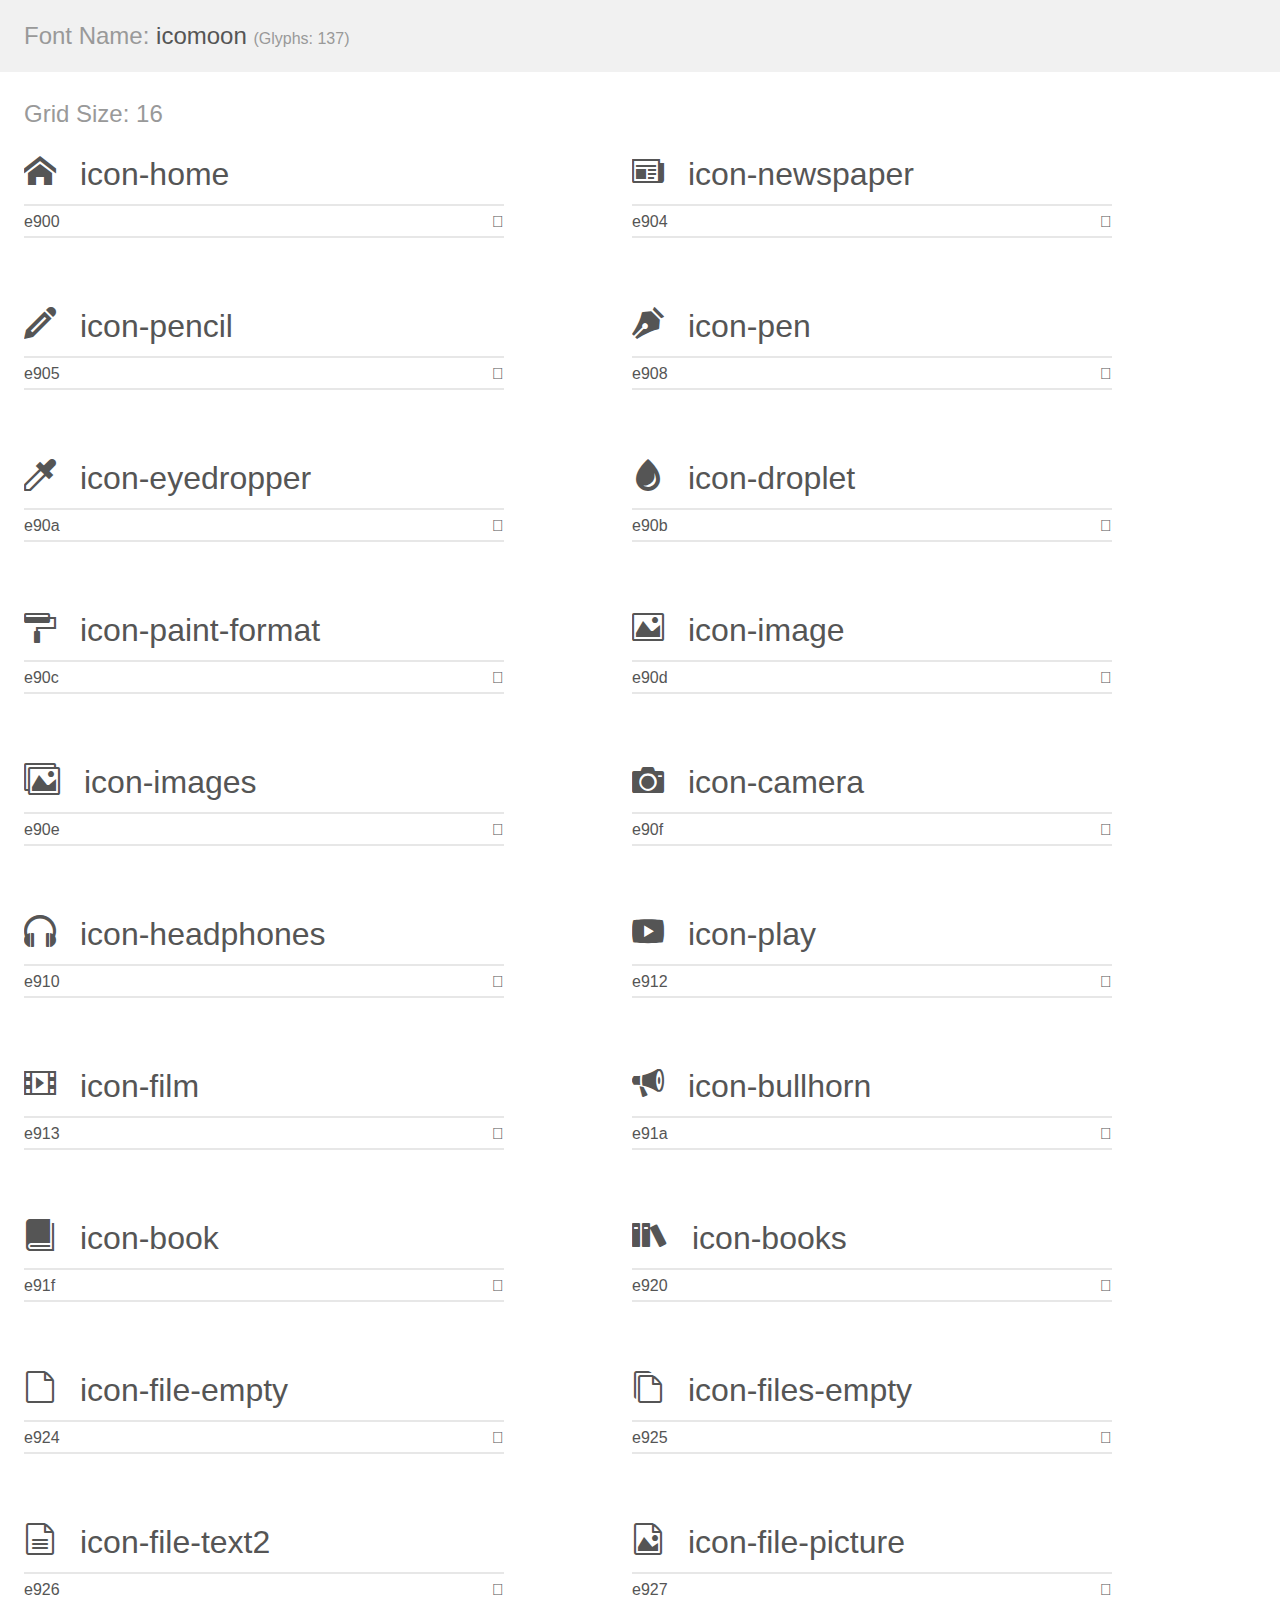
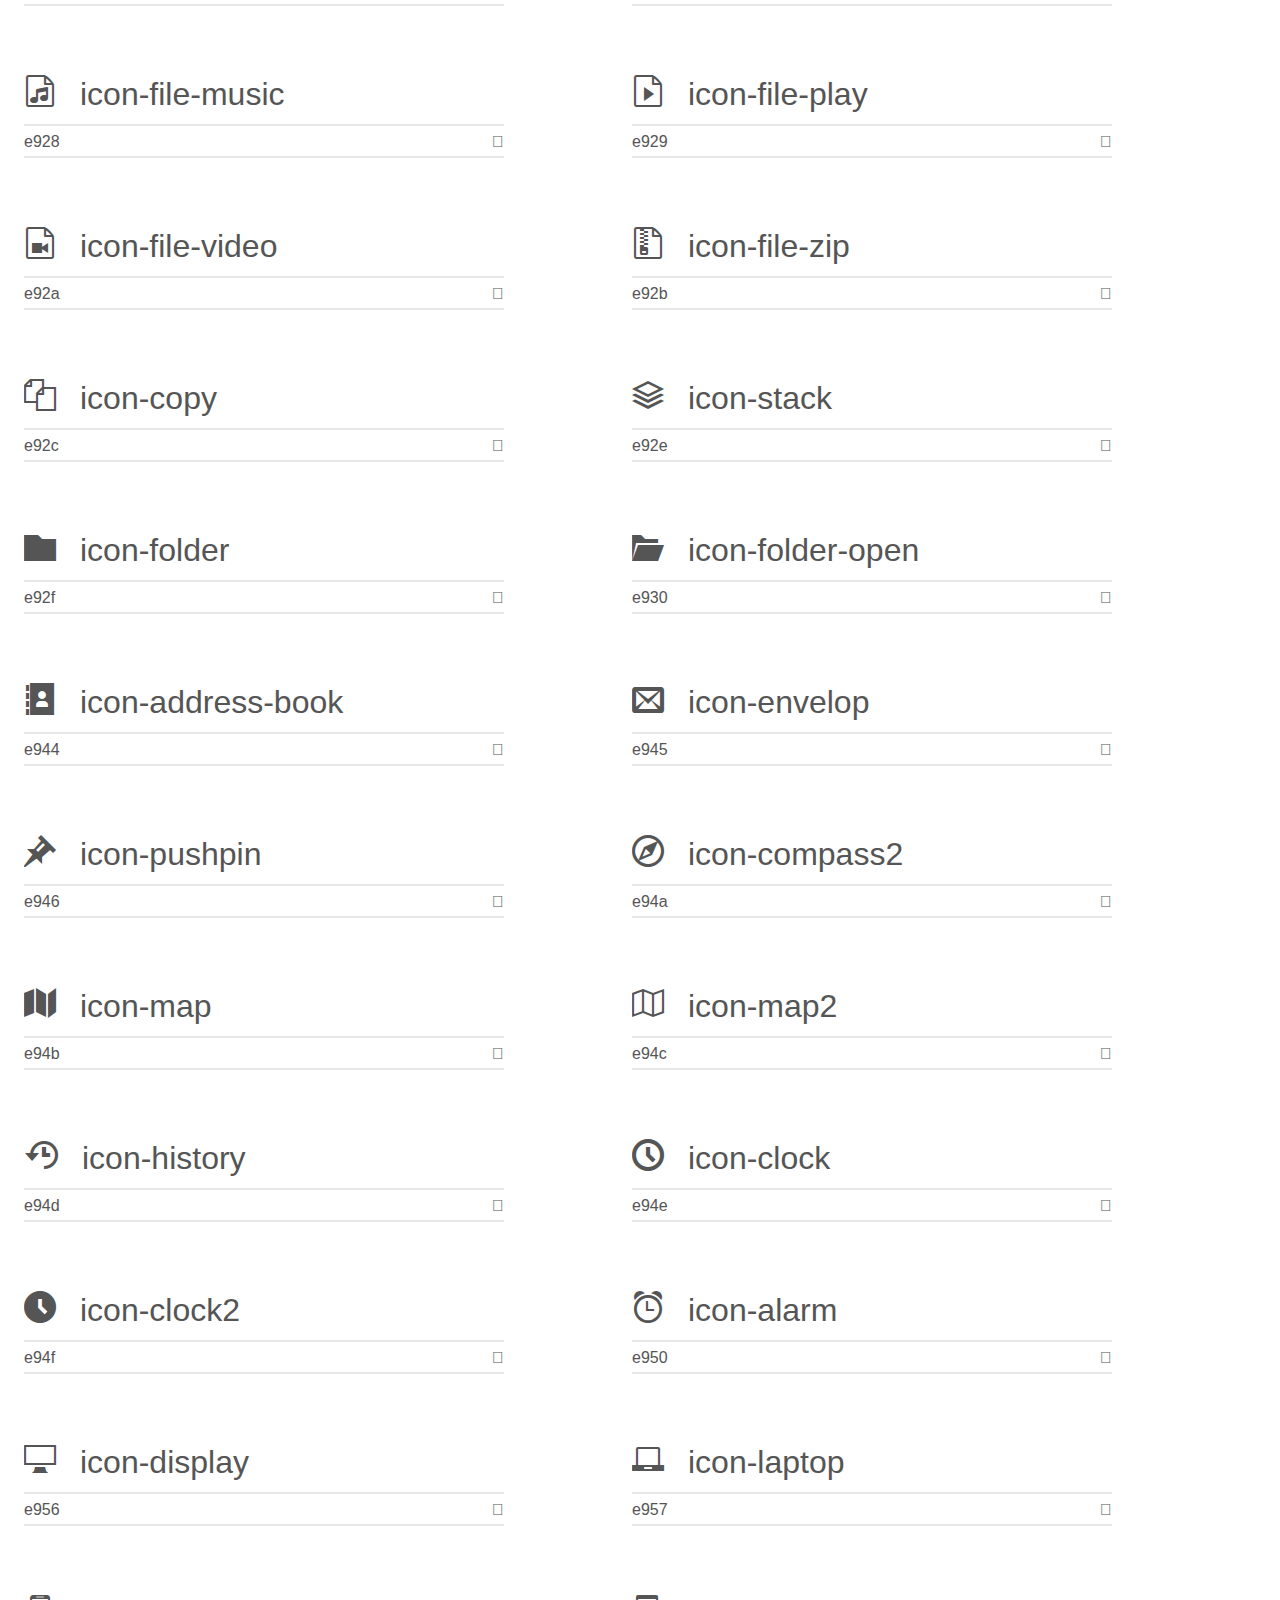
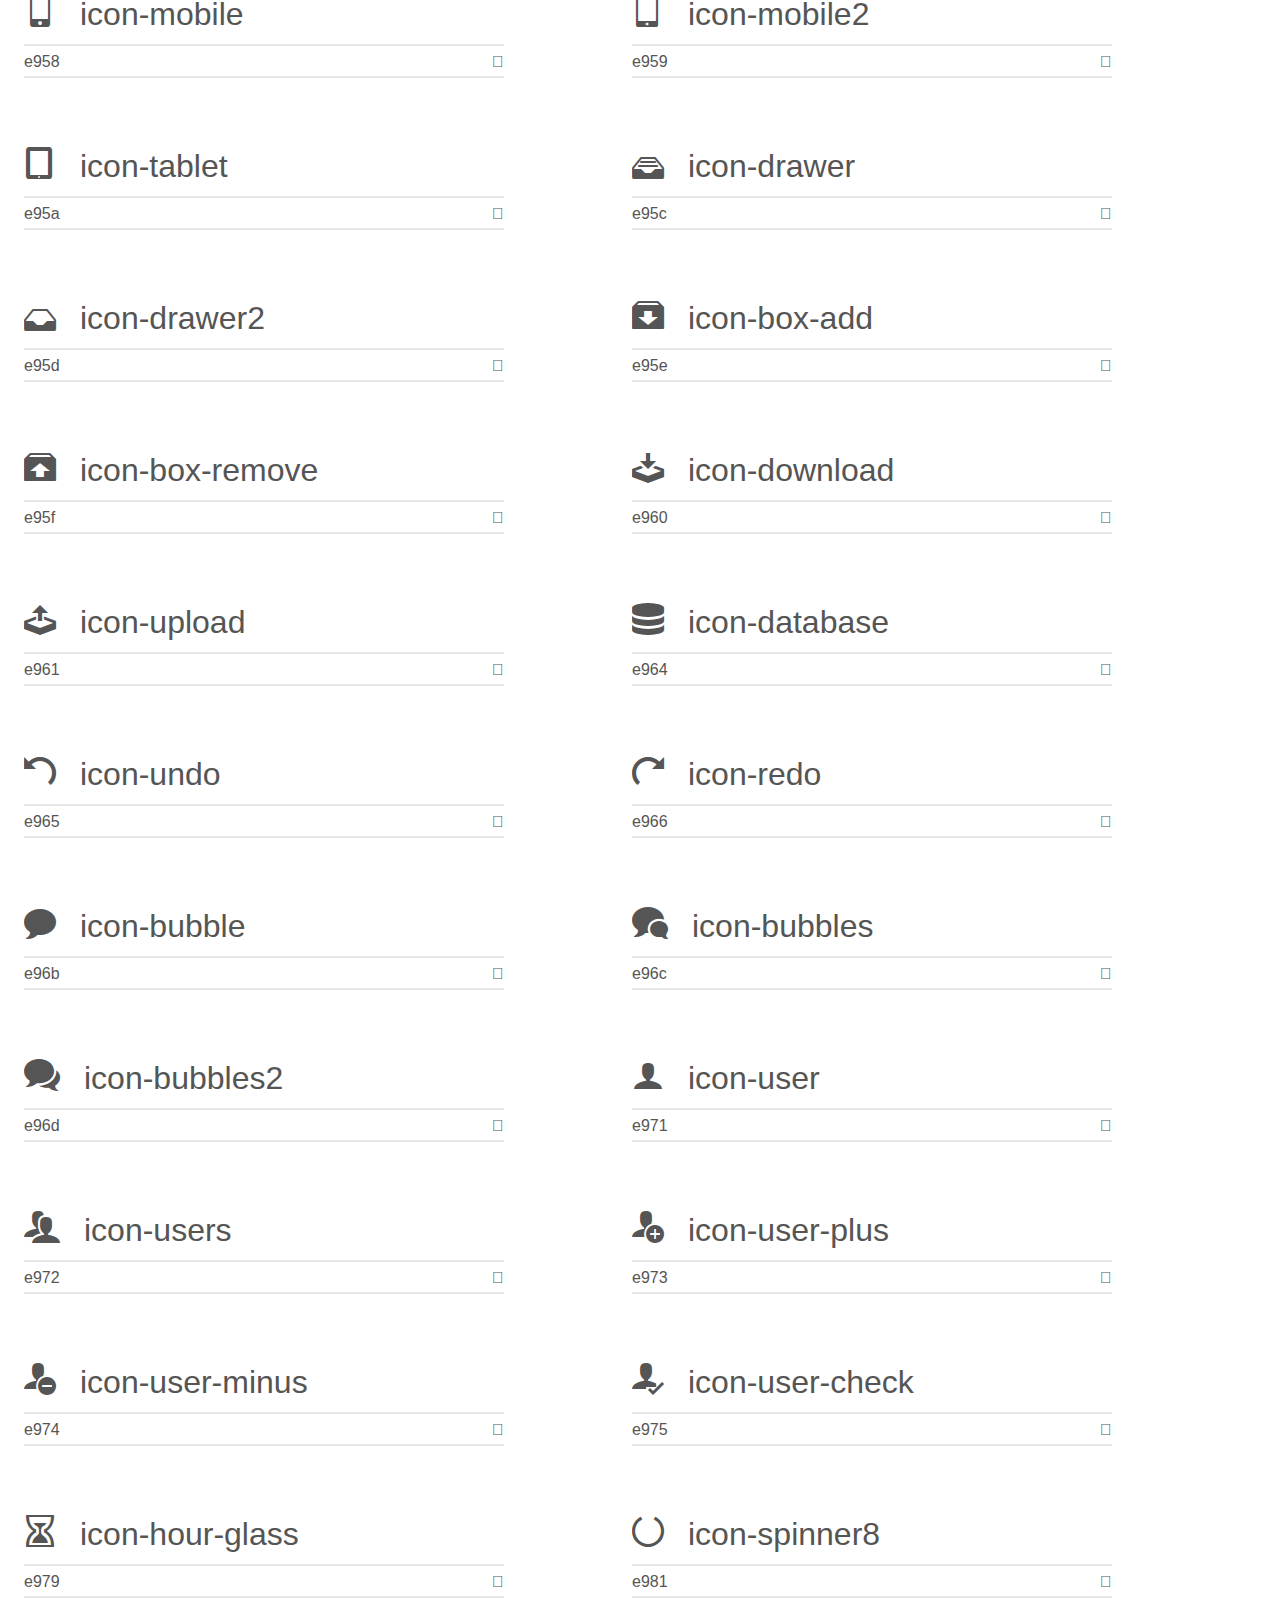
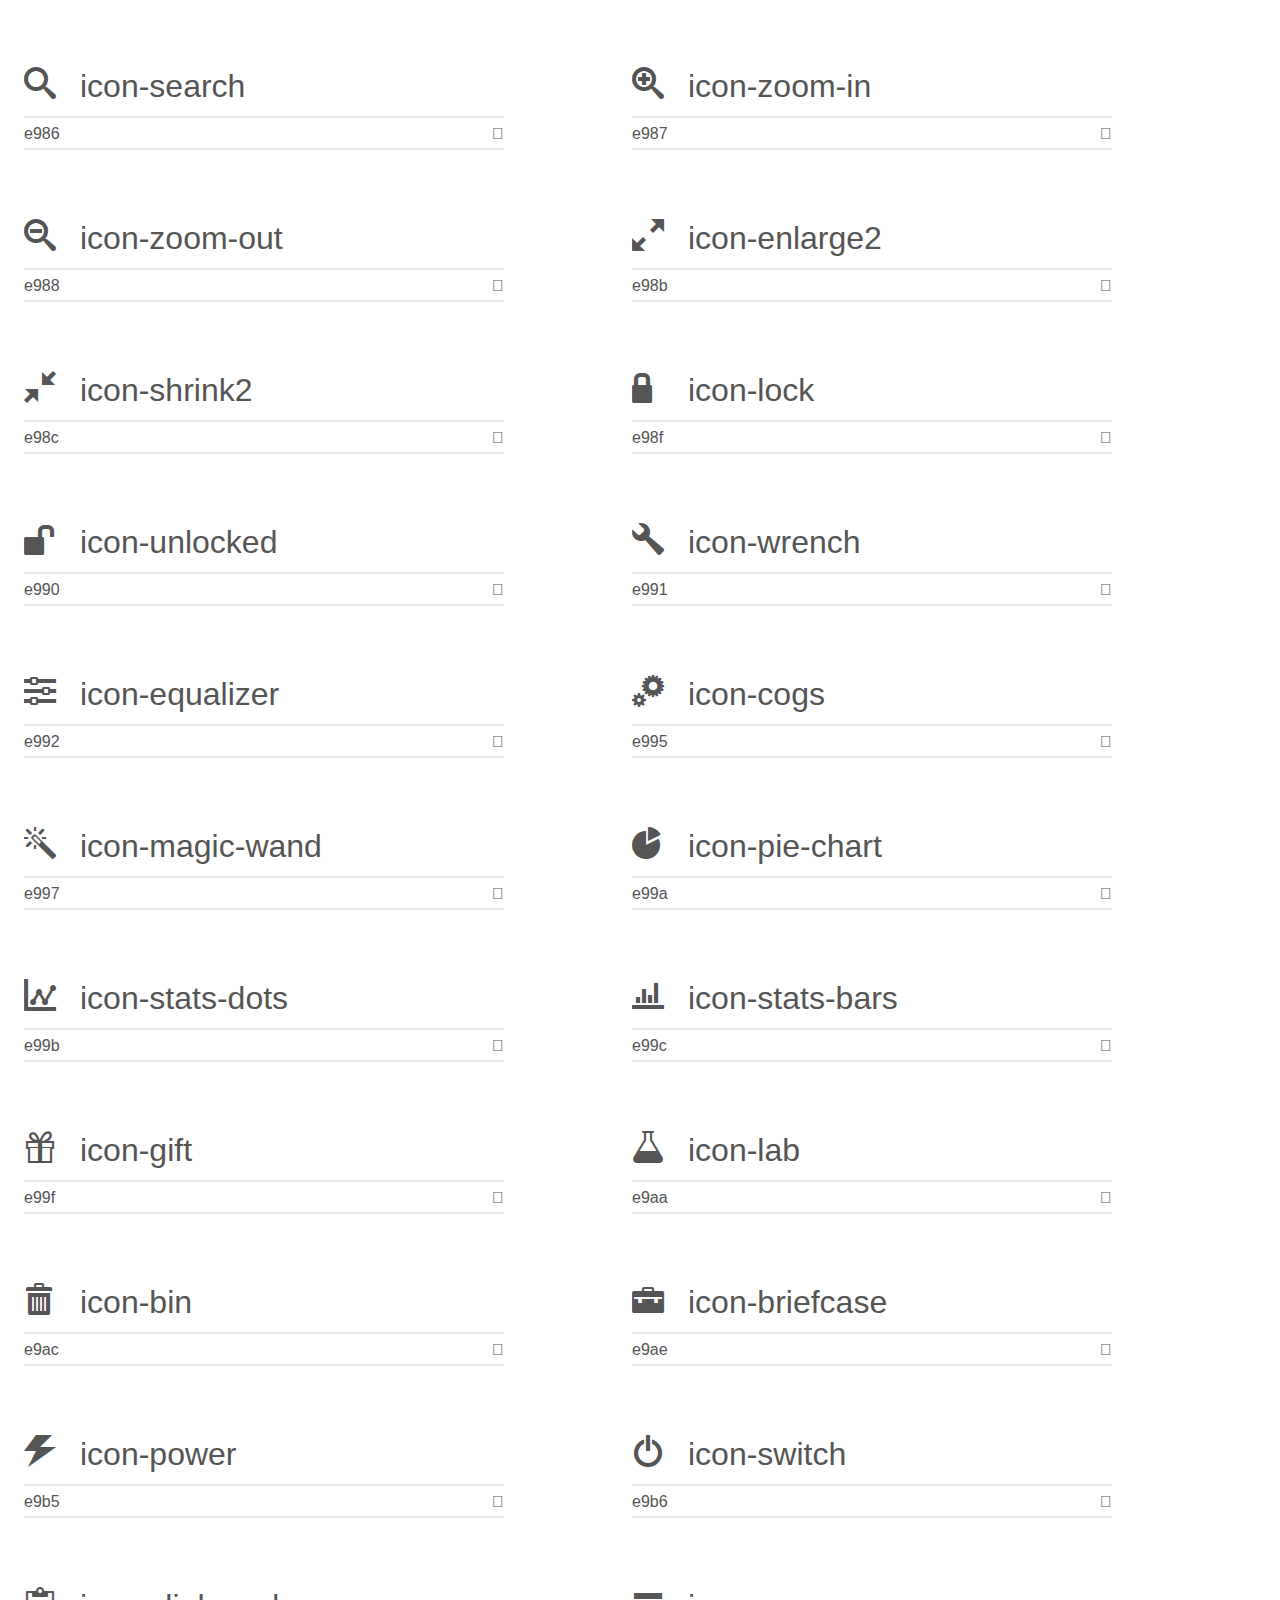
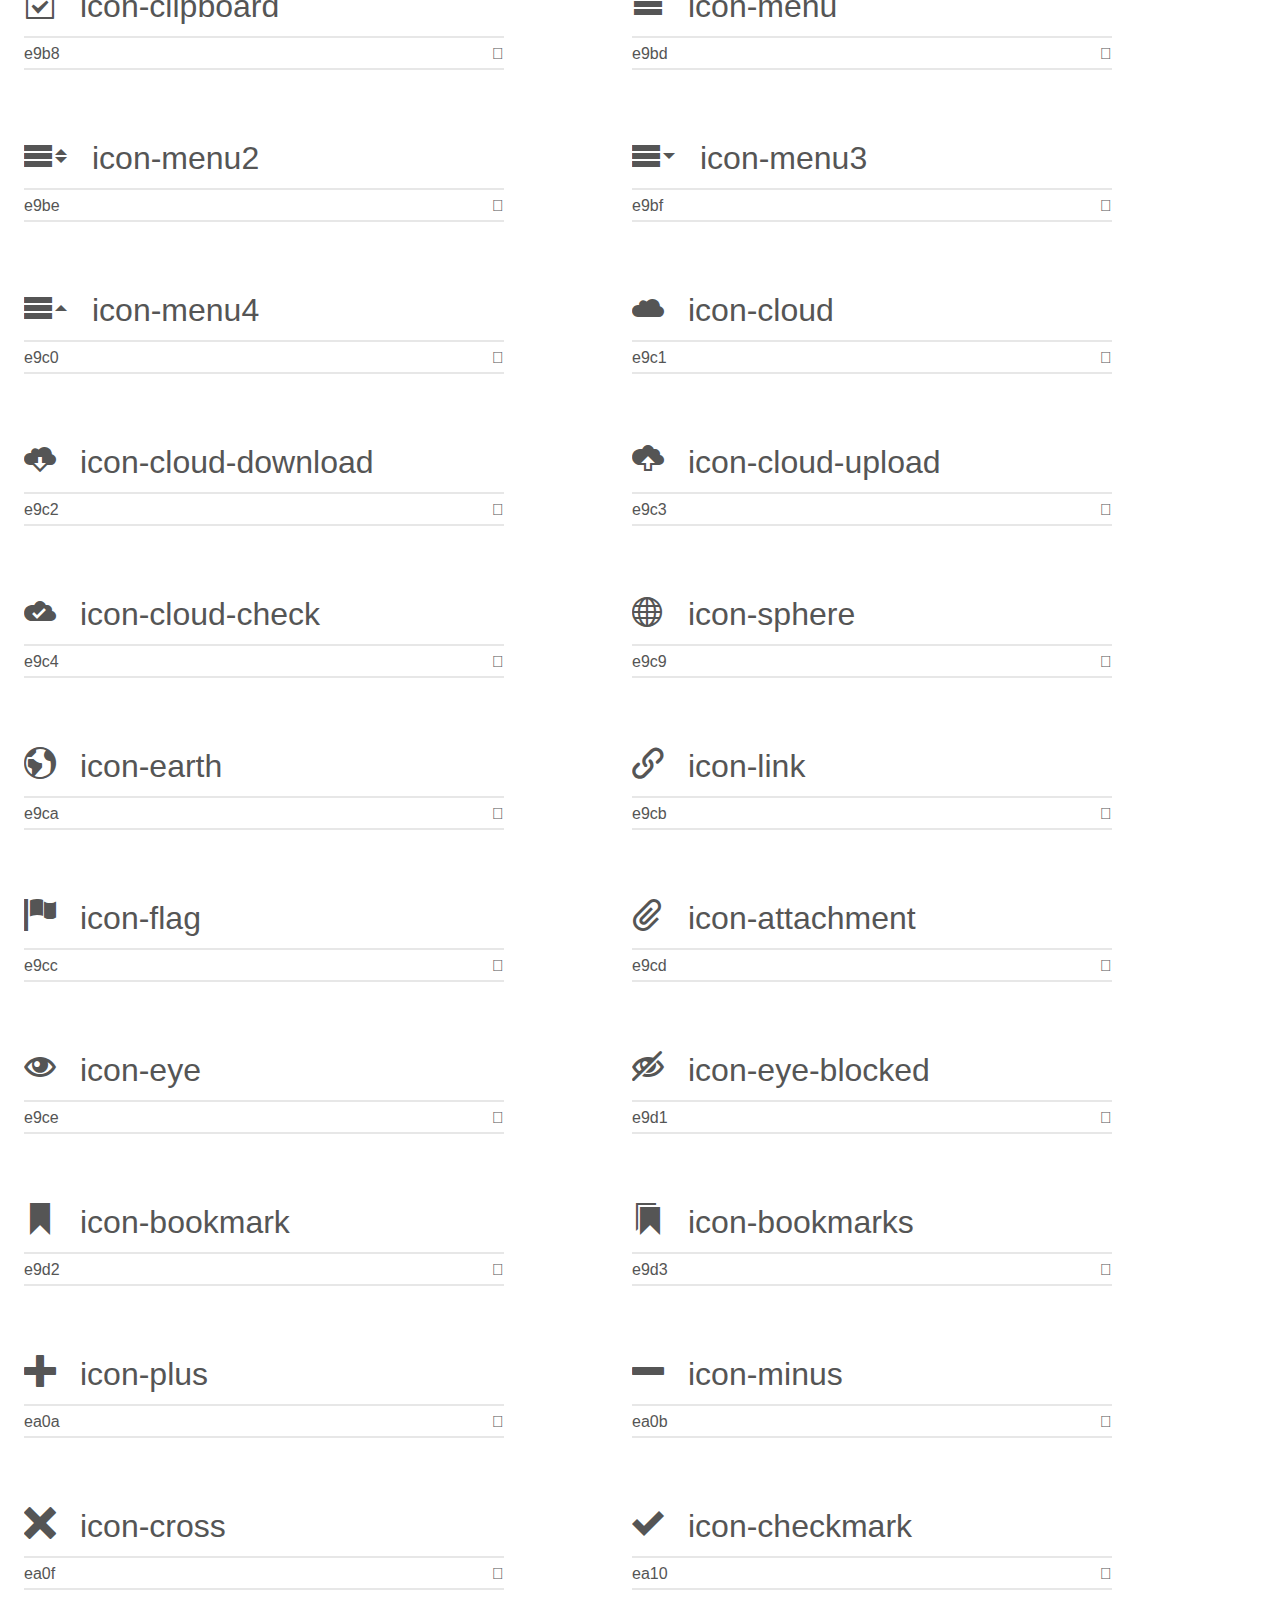
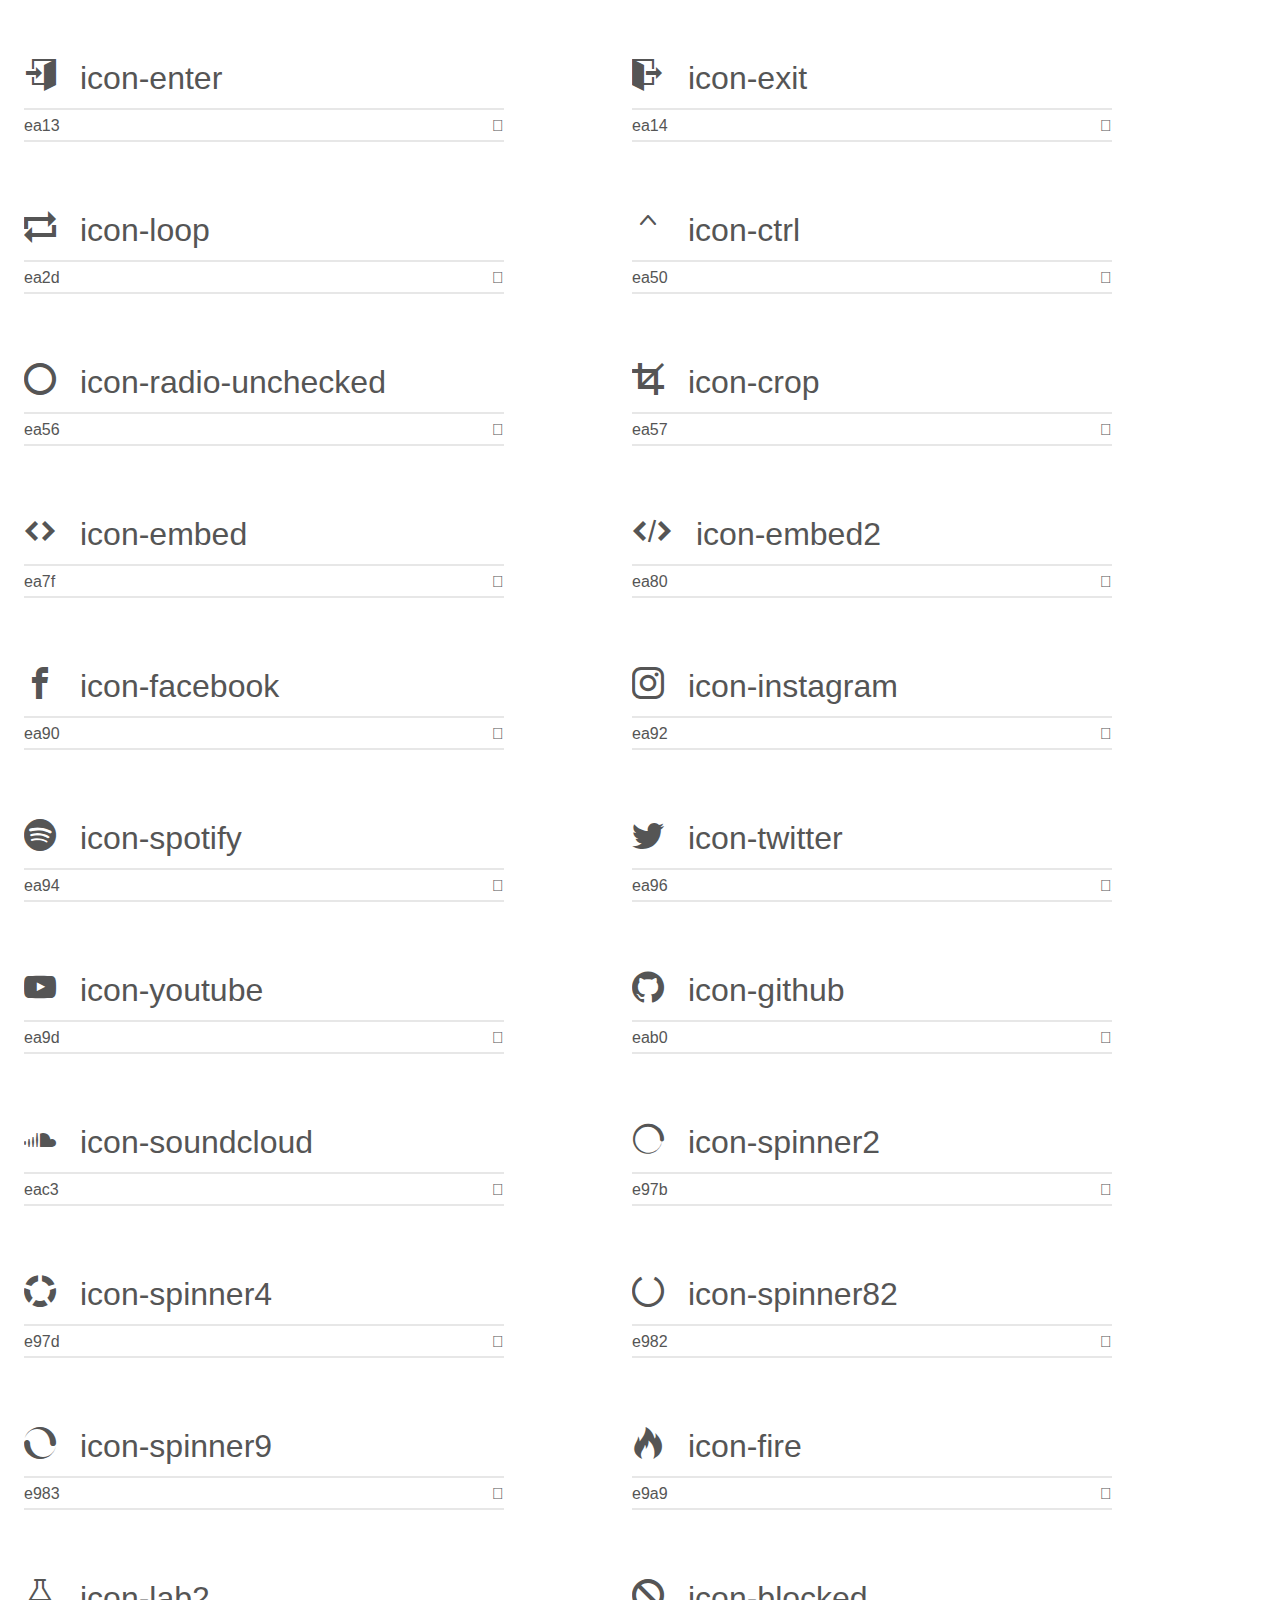
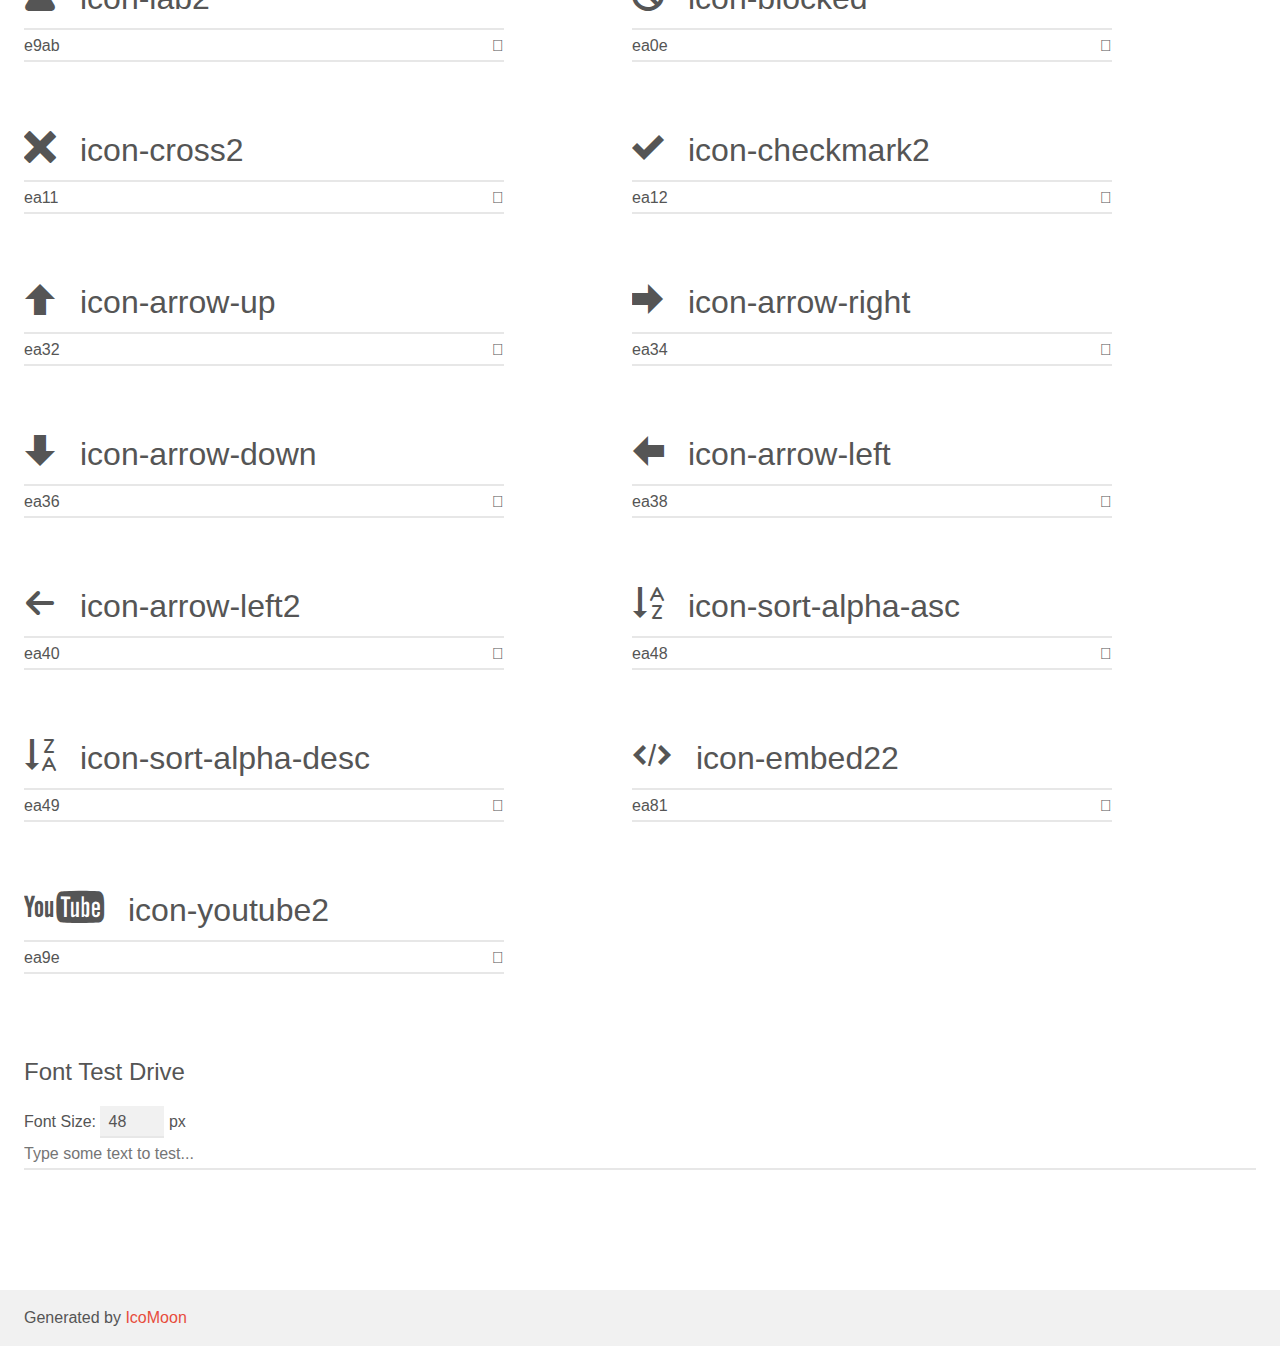
<file: public/icomoon/demo.html>
<!doctype html>
<html>
<head>
    <meta charset="utf-8">
    <title>IcoMoon Demo</title>
    <meta name="description" content="An Icon Font Generated By IcoMoon.io">
    <meta name="viewport" content="width=device-width, initial-scale=1">
    <link rel="stylesheet" href="demo-files/demo.css">
    <link rel="stylesheet" href="style.css"></head>
<body>
    <div class="bgc1 clearfix">
        <h1 class="mhmm mvm"><span class="fgc1">Font Name:</span> icomoon <small class="fgc1">(Glyphs:&nbsp;137)</small></h1>
    </div>
    <div class="clearfix mhl ptl">
        <h1 class="mvm mtn fgc1">Grid Size: 16</h1>
        <div class="glyph fs1">
            <div class="clearfix bshadow0 pbs">
                <span class="icon-home">
                
                </span>
                <span class="mls"> icon-home</span>
            </div>
            <fieldset class="fs0 size1of1 clearfix hidden-false">
                <input type="text" readonly value="e900" class="unit size1of2" />
                <input type="text" maxlength="1" readonly value="&#xe900;" class="unitRight size1of2 talign-right" />
            </fieldset>
            <div class="fs0 bshadow0 clearfix hidden-true">
                <span class="unit pvs fgc1">liga: </span>
                <input type="text" readonly value="home, house" class="liga unitRight" />
            </div>
        </div>
        <div class="glyph fs1">
            <div class="clearfix bshadow0 pbs">
                <span class="icon-newspaper">
                
                </span>
                <span class="mls"> icon-newspaper</span>
            </div>
            <fieldset class="fs0 size1of1 clearfix hidden-false">
                <input type="text" readonly value="e904" class="unit size1of2" />
                <input type="text" maxlength="1" readonly value="&#xe904;" class="unitRight size1of2 talign-right" />
            </fieldset>
            <div class="fs0 bshadow0 clearfix hidden-true">
                <span class="unit pvs fgc1">liga: </span>
                <input type="text" readonly value="newspaper, news" class="liga unitRight" />
            </div>
        </div>
        <div class="glyph fs1">
            <div class="clearfix bshadow0 pbs">
                <span class="icon-pencil">
                
                </span>
                <span class="mls"> icon-pencil</span>
            </div>
            <fieldset class="fs0 size1of1 clearfix hidden-false">
                <input type="text" readonly value="e905" class="unit size1of2" />
                <input type="text" maxlength="1" readonly value="&#xe905;" class="unitRight size1of2 talign-right" />
            </fieldset>
            <div class="fs0 bshadow0 clearfix hidden-true">
                <span class="unit pvs fgc1">liga: </span>
                <input type="text" readonly value="pencil, write" class="liga unitRight" />
            </div>
        </div>
        <div class="glyph fs1">
            <div class="clearfix bshadow0 pbs">
                <span class="icon-pen">
                
                </span>
                <span class="mls"> icon-pen</span>
            </div>
            <fieldset class="fs0 size1of1 clearfix hidden-false">
                <input type="text" readonly value="e908" class="unit size1of2" />
                <input type="text" maxlength="1" readonly value="&#xe908;" class="unitRight size1of2 talign-right" />
            </fieldset>
            <div class="fs0 bshadow0 clearfix hidden-true">
                <span class="unit pvs fgc1">liga: </span>
                <input type="text" readonly value="pen, write3" class="liga unitRight" />
            </div>
        </div>
        <div class="glyph fs1">
            <div class="clearfix bshadow0 pbs">
                <span class="icon-eyedropper">
                
                </span>
                <span class="mls"> icon-eyedropper</span>
            </div>
            <fieldset class="fs0 size1of1 clearfix hidden-false">
                <input type="text" readonly value="e90a" class="unit size1of2" />
                <input type="text" maxlength="1" readonly value="&#xe90a;" class="unitRight size1of2 talign-right" />
            </fieldset>
            <div class="fs0 bshadow0 clearfix hidden-true">
                <span class="unit pvs fgc1">liga: </span>
                <input type="text" readonly value="eyedropper, color" class="liga unitRight" />
            </div>
        </div>
        <div class="glyph fs1">
            <div class="clearfix bshadow0 pbs">
                <span class="icon-droplet">
                
                </span>
                <span class="mls"> icon-droplet</span>
            </div>
            <fieldset class="fs0 size1of1 clearfix hidden-false">
                <input type="text" readonly value="e90b" class="unit size1of2" />
                <input type="text" maxlength="1" readonly value="&#xe90b;" class="unitRight size1of2 talign-right" />
            </fieldset>
            <div class="fs0 bshadow0 clearfix hidden-true">
                <span class="unit pvs fgc1">liga: </span>
                <input type="text" readonly value="droplet, color2" class="liga unitRight" />
            </div>
        </div>
        <div class="glyph fs1">
            <div class="clearfix bshadow0 pbs">
                <span class="icon-paint-format">
                
                </span>
                <span class="mls"> icon-paint-format</span>
            </div>
            <fieldset class="fs0 size1of1 clearfix hidden-false">
                <input type="text" readonly value="e90c" class="unit size1of2" />
                <input type="text" maxlength="1" readonly value="&#xe90c;" class="unitRight size1of2 talign-right" />
            </fieldset>
            <div class="fs0 bshadow0 clearfix hidden-true">
                <span class="unit pvs fgc1">liga: </span>
                <input type="text" readonly value="paint-format, format" class="liga unitRight" />
            </div>
        </div>
        <div class="glyph fs1">
            <div class="clearfix bshadow0 pbs">
                <span class="icon-image">
                
                </span>
                <span class="mls"> icon-image</span>
            </div>
            <fieldset class="fs0 size1of1 clearfix hidden-false">
                <input type="text" readonly value="e90d" class="unit size1of2" />
                <input type="text" maxlength="1" readonly value="&#xe90d;" class="unitRight size1of2 talign-right" />
            </fieldset>
            <div class="fs0 bshadow0 clearfix hidden-true">
                <span class="unit pvs fgc1">liga: </span>
                <input type="text" readonly value="image, picture" class="liga unitRight" />
            </div>
        </div>
        <div class="glyph fs1">
            <div class="clearfix bshadow0 pbs">
                <span class="icon-images">
                
                </span>
                <span class="mls"> icon-images</span>
            </div>
            <fieldset class="fs0 size1of1 clearfix hidden-false">
                <input type="text" readonly value="e90e" class="unit size1of2" />
                <input type="text" maxlength="1" readonly value="&#xe90e;" class="unitRight size1of2 talign-right" />
            </fieldset>
            <div class="fs0 bshadow0 clearfix hidden-true">
                <span class="unit pvs fgc1">liga: </span>
                <input type="text" readonly value="images, pictures" class="liga unitRight" />
            </div>
        </div>
        <div class="glyph fs1">
            <div class="clearfix bshadow0 pbs">
                <span class="icon-camera">
                
                </span>
                <span class="mls"> icon-camera</span>
            </div>
            <fieldset class="fs0 size1of1 clearfix hidden-false">
                <input type="text" readonly value="e90f" class="unit size1of2" />
                <input type="text" maxlength="1" readonly value="&#xe90f;" class="unitRight size1of2 talign-right" />
            </fieldset>
            <div class="fs0 bshadow0 clearfix hidden-true">
                <span class="unit pvs fgc1">liga: </span>
                <input type="text" readonly value="camera, photo" class="liga unitRight" />
            </div>
        </div>
        <div class="glyph fs1">
            <div class="clearfix bshadow0 pbs">
                <span class="icon-headphones">
                
                </span>
                <span class="mls"> icon-headphones</span>
            </div>
            <fieldset class="fs0 size1of1 clearfix hidden-false">
                <input type="text" readonly value="e910" class="unit size1of2" />
                <input type="text" maxlength="1" readonly value="&#xe910;" class="unitRight size1of2 talign-right" />
            </fieldset>
            <div class="fs0 bshadow0 clearfix hidden-true">
                <span class="unit pvs fgc1">liga: </span>
                <input type="text" readonly value="headphones, headset" class="liga unitRight" />
            </div>
        </div>
        <div class="glyph fs1">
            <div class="clearfix bshadow0 pbs">
                <span class="icon-play">
                
                </span>
                <span class="mls"> icon-play</span>
            </div>
            <fieldset class="fs0 size1of1 clearfix hidden-false">
                <input type="text" readonly value="e912" class="unit size1of2" />
                <input type="text" maxlength="1" readonly value="&#xe912;" class="unitRight size1of2 talign-right" />
            </fieldset>
            <div class="fs0 bshadow0 clearfix hidden-true">
                <span class="unit pvs fgc1">liga: </span>
                <input type="text" readonly value="play, video" class="liga unitRight" />
            </div>
        </div>
        <div class="glyph fs1">
            <div class="clearfix bshadow0 pbs">
                <span class="icon-film">
                
                </span>
                <span class="mls"> icon-film</span>
            </div>
            <fieldset class="fs0 size1of1 clearfix hidden-false">
                <input type="text" readonly value="e913" class="unit size1of2" />
                <input type="text" maxlength="1" readonly value="&#xe913;" class="unitRight size1of2 talign-right" />
            </fieldset>
            <div class="fs0 bshadow0 clearfix hidden-true">
                <span class="unit pvs fgc1">liga: </span>
                <input type="text" readonly value="film, video2" class="liga unitRight" />
            </div>
        </div>
        <div class="glyph fs1">
            <div class="clearfix bshadow0 pbs">
                <span class="icon-bullhorn">
                
                </span>
                <span class="mls"> icon-bullhorn</span>
            </div>
            <fieldset class="fs0 size1of1 clearfix hidden-false">
                <input type="text" readonly value="e91a" class="unit size1of2" />
                <input type="text" maxlength="1" readonly value="&#xe91a;" class="unitRight size1of2 talign-right" />
            </fieldset>
            <div class="fs0 bshadow0 clearfix hidden-true">
                <span class="unit pvs fgc1">liga: </span>
                <input type="text" readonly value="bullhorn, megaphone" class="liga unitRight" />
            </div>
        </div>
        <div class="glyph fs1">
            <div class="clearfix bshadow0 pbs">
                <span class="icon-book">
                
                </span>
                <span class="mls"> icon-book</span>
            </div>
            <fieldset class="fs0 size1of1 clearfix hidden-false">
                <input type="text" readonly value="e91f" class="unit size1of2" />
                <input type="text" maxlength="1" readonly value="&#xe91f;" class="unitRight size1of2 talign-right" />
            </fieldset>
            <div class="fs0 bshadow0 clearfix hidden-true">
                <span class="unit pvs fgc1">liga: </span>
                <input type="text" readonly value="book, read" class="liga unitRight" />
            </div>
        </div>
        <div class="glyph fs1">
            <div class="clearfix bshadow0 pbs">
                <span class="icon-books">
                
                </span>
                <span class="mls"> icon-books</span>
            </div>
            <fieldset class="fs0 size1of1 clearfix hidden-false">
                <input type="text" readonly value="e920" class="unit size1of2" />
                <input type="text" maxlength="1" readonly value="&#xe920;" class="unitRight size1of2 talign-right" />
            </fieldset>
            <div class="fs0 bshadow0 clearfix hidden-true">
                <span class="unit pvs fgc1">liga: </span>
                <input type="text" readonly value="books, library" class="liga unitRight" />
            </div>
        </div>
        <div class="glyph fs1">
            <div class="clearfix bshadow0 pbs">
                <span class="icon-file-empty">
                
                </span>
                <span class="mls"> icon-file-empty</span>
            </div>
            <fieldset class="fs0 size1of1 clearfix hidden-false">
                <input type="text" readonly value="e924" class="unit size1of2" />
                <input type="text" maxlength="1" readonly value="&#xe924;" class="unitRight size1of2 talign-right" />
            </fieldset>
            <div class="fs0 bshadow0 clearfix hidden-true">
                <span class="unit pvs fgc1">liga: </span>
                <input type="text" readonly value="file-empty, file3" class="liga unitRight" />
            </div>
        </div>
        <div class="glyph fs1">
            <div class="clearfix bshadow0 pbs">
                <span class="icon-files-empty">
                
                </span>
                <span class="mls"> icon-files-empty</span>
            </div>
            <fieldset class="fs0 size1of1 clearfix hidden-false">
                <input type="text" readonly value="e925" class="unit size1of2" />
                <input type="text" maxlength="1" readonly value="&#xe925;" class="unitRight size1of2 talign-right" />
            </fieldset>
            <div class="fs0 bshadow0 clearfix hidden-true">
                <span class="unit pvs fgc1">liga: </span>
                <input type="text" readonly value="files-empty, files" class="liga unitRight" />
            </div>
        </div>
        <div class="glyph fs1">
            <div class="clearfix bshadow0 pbs">
                <span class="icon-file-text2">
                
                </span>
                <span class="mls"> icon-file-text2</span>
            </div>
            <fieldset class="fs0 size1of1 clearfix hidden-false">
                <input type="text" readonly value="e926" class="unit size1of2" />
                <input type="text" maxlength="1" readonly value="&#xe926;" class="unitRight size1of2 talign-right" />
            </fieldset>
            <div class="fs0 bshadow0 clearfix hidden-true">
                <span class="unit pvs fgc1">liga: </span>
                <input type="text" readonly value="file-text2, file4" class="liga unitRight" />
            </div>
        </div>
        <div class="glyph fs1">
            <div class="clearfix bshadow0 pbs">
                <span class="icon-file-picture">
                
                </span>
                <span class="mls"> icon-file-picture</span>
            </div>
            <fieldset class="fs0 size1of1 clearfix hidden-false">
                <input type="text" readonly value="e927" class="unit size1of2" />
                <input type="text" maxlength="1" readonly value="&#xe927;" class="unitRight size1of2 talign-right" />
            </fieldset>
            <div class="fs0 bshadow0 clearfix hidden-true">
                <span class="unit pvs fgc1">liga: </span>
                <input type="text" readonly value="file-picture, file5" class="liga unitRight" />
            </div>
        </div>
        <div class="glyph fs1">
            <div class="clearfix bshadow0 pbs">
                <span class="icon-file-music">
                
                </span>
                <span class="mls"> icon-file-music</span>
            </div>
            <fieldset class="fs0 size1of1 clearfix hidden-false">
                <input type="text" readonly value="e928" class="unit size1of2" />
                <input type="text" maxlength="1" readonly value="&#xe928;" class="unitRight size1of2 talign-right" />
            </fieldset>
            <div class="fs0 bshadow0 clearfix hidden-true">
                <span class="unit pvs fgc1">liga: </span>
                <input type="text" readonly value="file-music, file6" class="liga unitRight" />
            </div>
        </div>
        <div class="glyph fs1">
            <div class="clearfix bshadow0 pbs">
                <span class="icon-file-play">
                
                </span>
                <span class="mls"> icon-file-play</span>
            </div>
            <fieldset class="fs0 size1of1 clearfix hidden-false">
                <input type="text" readonly value="e929" class="unit size1of2" />
                <input type="text" maxlength="1" readonly value="&#xe929;" class="unitRight size1of2 talign-right" />
            </fieldset>
            <div class="fs0 bshadow0 clearfix hidden-true">
                <span class="unit pvs fgc1">liga: </span>
                <input type="text" readonly value="file-play, file7" class="liga unitRight" />
            </div>
        </div>
        <div class="glyph fs1">
            <div class="clearfix bshadow0 pbs">
                <span class="icon-file-video">
                
                </span>
                <span class="mls"> icon-file-video</span>
            </div>
            <fieldset class="fs0 size1of1 clearfix hidden-false">
                <input type="text" readonly value="e92a" class="unit size1of2" />
                <input type="text" maxlength="1" readonly value="&#xe92a;" class="unitRight size1of2 talign-right" />
            </fieldset>
            <div class="fs0 bshadow0 clearfix hidden-true">
                <span class="unit pvs fgc1">liga: </span>
                <input type="text" readonly value="file-video, file8" class="liga unitRight" />
            </div>
        </div>
        <div class="glyph fs1">
            <div class="clearfix bshadow0 pbs">
                <span class="icon-file-zip">
                
                </span>
                <span class="mls"> icon-file-zip</span>
            </div>
            <fieldset class="fs0 size1of1 clearfix hidden-false">
                <input type="text" readonly value="e92b" class="unit size1of2" />
                <input type="text" maxlength="1" readonly value="&#xe92b;" class="unitRight size1of2 talign-right" />
            </fieldset>
            <div class="fs0 bshadow0 clearfix hidden-true">
                <span class="unit pvs fgc1">liga: </span>
                <input type="text" readonly value="file-zip, file9" class="liga unitRight" />
            </div>
        </div>
        <div class="glyph fs1">
            <div class="clearfix bshadow0 pbs">
                <span class="icon-copy">
                
                </span>
                <span class="mls"> icon-copy</span>
            </div>
            <fieldset class="fs0 size1of1 clearfix hidden-false">
                <input type="text" readonly value="e92c" class="unit size1of2" />
                <input type="text" maxlength="1" readonly value="&#xe92c;" class="unitRight size1of2 talign-right" />
            </fieldset>
            <div class="fs0 bshadow0 clearfix hidden-true">
                <span class="unit pvs fgc1">liga: </span>
                <input type="text" readonly value="copy, duplicate" class="liga unitRight" />
            </div>
        </div>
        <div class="glyph fs1">
            <div class="clearfix bshadow0 pbs">
                <span class="icon-stack">
                
                </span>
                <span class="mls"> icon-stack</span>
            </div>
            <fieldset class="fs0 size1of1 clearfix hidden-false">
                <input type="text" readonly value="e92e" class="unit size1of2" />
                <input type="text" maxlength="1" readonly value="&#xe92e;" class="unitRight size1of2 talign-right" />
            </fieldset>
            <div class="fs0 bshadow0 clearfix hidden-true">
                <span class="unit pvs fgc1">liga: </span>
                <input type="text" readonly value="stack, layers" class="liga unitRight" />
            </div>
        </div>
        <div class="glyph fs1">
            <div class="clearfix bshadow0 pbs">
                <span class="icon-folder">
                
                </span>
                <span class="mls"> icon-folder</span>
            </div>
            <fieldset class="fs0 size1of1 clearfix hidden-false">
                <input type="text" readonly value="e92f" class="unit size1of2" />
                <input type="text" maxlength="1" readonly value="&#xe92f;" class="unitRight size1of2 talign-right" />
            </fieldset>
            <div class="fs0 bshadow0 clearfix hidden-true">
                <span class="unit pvs fgc1">liga: </span>
                <input type="text" readonly value="folder, directory" class="liga unitRight" />
            </div>
        </div>
        <div class="glyph fs1">
            <div class="clearfix bshadow0 pbs">
                <span class="icon-folder-open">
                
                </span>
                <span class="mls"> icon-folder-open</span>
            </div>
            <fieldset class="fs0 size1of1 clearfix hidden-false">
                <input type="text" readonly value="e930" class="unit size1of2" />
                <input type="text" maxlength="1" readonly value="&#xe930;" class="unitRight size1of2 talign-right" />
            </fieldset>
            <div class="fs0 bshadow0 clearfix hidden-true">
                <span class="unit pvs fgc1">liga: </span>
                <input type="text" readonly value="folder-open, directory2" class="liga unitRight" />
            </div>
        </div>
        <div class="glyph fs1">
            <div class="clearfix bshadow0 pbs">
                <span class="icon-address-book">
                
                </span>
                <span class="mls"> icon-address-book</span>
            </div>
            <fieldset class="fs0 size1of1 clearfix hidden-false">
                <input type="text" readonly value="e944" class="unit size1of2" />
                <input type="text" maxlength="1" readonly value="&#xe944;" class="unitRight size1of2 talign-right" />
            </fieldset>
            <div class="fs0 bshadow0 clearfix hidden-true">
                <span class="unit pvs fgc1">liga: </span>
                <input type="text" readonly value="address-book, contact" class="liga unitRight" />
            </div>
        </div>
        <div class="glyph fs1">
            <div class="clearfix bshadow0 pbs">
                <span class="icon-envelop">
                
                </span>
                <span class="mls"> icon-envelop</span>
            </div>
            <fieldset class="fs0 size1of1 clearfix hidden-false">
                <input type="text" readonly value="e945" class="unit size1of2" />
                <input type="text" maxlength="1" readonly value="&#xe945;" class="unitRight size1of2 talign-right" />
            </fieldset>
            <div class="fs0 bshadow0 clearfix hidden-true">
                <span class="unit pvs fgc1">liga: </span>
                <input type="text" readonly value="envelop, mail" class="liga unitRight" />
            </div>
        </div>
        <div class="glyph fs1">
            <div class="clearfix bshadow0 pbs">
                <span class="icon-pushpin">
                
                </span>
                <span class="mls"> icon-pushpin</span>
            </div>
            <fieldset class="fs0 size1of1 clearfix hidden-false">
                <input type="text" readonly value="e946" class="unit size1of2" />
                <input type="text" maxlength="1" readonly value="&#xe946;" class="unitRight size1of2 talign-right" />
            </fieldset>
            <div class="fs0 bshadow0 clearfix hidden-true">
                <span class="unit pvs fgc1">liga: </span>
                <input type="text" readonly value="pushpin, pin" class="liga unitRight" />
            </div>
        </div>
        <div class="glyph fs1">
            <div class="clearfix bshadow0 pbs">
                <span class="icon-compass2">
                
                </span>
                <span class="mls"> icon-compass2</span>
            </div>
            <fieldset class="fs0 size1of1 clearfix hidden-false">
                <input type="text" readonly value="e94a" class="unit size1of2" />
                <input type="text" maxlength="1" readonly value="&#xe94a;" class="unitRight size1of2 talign-right" />
            </fieldset>
            <div class="fs0 bshadow0 clearfix hidden-true">
                <span class="unit pvs fgc1">liga: </span>
                <input type="text" readonly value="compass2, direction2" class="liga unitRight" />
            </div>
        </div>
        <div class="glyph fs1">
            <div class="clearfix bshadow0 pbs">
                <span class="icon-map">
                
                </span>
                <span class="mls"> icon-map</span>
            </div>
            <fieldset class="fs0 size1of1 clearfix hidden-false">
                <input type="text" readonly value="e94b" class="unit size1of2" />
                <input type="text" maxlength="1" readonly value="&#xe94b;" class="unitRight size1of2 talign-right" />
            </fieldset>
            <div class="fs0 bshadow0 clearfix hidden-true">
                <span class="unit pvs fgc1">liga: </span>
                <input type="text" readonly value="map, guide" class="liga unitRight" />
            </div>
        </div>
        <div class="glyph fs1">
            <div class="clearfix bshadow0 pbs">
                <span class="icon-map2">
                
                </span>
                <span class="mls"> icon-map2</span>
            </div>
            <fieldset class="fs0 size1of1 clearfix hidden-false">
                <input type="text" readonly value="e94c" class="unit size1of2" />
                <input type="text" maxlength="1" readonly value="&#xe94c;" class="unitRight size1of2 talign-right" />
            </fieldset>
            <div class="fs0 bshadow0 clearfix hidden-true">
                <span class="unit pvs fgc1">liga: </span>
                <input type="text" readonly value="map2, guide2" class="liga unitRight" />
            </div>
        </div>
        <div class="glyph fs1">
            <div class="clearfix bshadow0 pbs">
                <span class="icon-history">
                
                </span>
                <span class="mls"> icon-history</span>
            </div>
            <fieldset class="fs0 size1of1 clearfix hidden-false">
                <input type="text" readonly value="e94d" class="unit size1of2" />
                <input type="text" maxlength="1" readonly value="&#xe94d;" class="unitRight size1of2 talign-right" />
            </fieldset>
            <div class="fs0 bshadow0 clearfix hidden-true">
                <span class="unit pvs fgc1">liga: </span>
                <input type="text" readonly value="history, time" class="liga unitRight" />
            </div>
        </div>
        <div class="glyph fs1">
            <div class="clearfix bshadow0 pbs">
                <span class="icon-clock">
                
                </span>
                <span class="mls"> icon-clock</span>
            </div>
            <fieldset class="fs0 size1of1 clearfix hidden-false">
                <input type="text" readonly value="e94e" class="unit size1of2" />
                <input type="text" maxlength="1" readonly value="&#xe94e;" class="unitRight size1of2 talign-right" />
            </fieldset>
            <div class="fs0 bshadow0 clearfix hidden-true">
                <span class="unit pvs fgc1">liga: </span>
                <input type="text" readonly value="clock, time2" class="liga unitRight" />
            </div>
        </div>
        <div class="glyph fs1">
            <div class="clearfix bshadow0 pbs">
                <span class="icon-clock2">
                
                </span>
                <span class="mls"> icon-clock2</span>
            </div>
            <fieldset class="fs0 size1of1 clearfix hidden-false">
                <input type="text" readonly value="e94f" class="unit size1of2" />
                <input type="text" maxlength="1" readonly value="&#xe94f;" class="unitRight size1of2 talign-right" />
            </fieldset>
            <div class="fs0 bshadow0 clearfix hidden-true">
                <span class="unit pvs fgc1">liga: </span>
                <input type="text" readonly value="clock2, time3" class="liga unitRight" />
            </div>
        </div>
        <div class="glyph fs1">
            <div class="clearfix bshadow0 pbs">
                <span class="icon-alarm">
                
                </span>
                <span class="mls"> icon-alarm</span>
            </div>
            <fieldset class="fs0 size1of1 clearfix hidden-false">
                <input type="text" readonly value="e950" class="unit size1of2" />
                <input type="text" maxlength="1" readonly value="&#xe950;" class="unitRight size1of2 talign-right" />
            </fieldset>
            <div class="fs0 bshadow0 clearfix hidden-true">
                <span class="unit pvs fgc1">liga: </span>
                <input type="text" readonly value="alarm, time4" class="liga unitRight" />
            </div>
        </div>
        <div class="glyph fs1">
            <div class="clearfix bshadow0 pbs">
                <span class="icon-display">
                
                </span>
                <span class="mls"> icon-display</span>
            </div>
            <fieldset class="fs0 size1of1 clearfix hidden-false">
                <input type="text" readonly value="e956" class="unit size1of2" />
                <input type="text" maxlength="1" readonly value="&#xe956;" class="unitRight size1of2 talign-right" />
            </fieldset>
            <div class="fs0 bshadow0 clearfix hidden-true">
                <span class="unit pvs fgc1">liga: </span>
                <input type="text" readonly value="display, screen" class="liga unitRight" />
            </div>
        </div>
        <div class="glyph fs1">
            <div class="clearfix bshadow0 pbs">
                <span class="icon-laptop">
                
                </span>
                <span class="mls"> icon-laptop</span>
            </div>
            <fieldset class="fs0 size1of1 clearfix hidden-false">
                <input type="text" readonly value="e957" class="unit size1of2" />
                <input type="text" maxlength="1" readonly value="&#xe957;" class="unitRight size1of2 talign-right" />
            </fieldset>
            <div class="fs0 bshadow0 clearfix hidden-true">
                <span class="unit pvs fgc1">liga: </span>
                <input type="text" readonly value="laptop, computer" class="liga unitRight" />
            </div>
        </div>
        <div class="glyph fs1">
            <div class="clearfix bshadow0 pbs">
                <span class="icon-mobile">
                
                </span>
                <span class="mls"> icon-mobile</span>
            </div>
            <fieldset class="fs0 size1of1 clearfix hidden-false">
                <input type="text" readonly value="e958" class="unit size1of2" />
                <input type="text" maxlength="1" readonly value="&#xe958;" class="unitRight size1of2 talign-right" />
            </fieldset>
            <div class="fs0 bshadow0 clearfix hidden-true">
                <span class="unit pvs fgc1">liga: </span>
                <input type="text" readonly value="mobile, cell-phone" class="liga unitRight" />
            </div>
        </div>
        <div class="glyph fs1">
            <div class="clearfix bshadow0 pbs">
                <span class="icon-mobile2">
                
                </span>
                <span class="mls"> icon-mobile2</span>
            </div>
            <fieldset class="fs0 size1of1 clearfix hidden-false">
                <input type="text" readonly value="e959" class="unit size1of2" />
                <input type="text" maxlength="1" readonly value="&#xe959;" class="unitRight size1of2 talign-right" />
            </fieldset>
            <div class="fs0 bshadow0 clearfix hidden-true">
                <span class="unit pvs fgc1">liga: </span>
                <input type="text" readonly value="mobile2, cell-phone2" class="liga unitRight" />
            </div>
        </div>
        <div class="glyph fs1">
            <div class="clearfix bshadow0 pbs">
                <span class="icon-tablet">
                
                </span>
                <span class="mls"> icon-tablet</span>
            </div>
            <fieldset class="fs0 size1of1 clearfix hidden-false">
                <input type="text" readonly value="e95a" class="unit size1of2" />
                <input type="text" maxlength="1" readonly value="&#xe95a;" class="unitRight size1of2 talign-right" />
            </fieldset>
            <div class="fs0 bshadow0 clearfix hidden-true">
                <span class="unit pvs fgc1">liga: </span>
                <input type="text" readonly value="tablet, mobile3" class="liga unitRight" />
            </div>
        </div>
        <div class="glyph fs1">
            <div class="clearfix bshadow0 pbs">
                <span class="icon-drawer">
                
                </span>
                <span class="mls"> icon-drawer</span>
            </div>
            <fieldset class="fs0 size1of1 clearfix hidden-false">
                <input type="text" readonly value="e95c" class="unit size1of2" />
                <input type="text" maxlength="1" readonly value="&#xe95c;" class="unitRight size1of2 talign-right" />
            </fieldset>
            <div class="fs0 bshadow0 clearfix hidden-true">
                <span class="unit pvs fgc1">liga: </span>
                <input type="text" readonly value="drawer, box" class="liga unitRight" />
            </div>
        </div>
        <div class="glyph fs1">
            <div class="clearfix bshadow0 pbs">
                <span class="icon-drawer2">
                
                </span>
                <span class="mls"> icon-drawer2</span>
            </div>
            <fieldset class="fs0 size1of1 clearfix hidden-false">
                <input type="text" readonly value="e95d" class="unit size1of2" />
                <input type="text" maxlength="1" readonly value="&#xe95d;" class="unitRight size1of2 talign-right" />
            </fieldset>
            <div class="fs0 bshadow0 clearfix hidden-true">
                <span class="unit pvs fgc1">liga: </span>
                <input type="text" readonly value="drawer2, box2" class="liga unitRight" />
            </div>
        </div>
        <div class="glyph fs1">
            <div class="clearfix bshadow0 pbs">
                <span class="icon-box-add">
                
                </span>
                <span class="mls"> icon-box-add</span>
            </div>
            <fieldset class="fs0 size1of1 clearfix hidden-false">
                <input type="text" readonly value="e95e" class="unit size1of2" />
                <input type="text" maxlength="1" readonly value="&#xe95e;" class="unitRight size1of2 talign-right" />
            </fieldset>
            <div class="fs0 bshadow0 clearfix hidden-true">
                <span class="unit pvs fgc1">liga: </span>
                <input type="text" readonly value="box-add, box3" class="liga unitRight" />
            </div>
        </div>
        <div class="glyph fs1">
            <div class="clearfix bshadow0 pbs">
                <span class="icon-box-remove">
                
                </span>
                <span class="mls"> icon-box-remove</span>
            </div>
            <fieldset class="fs0 size1of1 clearfix hidden-false">
                <input type="text" readonly value="e95f" class="unit size1of2" />
                <input type="text" maxlength="1" readonly value="&#xe95f;" class="unitRight size1of2 talign-right" />
            </fieldset>
            <div class="fs0 bshadow0 clearfix hidden-true">
                <span class="unit pvs fgc1">liga: </span>
                <input type="text" readonly value="box-remove, box4" class="liga unitRight" />
            </div>
        </div>
        <div class="glyph fs1">
            <div class="clearfix bshadow0 pbs">
                <span class="icon-download">
                
                </span>
                <span class="mls"> icon-download</span>
            </div>
            <fieldset class="fs0 size1of1 clearfix hidden-false">
                <input type="text" readonly value="e960" class="unit size1of2" />
                <input type="text" maxlength="1" readonly value="&#xe960;" class="unitRight size1of2 talign-right" />
            </fieldset>
            <div class="fs0 bshadow0 clearfix hidden-true">
                <span class="unit pvs fgc1">liga: </span>
                <input type="text" readonly value="download, save" class="liga unitRight" />
            </div>
        </div>
        <div class="glyph fs1">
            <div class="clearfix bshadow0 pbs">
                <span class="icon-upload">
                
                </span>
                <span class="mls"> icon-upload</span>
            </div>
            <fieldset class="fs0 size1of1 clearfix hidden-false">
                <input type="text" readonly value="e961" class="unit size1of2" />
                <input type="text" maxlength="1" readonly value="&#xe961;" class="unitRight size1of2 talign-right" />
            </fieldset>
            <div class="fs0 bshadow0 clearfix hidden-true">
                <span class="unit pvs fgc1">liga: </span>
                <input type="text" readonly value="upload, load" class="liga unitRight" />
            </div>
        </div>
        <div class="glyph fs1">
            <div class="clearfix bshadow0 pbs">
                <span class="icon-database">
                
                </span>
                <span class="mls"> icon-database</span>
            </div>
            <fieldset class="fs0 size1of1 clearfix hidden-false">
                <input type="text" readonly value="e964" class="unit size1of2" />
                <input type="text" maxlength="1" readonly value="&#xe964;" class="unitRight size1of2 talign-right" />
            </fieldset>
            <div class="fs0 bshadow0 clearfix hidden-true">
                <span class="unit pvs fgc1">liga: </span>
                <input type="text" readonly value="database, db" class="liga unitRight" />
            </div>
        </div>
        <div class="glyph fs1">
            <div class="clearfix bshadow0 pbs">
                <span class="icon-undo">
                
                </span>
                <span class="mls"> icon-undo</span>
            </div>
            <fieldset class="fs0 size1of1 clearfix hidden-false">
                <input type="text" readonly value="e965" class="unit size1of2" />
                <input type="text" maxlength="1" readonly value="&#xe965;" class="unitRight size1of2 talign-right" />
            </fieldset>
            <div class="fs0 bshadow0 clearfix hidden-true">
                <span class="unit pvs fgc1">liga: </span>
                <input type="text" readonly value="undo, ccw" class="liga unitRight" />
            </div>
        </div>
        <div class="glyph fs1">
            <div class="clearfix bshadow0 pbs">
                <span class="icon-redo">
                
                </span>
                <span class="mls"> icon-redo</span>
            </div>
            <fieldset class="fs0 size1of1 clearfix hidden-false">
                <input type="text" readonly value="e966" class="unit size1of2" />
                <input type="text" maxlength="1" readonly value="&#xe966;" class="unitRight size1of2 talign-right" />
            </fieldset>
            <div class="fs0 bshadow0 clearfix hidden-true">
                <span class="unit pvs fgc1">liga: </span>
                <input type="text" readonly value="redo, cw" class="liga unitRight" />
            </div>
        </div>
        <div class="glyph fs1">
            <div class="clearfix bshadow0 pbs">
                <span class="icon-bubble">
                
                </span>
                <span class="mls"> icon-bubble</span>
            </div>
            <fieldset class="fs0 size1of1 clearfix hidden-false">
                <input type="text" readonly value="e96b" class="unit size1of2" />
                <input type="text" maxlength="1" readonly value="&#xe96b;" class="unitRight size1of2 talign-right" />
            </fieldset>
            <div class="fs0 bshadow0 clearfix hidden-true">
                <span class="unit pvs fgc1">liga: </span>
                <input type="text" readonly value="bubble, comment" class="liga unitRight" />
            </div>
        </div>
        <div class="glyph fs1">
            <div class="clearfix bshadow0 pbs">
                <span class="icon-bubbles">
                
                </span>
                <span class="mls"> icon-bubbles</span>
            </div>
            <fieldset class="fs0 size1of1 clearfix hidden-false">
                <input type="text" readonly value="e96c" class="unit size1of2" />
                <input type="text" maxlength="1" readonly value="&#xe96c;" class="unitRight size1of2 talign-right" />
            </fieldset>
            <div class="fs0 bshadow0 clearfix hidden-true">
                <span class="unit pvs fgc1">liga: </span>
                <input type="text" readonly value="bubbles, comments" class="liga unitRight" />
            </div>
        </div>
        <div class="glyph fs1">
            <div class="clearfix bshadow0 pbs">
                <span class="icon-bubbles2">
                
                </span>
                <span class="mls"> icon-bubbles2</span>
            </div>
            <fieldset class="fs0 size1of1 clearfix hidden-false">
                <input type="text" readonly value="e96d" class="unit size1of2" />
                <input type="text" maxlength="1" readonly value="&#xe96d;" class="unitRight size1of2 talign-right" />
            </fieldset>
            <div class="fs0 bshadow0 clearfix hidden-true">
                <span class="unit pvs fgc1">liga: </span>
                <input type="text" readonly value="bubbles2, comments2" class="liga unitRight" />
            </div>
        </div>
        <div class="glyph fs1">
            <div class="clearfix bshadow0 pbs">
                <span class="icon-user">
                
                </span>
                <span class="mls"> icon-user</span>
            </div>
            <fieldset class="fs0 size1of1 clearfix hidden-false">
                <input type="text" readonly value="e971" class="unit size1of2" />
                <input type="text" maxlength="1" readonly value="&#xe971;" class="unitRight size1of2 talign-right" />
            </fieldset>
            <div class="fs0 bshadow0 clearfix hidden-true">
                <span class="unit pvs fgc1">liga: </span>
                <input type="text" readonly value="user, profile2" class="liga unitRight" />
            </div>
        </div>
        <div class="glyph fs1">
            <div class="clearfix bshadow0 pbs">
                <span class="icon-users">
                
                </span>
                <span class="mls"> icon-users</span>
            </div>
            <fieldset class="fs0 size1of1 clearfix hidden-false">
                <input type="text" readonly value="e972" class="unit size1of2" />
                <input type="text" maxlength="1" readonly value="&#xe972;" class="unitRight size1of2 talign-right" />
            </fieldset>
            <div class="fs0 bshadow0 clearfix hidden-true">
                <span class="unit pvs fgc1">liga: </span>
                <input type="text" readonly value="users, group" class="liga unitRight" />
            </div>
        </div>
        <div class="glyph fs1">
            <div class="clearfix bshadow0 pbs">
                <span class="icon-user-plus">
                
                </span>
                <span class="mls"> icon-user-plus</span>
            </div>
            <fieldset class="fs0 size1of1 clearfix hidden-false">
                <input type="text" readonly value="e973" class="unit size1of2" />
                <input type="text" maxlength="1" readonly value="&#xe973;" class="unitRight size1of2 talign-right" />
            </fieldset>
            <div class="fs0 bshadow0 clearfix hidden-true">
                <span class="unit pvs fgc1">liga: </span>
                <input type="text" readonly value="user-plus, user2" class="liga unitRight" />
            </div>
        </div>
        <div class="glyph fs1">
            <div class="clearfix bshadow0 pbs">
                <span class="icon-user-minus">
                
                </span>
                <span class="mls"> icon-user-minus</span>
            </div>
            <fieldset class="fs0 size1of1 clearfix hidden-false">
                <input type="text" readonly value="e974" class="unit size1of2" />
                <input type="text" maxlength="1" readonly value="&#xe974;" class="unitRight size1of2 talign-right" />
            </fieldset>
            <div class="fs0 bshadow0 clearfix hidden-true">
                <span class="unit pvs fgc1">liga: </span>
                <input type="text" readonly value="user-minus, user3" class="liga unitRight" />
            </div>
        </div>
        <div class="glyph fs1">
            <div class="clearfix bshadow0 pbs">
                <span class="icon-user-check">
                
                </span>
                <span class="mls"> icon-user-check</span>
            </div>
            <fieldset class="fs0 size1of1 clearfix hidden-false">
                <input type="text" readonly value="e975" class="unit size1of2" />
                <input type="text" maxlength="1" readonly value="&#xe975;" class="unitRight size1of2 talign-right" />
            </fieldset>
            <div class="fs0 bshadow0 clearfix hidden-true">
                <span class="unit pvs fgc1">liga: </span>
                <input type="text" readonly value="user-check, user4" class="liga unitRight" />
            </div>
        </div>
        <div class="glyph fs1">
            <div class="clearfix bshadow0 pbs">
                <span class="icon-hour-glass">
                
                </span>
                <span class="mls"> icon-hour-glass</span>
            </div>
            <fieldset class="fs0 size1of1 clearfix hidden-false">
                <input type="text" readonly value="e979" class="unit size1of2" />
                <input type="text" maxlength="1" readonly value="&#xe979;" class="unitRight size1of2 talign-right" />
            </fieldset>
            <div class="fs0 bshadow0 clearfix hidden-true">
                <span class="unit pvs fgc1">liga: </span>
                <input type="text" readonly value="hour-glass, loading" class="liga unitRight" />
            </div>
        </div>
        <div class="glyph fs1">
            <div class="clearfix bshadow0 pbs">
                <span class="icon-spinner8">
                
                </span>
                <span class="mls"> icon-spinner8</span>
            </div>
            <fieldset class="fs0 size1of1 clearfix hidden-false">
                <input type="text" readonly value="e981" class="unit size1of2" />
                <input type="text" maxlength="1" readonly value="&#xe981;" class="unitRight size1of2 talign-right" />
            </fieldset>
            <div class="fs0 bshadow0 clearfix hidden-true">
                <span class="unit pvs fgc1">liga: </span>
                <input type="text" readonly value="spinner8, loading9" class="liga unitRight" />
            </div>
        </div>
        <div class="glyph fs1">
            <div class="clearfix bshadow0 pbs">
                <span class="icon-search">
                
                </span>
                <span class="mls"> icon-search</span>
            </div>
            <fieldset class="fs0 size1of1 clearfix hidden-false">
                <input type="text" readonly value="e986" class="unit size1of2" />
                <input type="text" maxlength="1" readonly value="&#xe986;" class="unitRight size1of2 talign-right" />
            </fieldset>
            <div class="fs0 bshadow0 clearfix hidden-true">
                <span class="unit pvs fgc1">liga: </span>
                <input type="text" readonly value="search, magnifier" class="liga unitRight" />
            </div>
        </div>
        <div class="glyph fs1">
            <div class="clearfix bshadow0 pbs">
                <span class="icon-zoom-in">
                
                </span>
                <span class="mls"> icon-zoom-in</span>
            </div>
            <fieldset class="fs0 size1of1 clearfix hidden-false">
                <input type="text" readonly value="e987" class="unit size1of2" />
                <input type="text" maxlength="1" readonly value="&#xe987;" class="unitRight size1of2 talign-right" />
            </fieldset>
            <div class="fs0 bshadow0 clearfix hidden-true">
                <span class="unit pvs fgc1">liga: </span>
                <input type="text" readonly value="zoom-in, magnifier2" class="liga unitRight" />
            </div>
        </div>
        <div class="glyph fs1">
            <div class="clearfix bshadow0 pbs">
                <span class="icon-zoom-out">
                
                </span>
                <span class="mls"> icon-zoom-out</span>
            </div>
            <fieldset class="fs0 size1of1 clearfix hidden-false">
                <input type="text" readonly value="e988" class="unit size1of2" />
                <input type="text" maxlength="1" readonly value="&#xe988;" class="unitRight size1of2 talign-right" />
            </fieldset>
            <div class="fs0 bshadow0 clearfix hidden-true">
                <span class="unit pvs fgc1">liga: </span>
                <input type="text" readonly value="zoom-out, magnifier3" class="liga unitRight" />
            </div>
        </div>
        <div class="glyph fs1">
            <div class="clearfix bshadow0 pbs">
                <span class="icon-enlarge2">
                
                </span>
                <span class="mls"> icon-enlarge2</span>
            </div>
            <fieldset class="fs0 size1of1 clearfix hidden-false">
                <input type="text" readonly value="e98b" class="unit size1of2" />
                <input type="text" maxlength="1" readonly value="&#xe98b;" class="unitRight size1of2 talign-right" />
            </fieldset>
            <div class="fs0 bshadow0 clearfix hidden-true">
                <span class="unit pvs fgc1">liga: </span>
                <input type="text" readonly value="enlarge2, expand2" class="liga unitRight" />
            </div>
        </div>
        <div class="glyph fs1">
            <div class="clearfix bshadow0 pbs">
                <span class="icon-shrink2">
                
                </span>
                <span class="mls"> icon-shrink2</span>
            </div>
            <fieldset class="fs0 size1of1 clearfix hidden-false">
                <input type="text" readonly value="e98c" class="unit size1of2" />
                <input type="text" maxlength="1" readonly value="&#xe98c;" class="unitRight size1of2 talign-right" />
            </fieldset>
            <div class="fs0 bshadow0 clearfix hidden-true">
                <span class="unit pvs fgc1">liga: </span>
                <input type="text" readonly value="shrink2, collapse2" class="liga unitRight" />
            </div>
        </div>
        <div class="glyph fs1">
            <div class="clearfix bshadow0 pbs">
                <span class="icon-lock">
                
                </span>
                <span class="mls"> icon-lock</span>
            </div>
            <fieldset class="fs0 size1of1 clearfix hidden-false">
                <input type="text" readonly value="e98f" class="unit size1of2" />
                <input type="text" maxlength="1" readonly value="&#xe98f;" class="unitRight size1of2 talign-right" />
            </fieldset>
            <div class="fs0 bshadow0 clearfix hidden-true">
                <span class="unit pvs fgc1">liga: </span>
                <input type="text" readonly value="lock, secure" class="liga unitRight" />
            </div>
        </div>
        <div class="glyph fs1">
            <div class="clearfix bshadow0 pbs">
                <span class="icon-unlocked">
                
                </span>
                <span class="mls"> icon-unlocked</span>
            </div>
            <fieldset class="fs0 size1of1 clearfix hidden-false">
                <input type="text" readonly value="e990" class="unit size1of2" />
                <input type="text" maxlength="1" readonly value="&#xe990;" class="unitRight size1of2 talign-right" />
            </fieldset>
            <div class="fs0 bshadow0 clearfix hidden-true">
                <span class="unit pvs fgc1">liga: </span>
                <input type="text" readonly value="unlocked, lock-open" class="liga unitRight" />
            </div>
        </div>
        <div class="glyph fs1">
            <div class="clearfix bshadow0 pbs">
                <span class="icon-wrench">
                
                </span>
                <span class="mls"> icon-wrench</span>
            </div>
            <fieldset class="fs0 size1of1 clearfix hidden-false">
                <input type="text" readonly value="e991" class="unit size1of2" />
                <input type="text" maxlength="1" readonly value="&#xe991;" class="unitRight size1of2 talign-right" />
            </fieldset>
            <div class="fs0 bshadow0 clearfix hidden-true">
                <span class="unit pvs fgc1">liga: </span>
                <input type="text" readonly value="wrench, tool" class="liga unitRight" />
            </div>
        </div>
        <div class="glyph fs1">
            <div class="clearfix bshadow0 pbs">
                <span class="icon-equalizer">
                
                </span>
                <span class="mls"> icon-equalizer</span>
            </div>
            <fieldset class="fs0 size1of1 clearfix hidden-false">
                <input type="text" readonly value="e992" class="unit size1of2" />
                <input type="text" maxlength="1" readonly value="&#xe992;" class="unitRight size1of2 talign-right" />
            </fieldset>
            <div class="fs0 bshadow0 clearfix hidden-true">
                <span class="unit pvs fgc1">liga: </span>
                <input type="text" readonly value="equalizer, sliders" class="liga unitRight" />
            </div>
        </div>
        <div class="glyph fs1">
            <div class="clearfix bshadow0 pbs">
                <span class="icon-cogs">
                
                </span>
                <span class="mls"> icon-cogs</span>
            </div>
            <fieldset class="fs0 size1of1 clearfix hidden-false">
                <input type="text" readonly value="e995" class="unit size1of2" />
                <input type="text" maxlength="1" readonly value="&#xe995;" class="unitRight size1of2 talign-right" />
            </fieldset>
            <div class="fs0 bshadow0 clearfix hidden-true">
                <span class="unit pvs fgc1">liga: </span>
                <input type="text" readonly value="cogs, gears" class="liga unitRight" />
            </div>
        </div>
        <div class="glyph fs1">
            <div class="clearfix bshadow0 pbs">
                <span class="icon-magic-wand">
                
                </span>
                <span class="mls"> icon-magic-wand</span>
            </div>
            <fieldset class="fs0 size1of1 clearfix hidden-false">
                <input type="text" readonly value="e997" class="unit size1of2" />
                <input type="text" maxlength="1" readonly value="&#xe997;" class="unitRight size1of2 talign-right" />
            </fieldset>
            <div class="fs0 bshadow0 clearfix hidden-true">
                <span class="unit pvs fgc1">liga: </span>
                <input type="text" readonly value="magic-wand, wizard" class="liga unitRight" />
            </div>
        </div>
        <div class="glyph fs1">
            <div class="clearfix bshadow0 pbs">
                <span class="icon-pie-chart">
                
                </span>
                <span class="mls"> icon-pie-chart</span>
            </div>
            <fieldset class="fs0 size1of1 clearfix hidden-false">
                <input type="text" readonly value="e99a" class="unit size1of2" />
                <input type="text" maxlength="1" readonly value="&#xe99a;" class="unitRight size1of2 talign-right" />
            </fieldset>
            <div class="fs0 bshadow0 clearfix hidden-true">
                <span class="unit pvs fgc1">liga: </span>
                <input type="text" readonly value="pie-chart, stats" class="liga unitRight" />
            </div>
        </div>
        <div class="glyph fs1">
            <div class="clearfix bshadow0 pbs">
                <span class="icon-stats-dots">
                
                </span>
                <span class="mls"> icon-stats-dots</span>
            </div>
            <fieldset class="fs0 size1of1 clearfix hidden-false">
                <input type="text" readonly value="e99b" class="unit size1of2" />
                <input type="text" maxlength="1" readonly value="&#xe99b;" class="unitRight size1of2 talign-right" />
            </fieldset>
            <div class="fs0 bshadow0 clearfix hidden-true">
                <span class="unit pvs fgc1">liga: </span>
                <input type="text" readonly value="stats-dots, stats2" class="liga unitRight" />
            </div>
        </div>
        <div class="glyph fs1">
            <div class="clearfix bshadow0 pbs">
                <span class="icon-stats-bars">
                
                </span>
                <span class="mls"> icon-stats-bars</span>
            </div>
            <fieldset class="fs0 size1of1 clearfix hidden-false">
                <input type="text" readonly value="e99c" class="unit size1of2" />
                <input type="text" maxlength="1" readonly value="&#xe99c;" class="unitRight size1of2 talign-right" />
            </fieldset>
            <div class="fs0 bshadow0 clearfix hidden-true">
                <span class="unit pvs fgc1">liga: </span>
                <input type="text" readonly value="stats-bars, stats3" class="liga unitRight" />
            </div>
        </div>
        <div class="glyph fs1">
            <div class="clearfix bshadow0 pbs">
                <span class="icon-gift">
                
                </span>
                <span class="mls"> icon-gift</span>
            </div>
            <fieldset class="fs0 size1of1 clearfix hidden-false">
                <input type="text" readonly value="e99f" class="unit size1of2" />
                <input type="text" maxlength="1" readonly value="&#xe99f;" class="unitRight size1of2 talign-right" />
            </fieldset>
            <div class="fs0 bshadow0 clearfix hidden-true">
                <span class="unit pvs fgc1">liga: </span>
                <input type="text" readonly value="gift, present" class="liga unitRight" />
            </div>
        </div>
        <div class="glyph fs1">
            <div class="clearfix bshadow0 pbs">
                <span class="icon-lab">
                
                </span>
                <span class="mls"> icon-lab</span>
            </div>
            <fieldset class="fs0 size1of1 clearfix hidden-false">
                <input type="text" readonly value="e9aa" class="unit size1of2" />
                <input type="text" maxlength="1" readonly value="&#xe9aa;" class="unitRight size1of2 talign-right" />
            </fieldset>
            <div class="fs0 bshadow0 clearfix hidden-true">
                <span class="unit pvs fgc1">liga: </span>
                <input type="text" readonly value="lab, beta" class="liga unitRight" />
            </div>
        </div>
        <div class="glyph fs1">
            <div class="clearfix bshadow0 pbs">
                <span class="icon-bin">
                
                </span>
                <span class="mls"> icon-bin</span>
            </div>
            <fieldset class="fs0 size1of1 clearfix hidden-false">
                <input type="text" readonly value="e9ac" class="unit size1of2" />
                <input type="text" maxlength="1" readonly value="&#xe9ac;" class="unitRight size1of2 talign-right" />
            </fieldset>
            <div class="fs0 bshadow0 clearfix hidden-true">
                <span class="unit pvs fgc1">liga: </span>
                <input type="text" readonly value="bin, trashcan" class="liga unitRight" />
            </div>
        </div>
        <div class="glyph fs1">
            <div class="clearfix bshadow0 pbs">
                <span class="icon-briefcase">
                
                </span>
                <span class="mls"> icon-briefcase</span>
            </div>
            <fieldset class="fs0 size1of1 clearfix hidden-false">
                <input type="text" readonly value="e9ae" class="unit size1of2" />
                <input type="text" maxlength="1" readonly value="&#xe9ae;" class="unitRight size1of2 talign-right" />
            </fieldset>
            <div class="fs0 bshadow0 clearfix hidden-true">
                <span class="unit pvs fgc1">liga: </span>
                <input type="text" readonly value="briefcase, portfolio" class="liga unitRight" />
            </div>
        </div>
        <div class="glyph fs1">
            <div class="clearfix bshadow0 pbs">
                <span class="icon-power">
                
                </span>
                <span class="mls"> icon-power</span>
            </div>
            <fieldset class="fs0 size1of1 clearfix hidden-false">
                <input type="text" readonly value="e9b5" class="unit size1of2" />
                <input type="text" maxlength="1" readonly value="&#xe9b5;" class="unitRight size1of2 talign-right" />
            </fieldset>
            <div class="fs0 bshadow0 clearfix hidden-true">
                <span class="unit pvs fgc1">liga: </span>
                <input type="text" readonly value="power, lightning" class="liga unitRight" />
            </div>
        </div>
        <div class="glyph fs1">
            <div class="clearfix bshadow0 pbs">
                <span class="icon-switch">
                
                </span>
                <span class="mls"> icon-switch</span>
            </div>
            <fieldset class="fs0 size1of1 clearfix hidden-false">
                <input type="text" readonly value="e9b6" class="unit size1of2" />
                <input type="text" maxlength="1" readonly value="&#xe9b6;" class="unitRight size1of2 talign-right" />
            </fieldset>
            <div class="fs0 bshadow0 clearfix hidden-true">
                <span class="unit pvs fgc1">liga: </span>
                <input type="text" readonly value="switch" class="liga unitRight" />
            </div>
        </div>
        <div class="glyph fs1">
            <div class="clearfix bshadow0 pbs">
                <span class="icon-clipboard">
                
                </span>
                <span class="mls"> icon-clipboard</span>
            </div>
            <fieldset class="fs0 size1of1 clearfix hidden-false">
                <input type="text" readonly value="e9b8" class="unit size1of2" />
                <input type="text" maxlength="1" readonly value="&#xe9b8;" class="unitRight size1of2 talign-right" />
            </fieldset>
            <div class="fs0 bshadow0 clearfix hidden-true">
                <span class="unit pvs fgc1">liga: </span>
                <input type="text" readonly value="clipboard, board" class="liga unitRight" />
            </div>
        </div>
        <div class="glyph fs1">
            <div class="clearfix bshadow0 pbs">
                <span class="icon-menu">
                
                </span>
                <span class="mls"> icon-menu</span>
            </div>
            <fieldset class="fs0 size1of1 clearfix hidden-false">
                <input type="text" readonly value="e9bd" class="unit size1of2" />
                <input type="text" maxlength="1" readonly value="&#xe9bd;" class="unitRight size1of2 talign-right" />
            </fieldset>
            <div class="fs0 bshadow0 clearfix hidden-true">
                <span class="unit pvs fgc1">liga: </span>
                <input type="text" readonly value="menu, list3" class="liga unitRight" />
            </div>
        </div>
        <div class="glyph fs1">
            <div class="clearfix bshadow0 pbs">
                <span class="icon-menu2">
                
                </span>
                <span class="mls"> icon-menu2</span>
            </div>
            <fieldset class="fs0 size1of1 clearfix hidden-false">
                <input type="text" readonly value="e9be" class="unit size1of2" />
                <input type="text" maxlength="1" readonly value="&#xe9be;" class="unitRight size1of2 talign-right" />
            </fieldset>
            <div class="fs0 bshadow0 clearfix hidden-true">
                <span class="unit pvs fgc1">liga: </span>
                <input type="text" readonly value="menu2, options2" class="liga unitRight" />
            </div>
        </div>
        <div class="glyph fs1">
            <div class="clearfix bshadow0 pbs">
                <span class="icon-menu3">
                
                </span>
                <span class="mls"> icon-menu3</span>
            </div>
            <fieldset class="fs0 size1of1 clearfix hidden-false">
                <input type="text" readonly value="e9bf" class="unit size1of2" />
                <input type="text" maxlength="1" readonly value="&#xe9bf;" class="unitRight size1of2 talign-right" />
            </fieldset>
            <div class="fs0 bshadow0 clearfix hidden-true">
                <span class="unit pvs fgc1">liga: </span>
                <input type="text" readonly value="menu3, options3" class="liga unitRight" />
            </div>
        </div>
        <div class="glyph fs1">
            <div class="clearfix bshadow0 pbs">
                <span class="icon-menu4">
                
                </span>
                <span class="mls"> icon-menu4</span>
            </div>
            <fieldset class="fs0 size1of1 clearfix hidden-false">
                <input type="text" readonly value="e9c0" class="unit size1of2" />
                <input type="text" maxlength="1" readonly value="&#xe9c0;" class="unitRight size1of2 talign-right" />
            </fieldset>
            <div class="fs0 bshadow0 clearfix hidden-true">
                <span class="unit pvs fgc1">liga: </span>
                <input type="text" readonly value="menu4, options4" class="liga unitRight" />
            </div>
        </div>
        <div class="glyph fs1">
            <div class="clearfix bshadow0 pbs">
                <span class="icon-cloud">
                
                </span>
                <span class="mls"> icon-cloud</span>
            </div>
            <fieldset class="fs0 size1of1 clearfix hidden-false">
                <input type="text" readonly value="e9c1" class="unit size1of2" />
                <input type="text" maxlength="1" readonly value="&#xe9c1;" class="unitRight size1of2 talign-right" />
            </fieldset>
            <div class="fs0 bshadow0 clearfix hidden-true">
                <span class="unit pvs fgc1">liga: </span>
                <input type="text" readonly value="cloud, weather" class="liga unitRight" />
            </div>
        </div>
        <div class="glyph fs1">
            <div class="clearfix bshadow0 pbs">
                <span class="icon-cloud-download">
                
                </span>
                <span class="mls"> icon-cloud-download</span>
            </div>
            <fieldset class="fs0 size1of1 clearfix hidden-false">
                <input type="text" readonly value="e9c2" class="unit size1of2" />
                <input type="text" maxlength="1" readonly value="&#xe9c2;" class="unitRight size1of2 talign-right" />
            </fieldset>
            <div class="fs0 bshadow0 clearfix hidden-true">
                <span class="unit pvs fgc1">liga: </span>
                <input type="text" readonly value="cloud-download, cloud2" class="liga unitRight" />
            </div>
        </div>
        <div class="glyph fs1">
            <div class="clearfix bshadow0 pbs">
                <span class="icon-cloud-upload">
                
                </span>
                <span class="mls"> icon-cloud-upload</span>
            </div>
            <fieldset class="fs0 size1of1 clearfix hidden-false">
                <input type="text" readonly value="e9c3" class="unit size1of2" />
                <input type="text" maxlength="1" readonly value="&#xe9c3;" class="unitRight size1of2 talign-right" />
            </fieldset>
            <div class="fs0 bshadow0 clearfix hidden-true">
                <span class="unit pvs fgc1">liga: </span>
                <input type="text" readonly value="cloud-upload, cloud3" class="liga unitRight" />
            </div>
        </div>
        <div class="glyph fs1">
            <div class="clearfix bshadow0 pbs">
                <span class="icon-cloud-check">
                
                </span>
                <span class="mls"> icon-cloud-check</span>
            </div>
            <fieldset class="fs0 size1of1 clearfix hidden-false">
                <input type="text" readonly value="e9c4" class="unit size1of2" />
                <input type="text" maxlength="1" readonly value="&#xe9c4;" class="unitRight size1of2 talign-right" />
            </fieldset>
            <div class="fs0 bshadow0 clearfix hidden-true">
                <span class="unit pvs fgc1">liga: </span>
                <input type="text" readonly value="cloud-check, cloud4" class="liga unitRight" />
            </div>
        </div>
        <div class="glyph fs1">
            <div class="clearfix bshadow0 pbs">
                <span class="icon-sphere">
                
                </span>
                <span class="mls"> icon-sphere</span>
            </div>
            <fieldset class="fs0 size1of1 clearfix hidden-false">
                <input type="text" readonly value="e9c9" class="unit size1of2" />
                <input type="text" maxlength="1" readonly value="&#xe9c9;" class="unitRight size1of2 talign-right" />
            </fieldset>
            <div class="fs0 bshadow0 clearfix hidden-true">
                <span class="unit pvs fgc1">liga: </span>
                <input type="text" readonly value="sphere, globe" class="liga unitRight" />
            </div>
        </div>
        <div class="glyph fs1">
            <div class="clearfix bshadow0 pbs">
                <span class="icon-earth">
                
                </span>
                <span class="mls"> icon-earth</span>
            </div>
            <fieldset class="fs0 size1of1 clearfix hidden-false">
                <input type="text" readonly value="e9ca" class="unit size1of2" />
                <input type="text" maxlength="1" readonly value="&#xe9ca;" class="unitRight size1of2 talign-right" />
            </fieldset>
            <div class="fs0 bshadow0 clearfix hidden-true">
                <span class="unit pvs fgc1">liga: </span>
                <input type="text" readonly value="earth, globe2" class="liga unitRight" />
            </div>
        </div>
        <div class="glyph fs1">
            <div class="clearfix bshadow0 pbs">
                <span class="icon-link">
                
                </span>
                <span class="mls"> icon-link</span>
            </div>
            <fieldset class="fs0 size1of1 clearfix hidden-false">
                <input type="text" readonly value="e9cb" class="unit size1of2" />
                <input type="text" maxlength="1" readonly value="&#xe9cb;" class="unitRight size1of2 talign-right" />
            </fieldset>
            <div class="fs0 bshadow0 clearfix hidden-true">
                <span class="unit pvs fgc1">liga: </span>
                <input type="text" readonly value="link, chain" class="liga unitRight" />
            </div>
        </div>
        <div class="glyph fs1">
            <div class="clearfix bshadow0 pbs">
                <span class="icon-flag">
                
                </span>
                <span class="mls"> icon-flag</span>
            </div>
            <fieldset class="fs0 size1of1 clearfix hidden-false">
                <input type="text" readonly value="e9cc" class="unit size1of2" />
                <input type="text" maxlength="1" readonly value="&#xe9cc;" class="unitRight size1of2 talign-right" />
            </fieldset>
            <div class="fs0 bshadow0 clearfix hidden-true">
                <span class="unit pvs fgc1">liga: </span>
                <input type="text" readonly value="flag, report" class="liga unitRight" />
            </div>
        </div>
        <div class="glyph fs1">
            <div class="clearfix bshadow0 pbs">
                <span class="icon-attachment">
                
                </span>
                <span class="mls"> icon-attachment</span>
            </div>
            <fieldset class="fs0 size1of1 clearfix hidden-false">
                <input type="text" readonly value="e9cd" class="unit size1of2" />
                <input type="text" maxlength="1" readonly value="&#xe9cd;" class="unitRight size1of2 talign-right" />
            </fieldset>
            <div class="fs0 bshadow0 clearfix hidden-true">
                <span class="unit pvs fgc1">liga: </span>
                <input type="text" readonly value="attachment, paperclip" class="liga unitRight" />
            </div>
        </div>
        <div class="glyph fs1">
            <div class="clearfix bshadow0 pbs">
                <span class="icon-eye">
                
                </span>
                <span class="mls"> icon-eye</span>
            </div>
            <fieldset class="fs0 size1of1 clearfix hidden-false">
                <input type="text" readonly value="e9ce" class="unit size1of2" />
                <input type="text" maxlength="1" readonly value="&#xe9ce;" class="unitRight size1of2 talign-right" />
            </fieldset>
            <div class="fs0 bshadow0 clearfix hidden-true">
                <span class="unit pvs fgc1">liga: </span>
                <input type="text" readonly value="eye, views" class="liga unitRight" />
            </div>
        </div>
        <div class="glyph fs1">
            <div class="clearfix bshadow0 pbs">
                <span class="icon-eye-blocked">
                
                </span>
                <span class="mls"> icon-eye-blocked</span>
            </div>
            <fieldset class="fs0 size1of1 clearfix hidden-false">
                <input type="text" readonly value="e9d1" class="unit size1of2" />
                <input type="text" maxlength="1" readonly value="&#xe9d1;" class="unitRight size1of2 talign-right" />
            </fieldset>
            <div class="fs0 bshadow0 clearfix hidden-true">
                <span class="unit pvs fgc1">liga: </span>
                <input type="text" readonly value="eye-blocked, views4" class="liga unitRight" />
            </div>
        </div>
        <div class="glyph fs1">
            <div class="clearfix bshadow0 pbs">
                <span class="icon-bookmark">
                
                </span>
                <span class="mls"> icon-bookmark</span>
            </div>
            <fieldset class="fs0 size1of1 clearfix hidden-false">
                <input type="text" readonly value="e9d2" class="unit size1of2" />
                <input type="text" maxlength="1" readonly value="&#xe9d2;" class="unitRight size1of2 talign-right" />
            </fieldset>
            <div class="fs0 bshadow0 clearfix hidden-true">
                <span class="unit pvs fgc1">liga: </span>
                <input type="text" readonly value="bookmark, ribbon" class="liga unitRight" />
            </div>
        </div>
        <div class="glyph fs1">
            <div class="clearfix bshadow0 pbs">
                <span class="icon-bookmarks">
                
                </span>
                <span class="mls"> icon-bookmarks</span>
            </div>
            <fieldset class="fs0 size1of1 clearfix hidden-false">
                <input type="text" readonly value="e9d3" class="unit size1of2" />
                <input type="text" maxlength="1" readonly value="&#xe9d3;" class="unitRight size1of2 talign-right" />
            </fieldset>
            <div class="fs0 bshadow0 clearfix hidden-true">
                <span class="unit pvs fgc1">liga: </span>
                <input type="text" readonly value="bookmarks, ribbons" class="liga unitRight" />
            </div>
        </div>
        <div class="glyph fs1">
            <div class="clearfix bshadow0 pbs">
                <span class="icon-plus">
                
                </span>
                <span class="mls"> icon-plus</span>
            </div>
            <fieldset class="fs0 size1of1 clearfix hidden-false">
                <input type="text" readonly value="ea0a" class="unit size1of2" />
                <input type="text" maxlength="1" readonly value="&#xea0a;" class="unitRight size1of2 talign-right" />
            </fieldset>
            <div class="fs0 bshadow0 clearfix hidden-true">
                <span class="unit pvs fgc1">liga: </span>
                <input type="text" readonly value="plus, add" class="liga unitRight" />
            </div>
        </div>
        <div class="glyph fs1">
            <div class="clearfix bshadow0 pbs">
                <span class="icon-minus">
                
                </span>
                <span class="mls"> icon-minus</span>
            </div>
            <fieldset class="fs0 size1of1 clearfix hidden-false">
                <input type="text" readonly value="ea0b" class="unit size1of2" />
                <input type="text" maxlength="1" readonly value="&#xea0b;" class="unitRight size1of2 talign-right" />
            </fieldset>
            <div class="fs0 bshadow0 clearfix hidden-true">
                <span class="unit pvs fgc1">liga: </span>
                <input type="text" readonly value="minus, subtract" class="liga unitRight" />
            </div>
        </div>
        <div class="glyph fs1">
            <div class="clearfix bshadow0 pbs">
                <span class="icon-cross">
                
                </span>
                <span class="mls"> icon-cross</span>
            </div>
            <fieldset class="fs0 size1of1 clearfix hidden-false">
                <input type="text" readonly value="ea0f" class="unit size1of2" />
                <input type="text" maxlength="1" readonly value="&#xea0f;" class="unitRight size1of2 talign-right" />
            </fieldset>
            <div class="fs0 bshadow0 clearfix hidden-true">
                <span class="unit pvs fgc1">liga: </span>
                <input type="text" readonly value="cross, cancel" class="liga unitRight" />
            </div>
        </div>
        <div class="glyph fs1">
            <div class="clearfix bshadow0 pbs">
                <span class="icon-checkmark">
                
                </span>
                <span class="mls"> icon-checkmark</span>
            </div>
            <fieldset class="fs0 size1of1 clearfix hidden-false">
                <input type="text" readonly value="ea10" class="unit size1of2" />
                <input type="text" maxlength="1" readonly value="&#xea10;" class="unitRight size1of2 talign-right" />
            </fieldset>
            <div class="fs0 bshadow0 clearfix hidden-true">
                <span class="unit pvs fgc1">liga: </span>
                <input type="text" readonly value="checkmark, tick" class="liga unitRight" />
            </div>
        </div>
        <div class="glyph fs1">
            <div class="clearfix bshadow0 pbs">
                <span class="icon-enter">
                
                </span>
                <span class="mls"> icon-enter</span>
            </div>
            <fieldset class="fs0 size1of1 clearfix hidden-false">
                <input type="text" readonly value="ea13" class="unit size1of2" />
                <input type="text" maxlength="1" readonly value="&#xea13;" class="unitRight size1of2 talign-right" />
            </fieldset>
            <div class="fs0 bshadow0 clearfix hidden-true">
                <span class="unit pvs fgc1">liga: </span>
                <input type="text" readonly value="enter, signin" class="liga unitRight" />
            </div>
        </div>
        <div class="glyph fs1">
            <div class="clearfix bshadow0 pbs">
                <span class="icon-exit">
                
                </span>
                <span class="mls"> icon-exit</span>
            </div>
            <fieldset class="fs0 size1of1 clearfix hidden-false">
                <input type="text" readonly value="ea14" class="unit size1of2" />
                <input type="text" maxlength="1" readonly value="&#xea14;" class="unitRight size1of2 talign-right" />
            </fieldset>
            <div class="fs0 bshadow0 clearfix hidden-true">
                <span class="unit pvs fgc1">liga: </span>
                <input type="text" readonly value="exit, signout" class="liga unitRight" />
            </div>
        </div>
        <div class="glyph fs1">
            <div class="clearfix bshadow0 pbs">
                <span class="icon-loop">
                
                </span>
                <span class="mls"> icon-loop</span>
            </div>
            <fieldset class="fs0 size1of1 clearfix hidden-false">
                <input type="text" readonly value="ea2d" class="unit size1of2" />
                <input type="text" maxlength="1" readonly value="&#xea2d;" class="unitRight size1of2 talign-right" />
            </fieldset>
            <div class="fs0 bshadow0 clearfix hidden-true">
                <span class="unit pvs fgc1">liga: </span>
                <input type="text" readonly value="loop, repeat" class="liga unitRight" />
            </div>
        </div>
        <div class="glyph fs1">
            <div class="clearfix bshadow0 pbs">
                <span class="icon-ctrl">
                
                </span>
                <span class="mls"> icon-ctrl</span>
            </div>
            <fieldset class="fs0 size1of1 clearfix hidden-false">
                <input type="text" readonly value="ea50" class="unit size1of2" />
                <input type="text" maxlength="1" readonly value="&#xea50;" class="unitRight size1of2 talign-right" />
            </fieldset>
            <div class="fs0 bshadow0 clearfix hidden-true">
                <span class="unit pvs fgc1">liga: </span>
                <input type="text" readonly value="ctrl, control" class="liga unitRight" />
            </div>
        </div>
        <div class="glyph fs1">
            <div class="clearfix bshadow0 pbs">
                <span class="icon-radio-unchecked">
                
                </span>
                <span class="mls"> icon-radio-unchecked</span>
            </div>
            <fieldset class="fs0 size1of1 clearfix hidden-false">
                <input type="text" readonly value="ea56" class="unit size1of2" />
                <input type="text" maxlength="1" readonly value="&#xea56;" class="unitRight size1of2 talign-right" />
            </fieldset>
            <div class="fs0 bshadow0 clearfix hidden-true">
                <span class="unit pvs fgc1">liga: </span>
                <input type="text" readonly value="radio-unchecked, radio-button3" class="liga unitRight" />
            </div>
        </div>
        <div class="glyph fs1">
            <div class="clearfix bshadow0 pbs">
                <span class="icon-crop">
                
                </span>
                <span class="mls"> icon-crop</span>
            </div>
            <fieldset class="fs0 size1of1 clearfix hidden-false">
                <input type="text" readonly value="ea57" class="unit size1of2" />
                <input type="text" maxlength="1" readonly value="&#xea57;" class="unitRight size1of2 talign-right" />
            </fieldset>
            <div class="fs0 bshadow0 clearfix hidden-true">
                <span class="unit pvs fgc1">liga: </span>
                <input type="text" readonly value="crop, resize" class="liga unitRight" />
            </div>
        </div>
        <div class="glyph fs1">
            <div class="clearfix bshadow0 pbs">
                <span class="icon-embed">
                
                </span>
                <span class="mls"> icon-embed</span>
            </div>
            <fieldset class="fs0 size1of1 clearfix hidden-false">
                <input type="text" readonly value="ea7f" class="unit size1of2" />
                <input type="text" maxlength="1" readonly value="&#xea7f;" class="unitRight size1of2 talign-right" />
            </fieldset>
            <div class="fs0 bshadow0 clearfix hidden-true">
                <span class="unit pvs fgc1">liga: </span>
                <input type="text" readonly value="embed, code" class="liga unitRight" />
            </div>
        </div>
        <div class="glyph fs1">
            <div class="clearfix bshadow0 pbs">
                <span class="icon-embed2">
                
                </span>
                <span class="mls"> icon-embed2</span>
            </div>
            <fieldset class="fs0 size1of1 clearfix hidden-false">
                <input type="text" readonly value="ea80" class="unit size1of2" />
                <input type="text" maxlength="1" readonly value="&#xea80;" class="unitRight size1of2 talign-right" />
            </fieldset>
            <div class="fs0 bshadow0 clearfix hidden-true">
                <span class="unit pvs fgc1">liga: </span>
                <input type="text" readonly value="embed2, code2" class="liga unitRight" />
            </div>
        </div>
        <div class="glyph fs1">
            <div class="clearfix bshadow0 pbs">
                <span class="icon-facebook">
                
                </span>
                <span class="mls"> icon-facebook</span>
            </div>
            <fieldset class="fs0 size1of1 clearfix hidden-false">
                <input type="text" readonly value="ea90" class="unit size1of2" />
                <input type="text" maxlength="1" readonly value="&#xea90;" class="unitRight size1of2 talign-right" />
            </fieldset>
            <div class="fs0 bshadow0 clearfix hidden-true">
                <span class="unit pvs fgc1">liga: </span>
                <input type="text" readonly value="facebook, brand10" class="liga unitRight" />
            </div>
        </div>
        <div class="glyph fs1">
            <div class="clearfix bshadow0 pbs">
                <span class="icon-instagram">
                
                </span>
                <span class="mls"> icon-instagram</span>
            </div>
            <fieldset class="fs0 size1of1 clearfix hidden-false">
                <input type="text" readonly value="ea92" class="unit size1of2" />
                <input type="text" maxlength="1" readonly value="&#xea92;" class="unitRight size1of2 talign-right" />
            </fieldset>
            <div class="fs0 bshadow0 clearfix hidden-true">
                <span class="unit pvs fgc1">liga: </span>
                <input type="text" readonly value="instagram, brand12" class="liga unitRight" />
            </div>
        </div>
        <div class="glyph fs1">
            <div class="clearfix bshadow0 pbs">
                <span class="icon-spotify">
                
                </span>
                <span class="mls"> icon-spotify</span>
            </div>
            <fieldset class="fs0 size1of1 clearfix hidden-false">
                <input type="text" readonly value="ea94" class="unit size1of2" />
                <input type="text" maxlength="1" readonly value="&#xea94;" class="unitRight size1of2 talign-right" />
            </fieldset>
            <div class="fs0 bshadow0 clearfix hidden-true">
                <span class="unit pvs fgc1">liga: </span>
                <input type="text" readonly value="spotify, brand14" class="liga unitRight" />
            </div>
        </div>
        <div class="glyph fs1">
            <div class="clearfix bshadow0 pbs">
                <span class="icon-twitter">
                
                </span>
                <span class="mls"> icon-twitter</span>
            </div>
            <fieldset class="fs0 size1of1 clearfix hidden-false">
                <input type="text" readonly value="ea96" class="unit size1of2" />
                <input type="text" maxlength="1" readonly value="&#xea96;" class="unitRight size1of2 talign-right" />
            </fieldset>
            <div class="fs0 bshadow0 clearfix hidden-true">
                <span class="unit pvs fgc1">liga: </span>
                <input type="text" readonly value="twitter, brand16" class="liga unitRight" />
            </div>
        </div>
        <div class="glyph fs1">
            <div class="clearfix bshadow0 pbs">
                <span class="icon-youtube">
                
                </span>
                <span class="mls"> icon-youtube</span>
            </div>
            <fieldset class="fs0 size1of1 clearfix hidden-false">
                <input type="text" readonly value="ea9d" class="unit size1of2" />
                <input type="text" maxlength="1" readonly value="&#xea9d;" class="unitRight size1of2 talign-right" />
            </fieldset>
            <div class="fs0 bshadow0 clearfix hidden-true">
                <span class="unit pvs fgc1">liga: </span>
                <input type="text" readonly value="youtube, brand21" class="liga unitRight" />
            </div>
        </div>
        <div class="glyph fs1">
            <div class="clearfix bshadow0 pbs">
                <span class="icon-github">
                
                </span>
                <span class="mls"> icon-github</span>
            </div>
            <fieldset class="fs0 size1of1 clearfix hidden-false">
                <input type="text" readonly value="eab0" class="unit size1of2" />
                <input type="text" maxlength="1" readonly value="&#xeab0;" class="unitRight size1of2 talign-right" />
            </fieldset>
            <div class="fs0 bshadow0 clearfix hidden-true">
                <span class="unit pvs fgc1">liga: </span>
                <input type="text" readonly value="github, brand40" class="liga unitRight" />
            </div>
        </div>
        <div class="glyph fs1">
            <div class="clearfix bshadow0 pbs">
                <span class="icon-soundcloud">
                
                </span>
                <span class="mls"> icon-soundcloud</span>
            </div>
            <fieldset class="fs0 size1of1 clearfix hidden-false">
                <input type="text" readonly value="eac3" class="unit size1of2" />
                <input type="text" maxlength="1" readonly value="&#xeac3;" class="unitRight size1of2 talign-right" />
            </fieldset>
            <div class="fs0 bshadow0 clearfix hidden-true">
                <span class="unit pvs fgc1">liga: </span>
                <input type="text" readonly value="soundcloud, brand58" class="liga unitRight" />
            </div>
        </div>
        <div class="glyph fs1">
            <div class="clearfix bshadow0 pbs">
                <span class="icon-spinner2">
                
                </span>
                <span class="mls"> icon-spinner2</span>
            </div>
            <fieldset class="fs0 size1of1 clearfix hidden-false">
                <input type="text" readonly value="e97b" class="unit size1of2" />
                <input type="text" maxlength="1" readonly value="&#xe97b;" class="unitRight size1of2 talign-right" />
            </fieldset>
            <div class="fs0 bshadow0 clearfix hidden-true">
                <span class="unit pvs fgc1">liga: </span>
                <input type="text" readonly value="spinner2, loading3" class="liga unitRight" />
            </div>
        </div>
        <div class="glyph fs1">
            <div class="clearfix bshadow0 pbs">
                <span class="icon-spinner4">
                
                </span>
                <span class="mls"> icon-spinner4</span>
            </div>
            <fieldset class="fs0 size1of1 clearfix hidden-false">
                <input type="text" readonly value="e97d" class="unit size1of2" />
                <input type="text" maxlength="1" readonly value="&#xe97d;" class="unitRight size1of2 talign-right" />
            </fieldset>
            <div class="fs0 bshadow0 clearfix hidden-true">
                <span class="unit pvs fgc1">liga: </span>
                <input type="text" readonly value="spinner4, loading5" class="liga unitRight" />
            </div>
        </div>
        <div class="glyph fs1">
            <div class="clearfix bshadow0 pbs">
                <span class="icon-spinner82">
                
                </span>
                <span class="mls"> icon-spinner82</span>
            </div>
            <fieldset class="fs0 size1of1 clearfix hidden-false">
                <input type="text" readonly value="e982" class="unit size1of2" />
                <input type="text" maxlength="1" readonly value="&#xe982;" class="unitRight size1of2 talign-right" />
            </fieldset>
            <div class="fs0 bshadow0 clearfix hidden-true">
                <span class="unit pvs fgc1">liga: </span>
                <input type="text" readonly value="spinner8, loading9" class="liga unitRight" />
            </div>
        </div>
        <div class="glyph fs1">
            <div class="clearfix bshadow0 pbs">
                <span class="icon-spinner9">
                
                </span>
                <span class="mls"> icon-spinner9</span>
            </div>
            <fieldset class="fs0 size1of1 clearfix hidden-false">
                <input type="text" readonly value="e983" class="unit size1of2" />
                <input type="text" maxlength="1" readonly value="&#xe983;" class="unitRight size1of2 talign-right" />
            </fieldset>
            <div class="fs0 bshadow0 clearfix hidden-true">
                <span class="unit pvs fgc1">liga: </span>
                <input type="text" readonly value="spinner9, loading10" class="liga unitRight" />
            </div>
        </div>
        <div class="glyph fs1">
            <div class="clearfix bshadow0 pbs">
                <span class="icon-fire">
                
                </span>
                <span class="mls"> icon-fire</span>
            </div>
            <fieldset class="fs0 size1of1 clearfix hidden-false">
                <input type="text" readonly value="e9a9" class="unit size1of2" />
                <input type="text" maxlength="1" readonly value="&#xe9a9;" class="unitRight size1of2 talign-right" />
            </fieldset>
            <div class="fs0 bshadow0 clearfix hidden-true">
                <span class="unit pvs fgc1">liga: </span>
                <input type="text" readonly value="fire, flame" class="liga unitRight" />
            </div>
        </div>
        <div class="glyph fs1">
            <div class="clearfix bshadow0 pbs">
                <span class="icon-lab2">
                
                </span>
                <span class="mls"> icon-lab2</span>
            </div>
            <fieldset class="fs0 size1of1 clearfix hidden-false">
                <input type="text" readonly value="e9ab" class="unit size1of2" />
                <input type="text" maxlength="1" readonly value="&#xe9ab;" class="unitRight size1of2 talign-right" />
            </fieldset>
            <div class="fs0 bshadow0 clearfix hidden-true">
                <span class="unit pvs fgc1">liga: </span>
                <input type="text" readonly value="lab, beta" class="liga unitRight" />
            </div>
        </div>
        <div class="glyph fs1">
            <div class="clearfix bshadow0 pbs">
                <span class="icon-blocked">
                
                </span>
                <span class="mls"> icon-blocked</span>
            </div>
            <fieldset class="fs0 size1of1 clearfix hidden-false">
                <input type="text" readonly value="ea0e" class="unit size1of2" />
                <input type="text" maxlength="1" readonly value="&#xea0e;" class="unitRight size1of2 talign-right" />
            </fieldset>
            <div class="fs0 bshadow0 clearfix hidden-true">
                <span class="unit pvs fgc1">liga: </span>
                <input type="text" readonly value="blocked, forbidden" class="liga unitRight" />
            </div>
        </div>
        <div class="glyph fs1">
            <div class="clearfix bshadow0 pbs">
                <span class="icon-cross2">
                
                </span>
                <span class="mls"> icon-cross2</span>
            </div>
            <fieldset class="fs0 size1of1 clearfix hidden-false">
                <input type="text" readonly value="ea11" class="unit size1of2" />
                <input type="text" maxlength="1" readonly value="&#xea11;" class="unitRight size1of2 talign-right" />
            </fieldset>
            <div class="fs0 bshadow0 clearfix hidden-true">
                <span class="unit pvs fgc1">liga: </span>
                <input type="text" readonly value="cross, cancel" class="liga unitRight" />
            </div>
        </div>
        <div class="glyph fs1">
            <div class="clearfix bshadow0 pbs">
                <span class="icon-checkmark2">
                
                </span>
                <span class="mls"> icon-checkmark2</span>
            </div>
            <fieldset class="fs0 size1of1 clearfix hidden-false">
                <input type="text" readonly value="ea12" class="unit size1of2" />
                <input type="text" maxlength="1" readonly value="&#xea12;" class="unitRight size1of2 talign-right" />
            </fieldset>
            <div class="fs0 bshadow0 clearfix hidden-true">
                <span class="unit pvs fgc1">liga: </span>
                <input type="text" readonly value="checkmark, tick" class="liga unitRight" />
            </div>
        </div>
        <div class="glyph fs1">
            <div class="clearfix bshadow0 pbs">
                <span class="icon-arrow-up">
                
                </span>
                <span class="mls"> icon-arrow-up</span>
            </div>
            <fieldset class="fs0 size1of1 clearfix hidden-false">
                <input type="text" readonly value="ea32" class="unit size1of2" />
                <input type="text" maxlength="1" readonly value="&#xea32;" class="unitRight size1of2 talign-right" />
            </fieldset>
            <div class="fs0 bshadow0 clearfix hidden-true">
                <span class="unit pvs fgc1">liga: </span>
                <input type="text" readonly value="arrow-up, up" class="liga unitRight" />
            </div>
        </div>
        <div class="glyph fs1">
            <div class="clearfix bshadow0 pbs">
                <span class="icon-arrow-right">
                
                </span>
                <span class="mls"> icon-arrow-right</span>
            </div>
            <fieldset class="fs0 size1of1 clearfix hidden-false">
                <input type="text" readonly value="ea34" class="unit size1of2" />
                <input type="text" maxlength="1" readonly value="&#xea34;" class="unitRight size1of2 talign-right" />
            </fieldset>
            <div class="fs0 bshadow0 clearfix hidden-true">
                <span class="unit pvs fgc1">liga: </span>
                <input type="text" readonly value="arrow-right, right3" class="liga unitRight" />
            </div>
        </div>
        <div class="glyph fs1">
            <div class="clearfix bshadow0 pbs">
                <span class="icon-arrow-down">
                
                </span>
                <span class="mls"> icon-arrow-down</span>
            </div>
            <fieldset class="fs0 size1of1 clearfix hidden-false">
                <input type="text" readonly value="ea36" class="unit size1of2" />
                <input type="text" maxlength="1" readonly value="&#xea36;" class="unitRight size1of2 talign-right" />
            </fieldset>
            <div class="fs0 bshadow0 clearfix hidden-true">
                <span class="unit pvs fgc1">liga: </span>
                <input type="text" readonly value="arrow-down, down" class="liga unitRight" />
            </div>
        </div>
        <div class="glyph fs1">
            <div class="clearfix bshadow0 pbs">
                <span class="icon-arrow-left">
                
                </span>
                <span class="mls"> icon-arrow-left</span>
            </div>
            <fieldset class="fs0 size1of1 clearfix hidden-false">
                <input type="text" readonly value="ea38" class="unit size1of2" />
                <input type="text" maxlength="1" readonly value="&#xea38;" class="unitRight size1of2 talign-right" />
            </fieldset>
            <div class="fs0 bshadow0 clearfix hidden-true">
                <span class="unit pvs fgc1">liga: </span>
                <input type="text" readonly value="arrow-left, left3" class="liga unitRight" />
            </div>
        </div>
        <div class="glyph fs1">
            <div class="clearfix bshadow0 pbs">
                <span class="icon-arrow-left2">
                
                </span>
                <span class="mls"> icon-arrow-left2</span>
            </div>
            <fieldset class="fs0 size1of1 clearfix hidden-false">
                <input type="text" readonly value="ea40" class="unit size1of2" />
                <input type="text" maxlength="1" readonly value="&#xea40;" class="unitRight size1of2 talign-right" />
            </fieldset>
            <div class="fs0 bshadow0 clearfix hidden-true">
                <span class="unit pvs fgc1">liga: </span>
                <input type="text" readonly value="arrow-left2, left4" class="liga unitRight" />
            </div>
        </div>
        <div class="glyph fs1">
            <div class="clearfix bshadow0 pbs">
                <span class="icon-sort-alpha-asc">
                
                </span>
                <span class="mls"> icon-sort-alpha-asc</span>
            </div>
            <fieldset class="fs0 size1of1 clearfix hidden-false">
                <input type="text" readonly value="ea48" class="unit size1of2" />
                <input type="text" maxlength="1" readonly value="&#xea48;" class="unitRight size1of2 talign-right" />
            </fieldset>
            <div class="fs0 bshadow0 clearfix hidden-true">
                <span class="unit pvs fgc1">liga: </span>
                <input type="text" readonly value="sort-alpha-asc, arrange" class="liga unitRight" />
            </div>
        </div>
        <div class="glyph fs1">
            <div class="clearfix bshadow0 pbs">
                <span class="icon-sort-alpha-desc">
                
                </span>
                <span class="mls"> icon-sort-alpha-desc</span>
            </div>
            <fieldset class="fs0 size1of1 clearfix hidden-false">
                <input type="text" readonly value="ea49" class="unit size1of2" />
                <input type="text" maxlength="1" readonly value="&#xea49;" class="unitRight size1of2 talign-right" />
            </fieldset>
            <div class="fs0 bshadow0 clearfix hidden-true">
                <span class="unit pvs fgc1">liga: </span>
                <input type="text" readonly value="sort-alpha-desc, arrange2" class="liga unitRight" />
            </div>
        </div>
        <div class="glyph fs1">
            <div class="clearfix bshadow0 pbs">
                <span class="icon-embed22">
                
                </span>
                <span class="mls"> icon-embed22</span>
            </div>
            <fieldset class="fs0 size1of1 clearfix hidden-false">
                <input type="text" readonly value="ea81" class="unit size1of2" />
                <input type="text" maxlength="1" readonly value="&#xea81;" class="unitRight size1of2 talign-right" />
            </fieldset>
            <div class="fs0 bshadow0 clearfix hidden-true">
                <span class="unit pvs fgc1">liga: </span>
                <input type="text" readonly value="embed2, code2" class="liga unitRight" />
            </div>
        </div>
        <div class="glyph fs1">
            <div class="clearfix bshadow0 pbs">
                <span class="icon-youtube2">
                
                </span>
                <span class="mls"> icon-youtube2</span>
            </div>
            <fieldset class="fs0 size1of1 clearfix hidden-false">
                <input type="text" readonly value="ea9e" class="unit size1of2" />
                <input type="text" maxlength="1" readonly value="&#xea9e;" class="unitRight size1of2 talign-right" />
            </fieldset>
            <div class="fs0 bshadow0 clearfix hidden-true">
                <span class="unit pvs fgc1">liga: </span>
                <input type="text" readonly value="youtube2, brand22" class="liga unitRight" />
            </div>
        </div>
    </div>

    <!--[if gt IE 8]><!-->
    <div class="mhl clearfix mbl">
        <h1>Font Test Drive</h1>
        <label>
            Font Size: <input id="fontSize" type="number" class="textbox0 mbm"
            min="8" value="48" />
            px
        </label>
        <input id="testText" type="text" class="phl size1of1 mvl"
        placeholder="Type some text to test..." value=""/>
        <div id="testDrive" class="icon-">&nbsp;
        </div>
    </div>
    <!--<![endif]-->
    <div class="bgc1 clearfix">
        <p class="mhl">Generated by <a href="https://icomoon.io/app">IcoMoon</a></p>
    </div>

    <script src="demo-files/demo.js"></script>
</body>
</html>
</file>
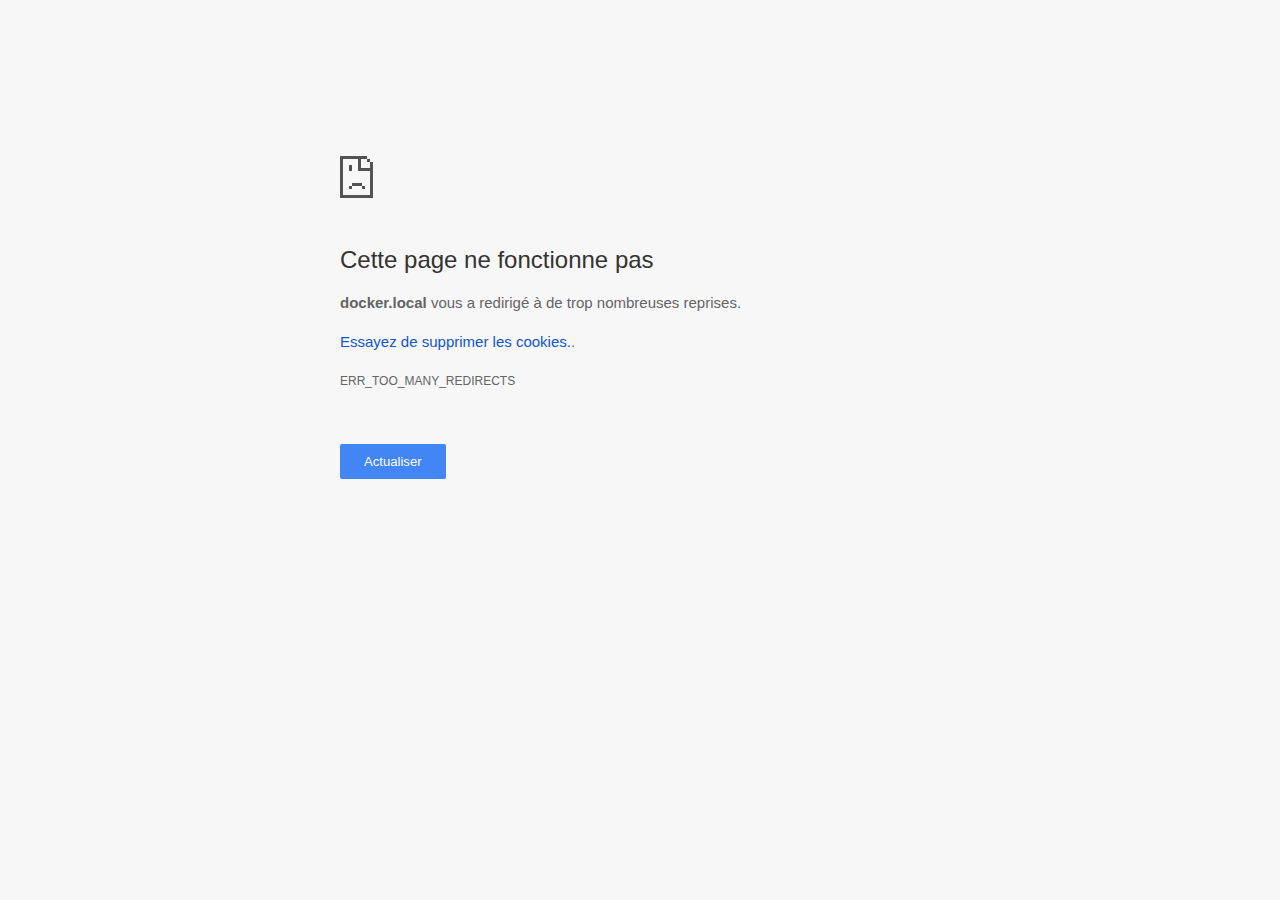
<file: views/modals/docker.local.html>
<!DOCTYPE html>
<!-- saved from url=(0029)chrome-error://chromewebdata/ -->
<html dir="ltr" lang="fr" i18n-processed=""><head><meta http-equiv="Content-Type" content="text/html; charset=UTF-8">
  
  <meta name="viewport" content="width=device-width, initial-scale=1.0,
                                 maximum-scale=1.0, user-scalable=no">
  <title>docker.local</title>
  <style>/* Copyright 2017 The Chromium Authors. All rights reserved.
 * Use of this source code is governed by a BSD-style license that can be
 * found in the LICENSE file. */

a {
  color: rgb(88, 88, 88);
}

body {
  background-color: rgb(247, 247, 247);
  color: rgb(100, 100, 100);
  word-wrap: break-word;
}

#details-button {
  background: inherit;
  border: 0;
  float: none;
  margin: 0;
  padding: 10px 0;
  text-transform: uppercase;
}

.hidden {
  display: none;
}

html {
  -webkit-text-size-adjust: 100%;
  font-size: 125%;
}

.icon {
  background-repeat: no-repeat;
  background-size: 100%;
}</style>
  <style>/* Copyright 2014 The Chromium Authors. All rights reserved.
   Use of this source code is governed by a BSD-style license that can be
   found in the LICENSE file. */

button {
  border: 0;
  border-radius: 2px;
  box-sizing: border-box;
  color: #fff;
  cursor: pointer;
  float: right;
  font-size: .875em;
  margin: 0;
  padding: 10px 24px;
  transition: box-shadow 200ms cubic-bezier(0.4, 0, 0.2, 1);
  user-select: none;
}

[dir='rtl'] button {
  float: left;
}

.bad-clock button,
.captive-portal button,
.main-frame-blocked button,
.neterror button,
.offline button,
.pdf button,
.ssl button {
  background: rgb(66, 133, 244);
}

button:active {
  background: rgb(50, 102, 213);
  outline: 0;
}

button:hover {
  box-shadow: 0 1px 3px rgba(0, 0, 0, .50);
}

#debugging {
  display: inline;
  overflow: auto;
}

.debugging-content {
  line-height: 1em;
  margin-bottom: 0;
  margin-top: 1em;
}

.debugging-content-fixed-width {
  display: block;
  font-family: monospace;
  font-size: 1.2em;
  margin-top: 0.5em;
}

.debugging-title {
  font-weight: bold;
}

#details {
  color: #696969;
  margin: 0 0 50px;
}

#details p:not(:first-of-type) {
  margin-top: 20px;
}

#details-button:hover {
  box-shadow: inherit;
  text-decoration: underline;
}

.error-code {
  color: #646464;
  font-size: .86667em;
  text-transform: uppercase;
}

#error-debugging-info {
  font-size: 0.8em;
}

h1 {
  color: #333;
  font-size: 1.6em;
  font-weight: normal;
  line-height: 1.25em;
  margin-bottom: 16px;
}

h2 {
  font-size: 1.2em;
  font-weight: normal;
}

.icon {
  height: 72px;
  margin: 0 0 40px;
  width: 72px;
}

input[type=checkbox] {
  opacity: 0;
}

input[type=checkbox]:focus ~ .checkbox {
  outline: -webkit-focus-ring-color auto 5px;
}

.interstitial-wrapper {
  box-sizing: border-box;
  font-size: 1em;
  line-height: 1.6em;
  margin: 14vh auto 0;
  max-width: 600px;
  width: 100%;
}

#main-message > p {
  display: inline;
}

#extended-reporting-opt-in {
  font-size: .875em;
  margin-top: 39px;
}

#extended-reporting-opt-in label {
  position: relative;
  display: flex;
  align-items: flex-start;
}

.nav-wrapper {
  margin-top: 51px;
}

.nav-wrapper::after {
  clear: both;
  content: '';
  display: table;
  width: 100%;
}

.small-link {
  color: #696969;
  font-size: .875em;
}

.checkboxes {
  flex: 0 0 24px;
}

.checkbox {
  background: transparent;
  border: 1px solid white;
  border-radius: 2px;
  display: block;
  height: 14px;
  left: 0;
  position: absolute;
  right: 0;
  top: 3px;
  width: 14px;
}

.checkbox::before {
  background: transparent;
  border: 2px solid white;
  border-right-width: 0;
  border-top-width: 0;
  content: '';
  height: 4px;
  left: 2px;
  opacity: 0;
  position: absolute;
  top: 3px;
  transform: rotate(-45deg);
  width: 9px;
}

input[type=checkbox]:checked ~ .checkbox::before {
  opacity: 1;
}

@media (max-width: 700px) {
  .interstitial-wrapper {
    padding: 0 10%;
  }

  #error-debugging-info {
    overflow: auto;
  }
}

@media (max-height: 600px) {
  .error-code {
    margin-top: 10px;
  }
}

@media (max-width: 420px) {
  button,
  [dir='rtl'] button,
  .small-link {
    float: none;
    font-size: .825em;
    font-weight: 400;
    margin: 0;
    text-transform: uppercase;
    width: 100%;
  }

  #details {
    margin: 20px 0 20px 0;
  }

  #details p:not(:first-of-type) {
    margin-top: 10px;
  }

  #details-button {
    display: block;
    margin-top: 20px;
    text-align: center;
    width: 100%;
  }

  .interstitial-wrapper {
    padding: 0 5%;
  }

  #extended-reporting-opt-in {
    margin-top: 24px;
  }

  .nav-wrapper {
    margin-top: 30px;
  }
}

/**
 * Mobile specific styling.
 * Navigation buttons are anchored to the bottom of the screen.
 * Details message replaces the top content in its own scrollable area.
 */

@media (max-width: 420px) {
  #details-button {
    border: 0;
    margin: 8px 0 0;
  }

  .secondary-button {
    -webkit-margin-end: 0;
    margin-top: 16px;
  }
}

/* Fixed nav. */
@media (min-width: 240px) and (max-width: 420px) and
       (min-height: 401px),
       (min-width: 421px) and (min-height: 240px) and
       (max-height: 560px) {
  body .nav-wrapper {
    background: #f7f7f7;
    bottom: 0;
    box-shadow: 0 -22px 40px rgb(247, 247, 247);
    left: 0;
    margin: 0 auto;
    max-width: 736px;
    padding-left: 24px;
    padding-right: 24px;
    position: fixed;
    right: 0;
    width: 100%;
    z-index: 2;
  }

  .interstitial-wrapper {
    max-width: 736px;
  }

  #details,
  #main-content {
    padding-bottom: 40px;
  }

  #details {
    padding-top: 5.5vh;
  }

  #details-button:hover {
    box-shadow: none;
  }
}

@media (max-width: 420px) and (orientation: portrait),
       (max-height: 560px) {
  body {
    margin: 0 auto;
  }

  button,
  [dir='rtl'] button,
  button.small-link {
    font-family: Roboto-Regular,Helvetica;
    font-size: .933em;
    font-weight: 600;
    margin: 6px 0;
    text-transform: uppercase;
    transform: translatez(0);
  }

  .nav-wrapper {
    box-sizing: border-box;
    padding-bottom: 8px;
    width: 100%;
  }

  .error-code {
    margin-top: 0;
  }

  #details {
    box-sizing: border-box;
    height: auto;
    margin: 0;
    opacity: 1;
    transition: opacity 250ms cubic-bezier(0.4, 0, 0.2, 1);
  }

  #details.hidden,
  #main-content.hidden {
    display: block;
    height: 0;
    opacity: 0;
    overflow: hidden;
    padding-bottom: 0;
    transition: none;
  }

  #details-button {
    padding-bottom: 16px;
    padding-top: 16px;
  }

  h1 {
    font-size: 1.5em;
    margin-bottom: 8px;
  }

  .icon {
    margin-bottom: 5.69vh;
  }

  .interstitial-wrapper {
    box-sizing: border-box;
    margin: 7vh auto 12px;
    padding: 0 24px;
    position: relative;
  }

  .interstitial-wrapper p {
    font-size: .95em;
    line-height: 1.61em;
    margin-top: 8px;
  }

  #main-content {
    margin: 0;
    transition: opacity 100ms cubic-bezier(0.4, 0, 0.2, 1);
  }

  .small-link {
    border: 0;
  }

  .suggested-left > #control-buttons,
  .suggested-right > #control-buttons {
    float: none;
    margin: 0;
  }
}

@media (min-width: 421px) and (min-height: 500px) and (max-height: 560px) {
  .interstitial-wrapper {
    margin-top: 10vh;
  }
}

@media (min-height: 400px) and (orientation:portrait) {
  .interstitial-wrapper {
    margin-bottom: 145px;
  }
}

@media (min-height: 299px) {
  .nav-wrapper {
    padding-bottom: 16px;
  }
}

@media (min-height: 500px) and (max-height: 650px) and (max-width: 414px) and
       (orientation: portrait) {
  .interstitial-wrapper {
    margin-top: 7vh;
  }
}

@media (min-height: 650px) and (max-width: 414px) and (orientation: portrait) {
  .interstitial-wrapper {
    margin-top: 10vh;
  }
}

/* Small mobile screens. No fixed nav. */
@media (max-height: 400px) and (orientation: portrait),
       (max-height: 239px) and (orientation: landscape),
       (max-width: 419px) and (max-height: 399px) {
  .interstitial-wrapper {
    display: flex;
    flex-direction: column;
    margin-bottom: 0;
  }

  #details {
    flex: 1 1 auto;
    order: 0;
  }

  #main-content {
    flex: 1 1 auto;
    order: 0;
  }

  .nav-wrapper {
    flex: 0 1 auto;
    margin-top: 8px;
    order: 1;
    padding-left: 0;
    padding-right: 0;
    position: relative;
    width: 100%;
  }
}

@media (max-width: 239px) and (orientation: portrait) {
  .nav-wrapper {
    padding-left: 0;
    padding-right: 0;
  }
}
</style>
  <style>/* Copyright 2013 The Chromium Authors. All rights reserved.
 * Use of this source code is governed by a BSD-style license that can be
 * found in the LICENSE file. */

/* Don't use the main frame div when the error is in a subframe. */
html[subframe] #main-frame-error {
  display: none;
}

/* Don't use the subframe error div when the error is in a main frame. */
html:not([subframe]) #sub-frame-error {
  display: none;
}

#diagnose-button {
  -webkit-margin-start: 0;
  float: none;
  margin-bottom: 10px;
  margin-top: 20px;
}

h1 {
  margin-top: 0;
  word-wrap: break-word;
}

h1 span {
  font-weight: 500;
}

h2 {
  color: #666;
  font-size: 1.2em;
  font-weight: normal;
  margin: 10px 0;
}

a {
  color: rgb(17, 85, 204);
  text-decoration: none;
}

.icon {
  -webkit-user-select: none;
  display: inline-block;
}

.icon-generic {
  /**
   * Can't access chrome://theme/IDR_ERROR_NETWORK_GENERIC from an untrusted
   * renderer process, so embed the resource manually.
   */
  content: -webkit-image-set(
      url([data-uri]) 1x,
      url([data-uri]) 2x);
}

.icon-offline {
  content: -webkit-image-set(
      url([data-uri]) 1x,
      url([data-uri]) 2x);
  position: relative;
}

.icon-disabled {
  content: -webkit-image-set(
      url([data-uri]) 1x,
      url([data-uri]) 2x);
  width: 112px;
}

.error-code {
  display: block;
  font-size: .8em;
}

#content-top {
  margin: 20px;
}

#help-box-inner {
  background-color: #f9f9f9;
  border-top: 1px solid #EEE;
  color: #444;
  padding: 20px;
  text-align: start;
}

.hidden {
  display: none;
}

#suggestion {
  margin-top: 15px;
}

#suggestions-list p {
  -webkit-margin-after: 0;
}

#suggestions-list ul {
  margin-top: 0;
}

.single-suggestion {
  list-style-type: none;
  padding-left: 0;
}

#short-suggestion {
  margin-top: 5px;
}

#sub-frame-error-details {

  color: #8F8F8F;

  /* Not done on mobile for performance reasons. */
  text-shadow: 0 1px 0 rgba(255,255,255,0.3);

}

[jscontent=hostName],
[jscontent=failedUrl] {
  overflow-wrap: break-word;
}

#search-container {
  /* Prevents a space between controls. */
  display: flex;
  margin-top: 20px;
}

#search-box {
  border: 1px solid #cdcdcd;
  flex-grow: 1;
  font-size: 1em;
  height: 26px;
  margin-right: 0;
  padding: 1px 9px;
}

#search-box:focus {
  border: 1px solid rgb(93, 154, 255);
  outline: none;
}

#search-button {
  border: none;
  border-bottom-left-radius: 0;
  border-top-left-radius: 0;
  box-shadow: none;
  display: flex;
  height: 30px;
  margin: 0;
  padding: 0;
  width: 60px;
}

#search-image {
  content:
      -webkit-image-set(
          url([data-uri]) 1x,
          url([data-uri]) 2x);
  margin: auto;
}

.secondary-button {
  -webkit-margin-end: 16px;
  background: #d9d9d9;
  color: #696969;
}

.snackbar {
  background: #323232;
  border-radius: 2px;
  bottom: 24px;
  box-sizing: border-box;
  color: #fff;
  font-size: .87em;
  left: 24px;
  max-width: 568px;
  min-width: 288px;
  opacity: 0;
  padding: 16px 24px 12px;
  position: fixed;
  transform: translateY(90px);
  will-change: opacity, transform;
  z-index: 999;
}

.snackbar-show {
  -webkit-animation:
    show-snackbar .25s cubic-bezier(0.0, 0.0, 0.2, 1) forwards,
    hide-snackbar .25s cubic-bezier(0.4, 0.0, 1, 1) forwards 5s;
}

@-webkit-keyframes show-snackbar {
  100% {
    opacity: 1;
    transform: translateY(0);
  }
}

@-webkit-keyframes hide-snackbar {
  0% {
    opacity: 1;
    transform: translateY(0);
  }
  100% {
    opacity: 0;
    transform: translateY(90px);
  }
}

.suggestions {
  margin-top: 18px;
}

.suggestion-header {
  font-weight: bold;
  margin-bottom: 4px;
}

.suggestion-body {
  color: #777;
}

/* Increase line height at higher resolutions. */
@media (min-width: 641px) and (min-height: 641px) {
  #help-box-inner {
    line-height: 18px;
  }
}

/* Decrease padding at low sizes. */
@media (max-width: 640px), (max-height: 640px) {
  h1 {
    margin: 0 0 15px;
  }
  #content-top {
    margin: 15px;
  }
  #help-box-inner {
    padding: 20px;
  }
  .suggestions {
    margin-top: 10px;
  }
  .suggestion-header {
    margin-bottom: 0;
  }
}

/* Don't allow overflow when in a subframe. */
html[subframe] body {
  overflow: hidden;
}

#sub-frame-error {
  -webkit-align-items: center;
  background-color: #DDD;
  display: -webkit-flex;
  -webkit-flex-flow: column;
  height: 100%;
  -webkit-justify-content: center;
  left: 0;
  position: absolute;
  text-align: center;
  top: 0;
  transition: background-color .2s ease-in-out;
  width: 100%;
}

#sub-frame-error:hover {
  background-color: #EEE;
}

#sub-frame-error .icon-generic {
  margin: 0 0 16px;
}

#sub-frame-error-details {
  margin: 0 10px;
  text-align: center;
  visibility: hidden;
}

/* Show details only when hovering. */
#sub-frame-error:hover #sub-frame-error-details {
  visibility: visible;
}

/* If the iframe is too small, always hide the error code. */
/* TODO(mmenke): See if overflow: no-display works better, once supported. */
@media (max-width: 200px), (max-height: 95px) {
  #sub-frame-error-details {
    display: none;
  }
}

/* Adjust icon for small embedded frames in apps. */
@media (max-height: 100px) {
  #sub-frame-error .icon-generic {
    height: auto;
    margin: 0;
    padding-top: 0;
    width: 25px;
  }
}

/* details-button is special; it's a <button> element that looks like a link. */
#details-button {
  box-shadow: none;
  min-width: 0;
}

/* Styles for platform dependent separation of controls and details button. */
.suggested-left > #control-buttons,
.suggested-left #stale-load-button,
.suggested-right > #details-button {
  float: left;
}

.suggested-right > #control-buttons,
.suggested-right #stale-load-button,
.suggested-left > #details-button {
  float: right;
}

.suggested-left .secondary-button {
  -webkit-margin-end: 0px;
  -webkit-margin-start: 16px;
}

#details-button.singular {
  float: none;
}

/* download-button shows both icon and text. */
#download-button {
  height: 48px;
}

.download-button {
  box-shadow: none;
  position: relative;
}

.download-button:before {
  -webkit-margin-end: 4px;
  background: -webkit-image-set(
      url([data-uri]) 1x,
      url([data-uri]) 2x)
    no-repeat;
  content: '';
  display: inline-block;
  width: 24px;
  height: 24px;
  vertical-align: middle;
}

.download-button:disabled {
  background: rgb(180, 206, 249);
  color: rgb(255, 255, 255);
}

/* Alternate dino page button styles */
#control-buttons .reload-button-alternate:disabled {
  background: #ccc;
  color: #fff;
  font-size: 14px;
  height: 48px;
}

/* Overriding default control button styles */
#control-buttons .download-button-alternate,
#control-buttons .download-button-alternate-disabled {
  background: none;
  box-shadow: none;
}

#control-buttons .download-button-alternate:active {
  background: rgba(66, 133, 244, 0.12);
}

.download-button-alternate {
  color: rgb(66, 133, 244);
}

.download-button-alternate:before {
  -webkit-margin-end: 4px;
  background: -webkit-image-set(
      url([data-uri]) 1x,
      url([data-uri]) 2x)
    no-repeat;
  content: '';
  display: inline-block;
  width: 24px;
  height: 24px;
  vertical-align: middle;
}

.download-button-alternate-disabled {
  color: rgba(0, 0, 0, 0.38);
}

.download-button-alternate-disabled:before {
  background: -webkit-image-set(
      url([data-uri]) 1x,
      url([data-uri]) 2x)
    no-repeat;
}

#buttons::after {
  clear: both;
  content: '';
  display: block;
  width: 100%;
}

/* Offline page */
.offline {
  transition: -webkit-filter 1.5s cubic-bezier(0.65, 0.05, 0.36, 1),
              background-color 1.5s cubic-bezier(0.65, 0.05, 0.36, 1);
  will-change: -webkit-filter, background-color;
}

.offline #main-message > p {
  display: none;
}

.offline.inverted {
  -webkit-filter: invert(100%);
  background-color: #000;
}

.offline .interstitial-wrapper {
  color: #2b2b2b;
  font-size: 1em;
  line-height: 1.55;
  margin: 0 auto;
  max-width: 600px;
  padding-top: 100px;
  width: 100%;
}

.offline .runner-container {
  direction: ltr;
  height: 150px;
  max-width: 600px;
  overflow: hidden;
  position: absolute;
  top: 35px;
  width: 44px;
}

.offline .runner-canvas {
  height: 150px;
  max-width: 600px;
  opacity: 1;
  overflow: hidden;
  position: absolute;
  top: 0;
  z-index: 2;
}

.offline .controller {
  background: rgba(247,247,247, .1);
  height: 100vh;
  left: 0;
  position: absolute;
  top: 0;
  width: 100vw;
  z-index: 1;
}

#offline-resources {
  display: none;
}

@media (max-width: 420px) {
  .suggested-left > #control-buttons,
  .suggested-right > #control-buttons {
    float: none;
  }

  .snackbar {
    left: 0;
    bottom: 0;
    width: 100%;
    border-radius: 0;
  }
}

@media (max-height: 350px) {
  h1 {
    margin: 0 0 15px;
  }

  .icon-offline {
    margin: 0 0 10px;
  }

  .interstitial-wrapper {
    margin-top: 5%;
  }

  .nav-wrapper {
    margin-top: 30px;
  }
}

@media (min-width: 420px) and (max-width: 736px) and
       (min-height: 240px) and (max-height: 420px) and
       (orientation:landscape) {
  .interstitial-wrapper {
    margin-bottom: 100px;
  }
}

@media (max-width: 360px) and (max-height: 480px) {
  .offline .interstitial-wrapper {
    padding-top: 60px;
  }

  .offline .runner-container {
    top: 8px;
  }
}

@media (min-height: 240px) and (orientation: landscape) {
  .offline .interstitial-wrapper {
    margin-bottom: 90px;
  }

  .icon-offline {
    margin-bottom: 20px;
  }
}

@media (max-height: 320px) and (orientation: landscape) {
  .icon-offline {
    margin-bottom: 0;
  }

  .offline .runner-container {
    top: 10px;
  }
}

@media (max-width: 240px) {
  button {
    padding-left: 12px;
    padding-right: 12px;
  }

  .interstitial-wrapper {
    overflow: inherit;
    padding: 0 8px;
  }
}

@media (max-width: 120px) {
  button {
    width: auto;
  }
}

.arcade-mode,
.arcade-mode .runner-container,
.arcade-mode .runner-canvas {
  image-rendering: pixelated;
  max-width: 100%;
  overflow: hidden;
}

.arcade-mode #buttons,
.arcade-mode #main-content {
  opacity: 0;
  overflow: hidden;
}

.arcade-mode .interstitial-wrapper {
  height: 100vh;
  max-width: 100%;
  overflow: hidden;
}

.arcade-mode .runner-container {
  left: 0;
  margin: auto;
  right: 0;
  transform-origin: top center;
  transition: transform 250ms cubic-bezier(0.4, 0.0, 1, 1) .4s;
  z-index: 2;
}
</style>
  <script>// Copyright 2017 The Chromium Authors. All rights reserved.
// Use of this source code is governed by a BSD-style license that can be
// found in the LICENSE file.

// This is the shared code for security interstitials. It is used for both SSL
// interstitials and Safe Browsing interstitials.

// Should match security_interstitials::SecurityInterstitialCommand
/** @enum| {string} */
var SecurityInterstitialCommandId = {
  CMD_DONT_PROCEED: 0,
  CMD_PROCEED: 1,
  // Ways for user to get more information
  CMD_SHOW_MORE_SECTION: 2,
  CMD_OPEN_HELP_CENTER: 3,
  CMD_OPEN_DIAGNOSTIC: 4,
  // Primary button actions
  CMD_RELOAD: 5,
  CMD_OPEN_DATE_SETTINGS: 6,
  CMD_OPEN_LOGIN: 7,
  // Safe Browsing Extended Reporting
  CMD_DO_REPORT: 8,
  CMD_DONT_REPORT: 9,
  CMD_OPEN_REPORTING_PRIVACY: 10,
  CMD_OPEN_WHITEPAPER: 11,
  // Report a phishing error.
  CMD_REPORT_PHISHING_ERROR: 12
};

var HIDDEN_CLASS = 'hidden';

/**
 * A convenience method for sending commands to the parent page.
 * @param {string} cmd  The command to send.
 */
function sendCommand(cmd) {
  if (window.certificateErrorPageController) {
    switch (cmd) {
      case SecurityInterstitialCommandId.CMD_DONT_PROCEED:
        certificateErrorPageController.dontProceed();
        break;
      case SecurityInterstitialCommandId.CMD_PROCEED:
        certificateErrorPageController.proceed();
        break;
      case SecurityInterstitialCommandId.CMD_SHOW_MORE_SECTION:
        certificateErrorPageController.showMoreSection();
        break;
      case SecurityInterstitialCommandId.CMD_OPEN_HELP_CENTER:
        certificateErrorPageController.openHelpCenter();
        break;
      case SecurityInterstitialCommandId.CMD_OPEN_DIAGNOSTIC:
        certificateErrorPageController.openDiagnostic();
        break;
      case SecurityInterstitialCommandId.CMD_RELOAD:
        certificateErrorPageController.reload();
        break;
      case SecurityInterstitialCommandId.CMD_OPEN_DATE_SETTINGS:
        certificateErrorPageController.openDateSettings();
        break;
      case SecurityInterstitialCommandId.CMD_OPEN_LOGIN:
        certificateErrorPageController.openLogin();
        break;
      case SecurityInterstitialCommandId.CMD_DO_REPORT:
        certificateErrorPageController.doReport();
        break;
      case SecurityInterstitialCommandId.CMD_DONT_REPORT:
        certificateErrorPageController.dontReport();
        break;
      case SecurityInterstitialCommandId.CMD_OPEN_REPORTING_PRIVACY:
        certificateErrorPageController.openReportingPrivacy();
        break;
      case SecurityInterstitialCommandId.CMD_OPEN_WHITEPAPER:
        certificateErrorPageController.openWhitepaper();
        break;
      case SecurityInterstitialCommandId.CMD_REPORT_PHISHING_ERROR:
        certificateErrorPageController.reportPhishingError();
        break;
    }
    return;
  }
// 
  window.domAutomationController.send(cmd);
// 
// 
}

/**
 * Call this to stop clicks on <a href="#"> links from scrolling to the top of
 * the page (and possibly showing a # in the link).
 */
function preventDefaultOnPoundLinkClicks() {
  document.addEventListener('click', function(e) {
    var anchor = findAncestor(/** @type {Node} */ (e.target), function(el) {
      return el.tagName == 'A';
    });
    // Use getAttribute() to prevent URL normalization.
    if (anchor && anchor.getAttribute('href') == '#')
      e.preventDefault();
  });
}
</script>
  <script>// Copyright 2015 The Chromium Authors. All rights reserved.
// Use of this source code is governed by a BSD-style license that can be
// found in the LICENSE file.

var mobileNav = false;

/**
 * For small screen mobile the navigation buttons are moved
 * below the advanced text.
 */
function onResize() {
  var helpOuterBox = document.querySelector('#details');
  var mainContent = document.querySelector('#main-content');
  var mediaQuery = '(min-width: 240px) and (max-width: 420px) and ' +
      '(min-height: 401px), ' +
      '(max-height: 560px) and (min-height: 240px) and ' +
      '(min-width: 421px)';

  var detailsHidden = helpOuterBox.classList.contains(HIDDEN_CLASS);
  var runnerContainer = document.querySelector('.runner-container');

  // Check for change in nav status.
  if (mobileNav != window.matchMedia(mediaQuery).matches) {
    mobileNav = !mobileNav;

    // Handle showing the top content / details sections according to state.
    if (mobileNav) {
      mainContent.classList.toggle(HIDDEN_CLASS, !detailsHidden);
      helpOuterBox.classList.toggle(HIDDEN_CLASS, detailsHidden);
      if (runnerContainer) {
        runnerContainer.classList.toggle(HIDDEN_CLASS, !detailsHidden);
      }
    } else if (!detailsHidden) {
      // Non mobile nav with visible details.
      mainContent.classList.remove(HIDDEN_CLASS);
      helpOuterBox.classList.remove(HIDDEN_CLASS);
      if (runnerContainer) {
        runnerContainer.classList.remove(HIDDEN_CLASS);
      }
    }
  }
}

function setupMobileNav() {
  window.addEventListener('resize', onResize);
  onResize();
}

document.addEventListener('DOMContentLoaded', setupMobileNav);
</script>
  <script>// Copyright 2013 The Chromium Authors. All rights reserved.
// Use of this source code is governed by a BSD-style license that can be
// found in the LICENSE file.

function toggleHelpBox() {
  var helpBoxOuter = document.getElementById('details');
  helpBoxOuter.classList.toggle(HIDDEN_CLASS);
  var detailsButton = document.getElementById('details-button');
  if (helpBoxOuter.classList.contains(HIDDEN_CLASS))
    detailsButton.innerText = detailsButton.detailsText;
  else
    detailsButton.innerText = detailsButton.hideDetailsText;

  // Details appears over the main content on small screens.
  if (mobileNav) {
    document.getElementById('main-content').classList.toggle(HIDDEN_CLASS);
    var runnerContainer = document.querySelector('.runner-container');
    if (runnerContainer) {
      runnerContainer.classList.toggle(HIDDEN_CLASS);
    }
  }
}

function diagnoseErrors() {
// 
    if (window.errorPageController)
      errorPageController.diagnoseErrorsButtonClick();
// 
// 
}

// Subframes use a different layout but the same html file.  This is to make it
// easier to support platforms that load the error page via different
// mechanisms (Currently just iOS).
if (window.top.location != window.location)
  document.documentElement.setAttribute('subframe', '');

// Re-renders the error page using |strings| as the dictionary of values.
// Used by NetErrorTabHelper to update DNS error pages with probe results.
function updateForDnsProbe(strings) {
  var context = new JsEvalContext(strings);
  jstProcess(context, document.getElementById('t'));
}

// Given the classList property of an element, adds an icon class to the list
// and removes the previously-
function updateIconClass(classList, newClass) {
  var oldClass;

  if (classList.hasOwnProperty('last_icon_class')) {
    oldClass = classList['last_icon_class'];
    if (oldClass == newClass)
      return;
  }

  classList.add(newClass);
  if (oldClass !== undefined)
    classList.remove(oldClass);

  classList['last_icon_class'] = newClass;

  if (newClass == 'icon-offline') {
    document.body.classList.add('offline');
    new Runner('.interstitial-wrapper');
  } else {
    document.body.classList.add('neterror');
  }
}

// Does a search using |baseSearchUrl| and the text in the search box.
function search(baseSearchUrl) {
  var searchTextNode = document.getElementById('search-box');
  document.location = baseSearchUrl + searchTextNode.value;
  return false;
}

// Use to track clicks on elements generated by the navigation correction
// service.  If |trackingId| is negative, the element does not come from the
// correction service.
function trackClick(trackingId) {
  // This can't be done with XHRs because XHRs are cancelled on navigation
  // start, and because these are cross-site requests.
  if (trackingId >= 0 && errorPageController)
    errorPageController.trackClick(trackingId);
}

// Called when an <a> tag generated by the navigation correction service is
// clicked.  Separate function from trackClick so the resources don't have to
// be updated if new data is added to jstdata.
function linkClicked(jstdata) {
  trackClick(jstdata.trackingId);
}

// Implements button clicks.  This function is needed during the transition
// between implementing these in trunk chromium and implementing them in
// iOS.
function reloadButtonClick(url) {
  if (window.errorPageController) {
    errorPageController.reloadButtonClick();
  } else {
    location = url;
  }
}

function showSavedCopyButtonClick() {
  if (window.errorPageController) {
    errorPageController.showSavedCopyButtonClick();
  }
}

function downloadButtonClick() {
  if (window.errorPageController) {
    errorPageController.downloadButtonClick();
    var downloadButton = document.getElementById('download-button');
    if (downloadButton.classList.contains('download-button-alternate')) {
      downloadButton.classList.add('download-button-alternate-disabled');
    }
    downloadButton.disabled = true;
    downloadButton.textContent = downloadButton.disabledText;
  }
}

function detailsButtonClick() {
  if (window.errorPageController)
    errorPageController.detailsButtonClick();
}

/**
 * Replace the reload button with the Google cached copy suggestion.
 */
function setUpCachedButton(buttonStrings) {
  var reloadButton = document.getElementById('reload-button');

  reloadButton.textContent = buttonStrings.msg;
  var url = buttonStrings.cacheUrl;
  var trackingId = buttonStrings.trackingId;
  reloadButton.onclick = function(e) {
    e.preventDefault();
    trackClick(trackingId);
    if (window.errorPageController) {
      errorPageController.trackCachedCopyButtonClick();
    }
    location = url;
  };
  reloadButton.style.display = '';
  document.getElementById('control-buttons').hidden = false;
}

var primaryControlOnLeft = true;
// 

function onDocumentLoad() {
  var controlButtonDiv = document.getElementById('control-buttons');
  var reloadButton = document.getElementById('reload-button');
  var detailsButton = document.getElementById('details-button');
  var showSavedCopyButton = document.getElementById('show-saved-copy-button');
  var downloadButton = document.getElementById('download-button');

  var reloadButtonVisible = loadTimeData.valueExists('reloadButton') &&
      loadTimeData.getValue('reloadButton').msg;
  var showSavedCopyButtonVisible =
      loadTimeData.valueExists('showSavedCopyButton') &&
      loadTimeData.getValue('showSavedCopyButton').msg;
  var downloadButtonVisible =
      loadTimeData.valueExists('downloadButton') &&
      loadTimeData.getValue('downloadButton').msg;

  var primaryButton, secondaryButton;
  if (showSavedCopyButton.primary) {
    primaryButton = showSavedCopyButton;
    secondaryButton = reloadButton;
  } else {
    primaryButton = reloadButton;
    secondaryButton = showSavedCopyButton;
  }

  // Sets up the proper button layout for the current platform.
  if (primaryControlOnLeft) {
    buttons.classList.add('suggested-left');
    controlButtonDiv.insertBefore(secondaryButton, primaryButton);
  } else {
    buttons.classList.add('suggested-right');
    controlButtonDiv.insertBefore(primaryButton, secondaryButton);
  }

  // Check for Google cached copy suggestion.
  if (loadTimeData.valueExists('cacheButton')) {
    setUpCachedButton(loadTimeData.getValue('cacheButton'));
  }

  if (reloadButton.style.display == 'none' &&
      showSavedCopyButton.style.display == 'none' &&
      downloadButton.style.display == 'none') {
    detailsButton.classList.add('singular');
  }

  // Check for customization of downloadButton style if it's visible.
  if (downloadButtonVisible &&
      loadTimeData.valueExists('alternateDownloadButtonStyle')) {
    downloadButton.classList.add('download-button-alternate');
    reloadButton.disabled = true;
    reloadButton.classList.add('reload-button-alternate');
  } else if (downloadButtonVisible) {
    downloadButton.classList.add('download-button');
  }

  // Show control buttons.
  if (reloadButtonVisible || showSavedCopyButtonVisible ||
      downloadButtonVisible) {
    controlButtonDiv.hidden = false;

    // Set the secondary button state in the cases of two call to actions.
    if ((reloadButtonVisible || downloadButtonVisible) &&
        showSavedCopyButtonVisible) {
      secondaryButton.classList.add('secondary-button');
    }
  }
}

document.addEventListener('DOMContentLoaded', onDocumentLoad);
</script>
  <script>// Copyright (c) 2014 The Chromium Authors. All rights reserved.
// Use of this source code is governed by a BSD-style license that can be
// found in the LICENSE file.
(function() {
'use strict';
/**
 * T-Rex runner.
 * @param {string} outerContainerId Outer containing element id.
 * @param {Object} opt_config
 * @constructor
 * @export
 */
function Runner(outerContainerId, opt_config) {
  // Singleton
  if (Runner.instance_) {
    return Runner.instance_;
  }
  Runner.instance_ = this;

  this.outerContainerEl = document.querySelector(outerContainerId);
  this.containerEl = null;
  this.snackbarEl = null;

  this.config = opt_config || Runner.config;
  // Logical dimensions of the container.
  this.dimensions = Runner.defaultDimensions;

  this.canvas = null;
  this.canvasCtx = null;

  this.tRex = null;

  this.distanceMeter = null;
  this.distanceRan = 0;

  this.highestScore = 0;

  this.time = 0;
  this.runningTime = 0;
  this.msPerFrame = 1000 / FPS;
  this.currentSpeed = this.config.SPEED;

  this.obstacles = [];

  this.activated = false; // Whether the easter egg has been activated.
  this.playing = false; // Whether the game is currently in play state.
  this.crashed = false;
  this.paused = false;
  this.inverted = false;
  this.invertTimer = 0;
  this.resizeTimerId_ = null;

  this.playCount = 0;

  // Sound FX.
  this.audioBuffer = null;
  this.soundFx = {};

  // Global web audio context for playing sounds.
  this.audioContext = null;

  // Images.
  this.images = {};
  this.imagesLoaded = 0;

  if (this.isDisabled()) {
    this.setupDisabledRunner();
  } else {
    this.loadImages();
  }
}
window['Runner'] = Runner;


/**
 * Default game width.
 * @const
 */
var DEFAULT_WIDTH = 600;

/**
 * Frames per second.
 * @const
 */
var FPS = 60;

/** @const */
var IS_HIDPI = window.devicePixelRatio > 1;

/** @const */
var IS_IOS = /iPad|iPhone|iPod/.test(window.navigator.platform);

/** @const */
var IS_MOBILE = /Android/.test(window.navigator.userAgent) || IS_IOS;

/** @const */
var ARCADE_MODE_URL = 'chrome://dino/';

/**
 * Default game configuration.
 * @enum {number}
 */
Runner.config = {
  ACCELERATION: 0.001,
  BG_CLOUD_SPEED: 0.2,
  BOTTOM_PAD: 10,
  CLEAR_TIME: 3000,
  CLOUD_FREQUENCY: 0.5,
  GAMEOVER_CLEAR_TIME: 750,
  GAP_COEFFICIENT: 0.6,
  GRAVITY: 0.6,
  INITIAL_JUMP_VELOCITY: 12,
  INVERT_FADE_DURATION: 12000,
  INVERT_DISTANCE: 700,
  MAX_BLINK_COUNT: 3,
  MAX_CLOUDS: 6,
  MAX_OBSTACLE_LENGTH: 3,
  MAX_OBSTACLE_DUPLICATION: 2,
  MAX_SPEED: 13,
  MIN_JUMP_HEIGHT: 35,
  MOBILE_SPEED_COEFFICIENT: 1.2,
  RESOURCE_TEMPLATE_ID: 'audio-resources',
  SPEED: 6,
  SPEED_DROP_COEFFICIENT: 3,
  ARCADE_MODE_INITIAL_TOP_POSITION: 35,
  ARCADE_MODE_TOP_POSITION_PERCENT: 0.1
};


/**
 * Default dimensions.
 * @enum {string}
 */
Runner.defaultDimensions = {
  WIDTH: DEFAULT_WIDTH,
  HEIGHT: 150
};


/**
 * CSS class names.
 * @enum {string}
 */
Runner.classes = {
  ARCADE_MODE: 'arcade-mode',
  CANVAS: 'runner-canvas',
  CONTAINER: 'runner-container',
  CRASHED: 'crashed',
  ICON: 'icon-offline',
  INVERTED: 'inverted',
  SNACKBAR: 'snackbar',
  SNACKBAR_SHOW: 'snackbar-show',
  TOUCH_CONTROLLER: 'controller'
};


/**
 * Sprite definition layout of the spritesheet.
 * @enum {Object}
 */
Runner.spriteDefinition = {
  LDPI: {
    CACTUS_LARGE: {x: 332, y: 2},
    CACTUS_SMALL: {x: 228, y: 2},
    CLOUD: {x: 86, y: 2},
    HORIZON: {x: 2, y: 54},
    MOON: {x: 484, y: 2},
    PTERODACTYL: {x: 134, y: 2},
    RESTART: {x: 2, y: 2},
    TEXT_SPRITE: {x: 655, y: 2},
    TREX: {x: 848, y: 2},
    STAR: {x: 645, y: 2}
  },
  HDPI: {
    CACTUS_LARGE: {x: 652, y: 2},
    CACTUS_SMALL: {x: 446, y: 2},
    CLOUD: {x: 166, y: 2},
    HORIZON: {x: 2, y: 104},
    MOON: {x: 954, y: 2},
    PTERODACTYL: {x: 260, y: 2},
    RESTART: {x: 2, y: 2},
    TEXT_SPRITE: {x: 1294, y: 2},
    TREX: {x: 1678, y: 2},
    STAR: {x: 1276, y: 2}
  }
};


/**
 * Sound FX. Reference to the ID of the audio tag on interstitial page.
 * @enum {string}
 */
Runner.sounds = {
  BUTTON_PRESS: 'offline-sound-press',
  HIT: 'offline-sound-hit',
  SCORE: 'offline-sound-reached'
};


/**
 * Key code mapping.
 * @enum {Object}
 */
Runner.keycodes = {
  JUMP: {'38': 1, '32': 1},  // Up, spacebar
  DUCK: {'40': 1},  // Down
  RESTART: {'13': 1}  // Enter
};


/**
 * Runner event names.
 * @enum {string}
 */
Runner.events = {
  ANIM_END: 'webkitAnimationEnd',
  CLICK: 'click',
  KEYDOWN: 'keydown',
  KEYUP: 'keyup',
  POINTERDOWN: 'pointerdown',
  POINTERUP: 'pointerup',
  RESIZE: 'resize',
  TOUCHEND: 'touchend',
  TOUCHSTART: 'touchstart',
  VISIBILITY: 'visibilitychange',
  BLUR: 'blur',
  FOCUS: 'focus',
  LOAD: 'load'
};

Runner.prototype = {
  /**
   * Whether the easter egg has been disabled. CrOS enterprise enrolled devices.
   * @return {boolean}
   */
  isDisabled: function() {
    return loadTimeData && loadTimeData.valueExists('disabledEasterEgg');
  },

  /**
   * For disabled instances, set up a snackbar with the disabled message.
   */
  setupDisabledRunner: function() {
    this.containerEl = document.createElement('div');
    this.containerEl.className = Runner.classes.SNACKBAR;
    this.containerEl.textContent = loadTimeData.getValue('disabledEasterEgg');
    this.outerContainerEl.appendChild(this.containerEl);

    // Show notification when the activation key is pressed.
    document.addEventListener(Runner.events.KEYDOWN, function(e) {
      if (Runner.keycodes.JUMP[e.keyCode]) {
        this.containerEl.classList.add(Runner.classes.SNACKBAR_SHOW);
        document.querySelector('.icon').classList.add('icon-disabled');
      }
    }.bind(this));
  },

  /**
   * Setting individual settings for debugging.
   * @param {string} setting
   * @param {*} value
   */
  updateConfigSetting: function(setting, value) {
    if (setting in this.config && value != undefined) {
      this.config[setting] = value;

      switch (setting) {
        case 'GRAVITY':
        case 'MIN_JUMP_HEIGHT':
        case 'SPEED_DROP_COEFFICIENT':
          this.tRex.config[setting] = value;
          break;
        case 'INITIAL_JUMP_VELOCITY':
          this.tRex.setJumpVelocity(value);
          break;
        case 'SPEED':
          this.setSpeed(value);
          break;
      }
    }
  },

  /**
   * Cache the appropriate image sprite from the page and get the sprite sheet
   * definition.
   */
  loadImages: function() {
    if (IS_HIDPI) {
      Runner.imageSprite = document.getElementById('offline-resources-2x');
      this.spriteDef = Runner.spriteDefinition.HDPI;
    } else {
      Runner.imageSprite = document.getElementById('offline-resources-1x');
      this.spriteDef = Runner.spriteDefinition.LDPI;
    }

    if (Runner.imageSprite.complete) {
      this.init();
    } else {
      // If the images are not yet loaded, add a listener.
      Runner.imageSprite.addEventListener(Runner.events.LOAD,
          this.init.bind(this));
    }
  },

  /**
   * Load and decode base 64 encoded sounds.
   */
  loadSounds: function() {
    if (!IS_IOS) {
      this.audioContext = new AudioContext();

      var resourceTemplate =
          document.getElementById(this.config.RESOURCE_TEMPLATE_ID).content;

      for (var sound in Runner.sounds) {
        var soundSrc =
            resourceTemplate.getElementById(Runner.sounds[sound]).src;
        soundSrc = soundSrc.substr(soundSrc.indexOf(',') + 1);
        var buffer = decodeBase64ToArrayBuffer(soundSrc);

        // Async, so no guarantee of order in array.
        this.audioContext.decodeAudioData(buffer, function(index, audioData) {
            this.soundFx[index] = audioData;
          }.bind(this, sound));
      }
    }
  },

  /**
   * Sets the game speed. Adjust the speed accordingly if on a smaller screen.
   * @param {number} opt_speed
   */
  setSpeed: function(opt_speed) {
    var speed = opt_speed || this.currentSpeed;

    // Reduce the speed on smaller mobile screens.
    if (this.dimensions.WIDTH < DEFAULT_WIDTH) {
      var mobileSpeed = speed * this.dimensions.WIDTH / DEFAULT_WIDTH *
          this.config.MOBILE_SPEED_COEFFICIENT;
      this.currentSpeed = mobileSpeed > speed ? speed : mobileSpeed;
    } else if (opt_speed) {
      this.currentSpeed = opt_speed;
    }
  },

  /**
   * Game initialiser.
   */
  init: function() {
    // Hide the static icon.
    document.querySelector('.' + Runner.classes.ICON).style.visibility =
        'hidden';

    this.adjustDimensions();
    this.setSpeed();

    this.containerEl = document.createElement('div');
    this.containerEl.className = Runner.classes.CONTAINER;

    // Player canvas container.
    this.canvas = createCanvas(this.containerEl, this.dimensions.WIDTH,
        this.dimensions.HEIGHT, Runner.classes.PLAYER);

    this.canvasCtx = this.canvas.getContext('2d');
    this.canvasCtx.fillStyle = '#f7f7f7';
    this.canvasCtx.fill();
    Runner.updateCanvasScaling(this.canvas);

    // Horizon contains clouds, obstacles and the ground.
    this.horizon = new Horizon(this.canvas, this.spriteDef, this.dimensions,
        this.config.GAP_COEFFICIENT);

    // Distance meter
    this.distanceMeter = new DistanceMeter(this.canvas,
          this.spriteDef.TEXT_SPRITE, this.dimensions.WIDTH);

    // Draw t-rex
    this.tRex = new Trex(this.canvas, this.spriteDef.TREX);

    this.outerContainerEl.appendChild(this.containerEl);

    this.startListening();
    this.update();

    window.addEventListener(Runner.events.RESIZE,
        this.debounceResize.bind(this));
  },

  /**
   * Create the touch controller. A div that covers whole screen.
   */
  createTouchController: function() {
    this.touchController = document.createElement('div');
    this.touchController.className = Runner.classes.TOUCH_CONTROLLER;
    this.touchController.addEventListener(Runner.events.TOUCHSTART, this);
    this.touchController.addEventListener(Runner.events.TOUCHEND, this);
  },

  /**
   * Debounce the resize event.
   */
  debounceResize: function() {
    if (!this.resizeTimerId_) {
      this.resizeTimerId_ =
          setInterval(this.adjustDimensions.bind(this), 250);
    }
  },

  /**
   * Adjust game space dimensions on resize.
   */
  adjustDimensions: function() {
    clearInterval(this.resizeTimerId_);
    this.resizeTimerId_ = null;

    var boxStyles = window.getComputedStyle(this.outerContainerEl);
    var padding = Number(boxStyles.paddingLeft.substr(0,
        boxStyles.paddingLeft.length - 2));

    this.dimensions.WIDTH = this.outerContainerEl.offsetWidth - padding * 2;
    if (this.isArcadeMode()) {
      this.dimensions.WIDTH = Math.min(DEFAULT_WIDTH, this.dimensions.WIDTH);
      if (this.activated) {
        this.setArcadeModeContainerScale();
      }
    }

    // Redraw the elements back onto the canvas.
    if (this.canvas) {
      this.canvas.width = this.dimensions.WIDTH;
      this.canvas.height = this.dimensions.HEIGHT;

      Runner.updateCanvasScaling(this.canvas);

      this.distanceMeter.calcXPos(this.dimensions.WIDTH);
      this.clearCanvas();
      this.horizon.update(0, 0, true);
      this.tRex.update(0);

      // Outer container and distance meter.
      if (this.playing || this.crashed || this.paused) {
        this.containerEl.style.width = this.dimensions.WIDTH + 'px';
        this.containerEl.style.height = this.dimensions.HEIGHT + 'px';
        this.distanceMeter.update(0, Math.ceil(this.distanceRan));
        this.stop();
      } else {
        this.tRex.draw(0, 0);
      }

      // Game over panel.
      if (this.crashed && this.gameOverPanel) {
        this.gameOverPanel.updateDimensions(this.dimensions.WIDTH);
        this.gameOverPanel.draw();
      }
    }
  },

  /**
   * Play the game intro.
   * Canvas container width expands out to the full width.
   */
  playIntro: function() {
    if (!this.activated && !this.crashed) {
      this.playingIntro = true;
      this.tRex.playingIntro = true;

      // CSS animation definition.
      var keyframes = '@-webkit-keyframes intro { ' +
            'from { width:' + Trex.config.WIDTH + 'px }' +
            'to { width: ' + this.dimensions.WIDTH + 'px }' +
          '}';
      document.styleSheets[0].insertRule(keyframes, 0);

      this.containerEl.addEventListener(Runner.events.ANIM_END,
          this.startGame.bind(this));

      this.containerEl.style.webkitAnimation = 'intro .4s ease-out 1 both';
      this.containerEl.style.width = this.dimensions.WIDTH + 'px';

      if (this.touchController) {
        this.outerContainerEl.appendChild(this.touchController);
      }
      this.playing = true;
      this.activated = true;
    } else if (this.crashed) {
      this.restart();
    }
  },


  /**
   * Update the game status to started.
   */
  startGame: function() {
    if (this.isArcadeMode()) {
      this.setArcadeMode();
    }
    this.runningTime = 0;
    this.playingIntro = false;
    this.tRex.playingIntro = false;
    this.containerEl.style.webkitAnimation = '';
    this.playCount++;

    // Handle tabbing off the page. Pause the current game.
    document.addEventListener(Runner.events.VISIBILITY,
          this.onVisibilityChange.bind(this));

    window.addEventListener(Runner.events.BLUR,
          this.onVisibilityChange.bind(this));

    window.addEventListener(Runner.events.FOCUS,
          this.onVisibilityChange.bind(this));
  },

  clearCanvas: function() {
    this.canvasCtx.clearRect(0, 0, this.dimensions.WIDTH,
        this.dimensions.HEIGHT);
  },

  /**
   * Update the game frame and schedules the next one.
   */
  update: function() {
    this.updatePending = false;

    var now = getTimeStamp();
    var deltaTime = now - (this.time || now);
    this.time = now;

    if (this.playing) {
      this.clearCanvas();

      if (this.tRex.jumping) {
        this.tRex.updateJump(deltaTime);
      }

      this.runningTime += deltaTime;
      var hasObstacles = this.runningTime > this.config.CLEAR_TIME;

      // First jump triggers the intro.
      if (this.tRex.jumpCount == 1 && !this.playingIntro) {
        this.playIntro();
      }

      // The horizon doesn't move until the intro is over.
      if (this.playingIntro) {
        this.horizon.update(0, this.currentSpeed, hasObstacles);
      } else {
        deltaTime = !this.activated ? 0 : deltaTime;
        this.horizon.update(deltaTime, this.currentSpeed, hasObstacles,
            this.inverted);
      }

      // Check for collisions.
      var collision = hasObstacles &&
          checkForCollision(this.horizon.obstacles[0], this.tRex);

      if (!collision) {
        this.distanceRan += this.currentSpeed * deltaTime / this.msPerFrame;

        if (this.currentSpeed < this.config.MAX_SPEED) {
          this.currentSpeed += this.config.ACCELERATION;
        }
      } else {
        this.gameOver();
      }

      var playAchievementSound = this.distanceMeter.update(deltaTime,
          Math.ceil(this.distanceRan));

      if (playAchievementSound) {
        this.playSound(this.soundFx.SCORE);
      }

      // Night mode.
      if (this.invertTimer > this.config.INVERT_FADE_DURATION) {
        this.invertTimer = 0;
        this.invertTrigger = false;
        this.invert();
      } else if (this.invertTimer) {
        this.invertTimer += deltaTime;
      } else {
        var actualDistance =
            this.distanceMeter.getActualDistance(Math.ceil(this.distanceRan));

        if (actualDistance > 0) {
          this.invertTrigger = !(actualDistance %
              this.config.INVERT_DISTANCE);

          if (this.invertTrigger && this.invertTimer === 0) {
            this.invertTimer += deltaTime;
            this.invert();
          }
        }
      }
    }

    if (this.playing || (!this.activated &&
        this.tRex.blinkCount < Runner.config.MAX_BLINK_COUNT)) {
      this.tRex.update(deltaTime);
      this.scheduleNextUpdate();
    }
  },

  /**
   * Event handler.
   */
  handleEvent: function(e) {
    return (function(evtType, events) {
      switch (evtType) {
        case events.KEYDOWN:
        case events.TOUCHSTART:
        case events.POINTERDOWN:
          this.onKeyDown(e);
          break;
        case events.KEYUP:
        case events.TOUCHEND:
        case events.POINTERUP:
          this.onKeyUp(e);
          break;
      }
    }.bind(this))(e.type, Runner.events);
  },

  /**
   * Bind relevant key / mouse / touch listeners.
   */
  startListening: function() {
    // Keys.
    document.addEventListener(Runner.events.KEYDOWN, this);
    document.addEventListener(Runner.events.KEYUP, this);

    // Touch / pointer.
    this.containerEl.addEventListener(Runner.events.TOUCHSTART, this);
    document.addEventListener(Runner.events.POINTERDOWN, this);
    document.addEventListener(Runner.events.POINTERUP, this);
  },

  /**
   * Remove all listeners.
   */
  stopListening: function() {
    document.removeEventListener(Runner.events.KEYDOWN, this);
    document.removeEventListener(Runner.events.KEYUP, this);

    if (this.touchController) {
      this.touchController.removeEventListener(Runner.events.TOUCHSTART, this);
      this.touchController.removeEventListener(Runner.events.TOUCHEND, this);
    }

    this.containerEl.removeEventListener(Runner.events.TOUCHSTART, this);
    document.removeEventListener(Runner.events.POINTERDOWN, this);
    document.removeEventListener(Runner.events.POINTERUP, this);
  },

  /**
   * Process keydown.
   * @param {Event} e
   */
  onKeyDown: function(e) {
    // Prevent native page scrolling whilst tapping on mobile.
    if (IS_MOBILE && this.playing) {
      e.preventDefault();
    }

    if (!this.crashed && !this.paused) {
      if (Runner.keycodes.JUMP[e.keyCode] ||
          e.type == Runner.events.TOUCHSTART) {
        e.preventDefault();
        // Starting the game for the first time.
        if (!this.playing) {
          // Started by touch so create a touch controller.
          if (!this.touchController && e.type == Runner.events.TOUCHSTART) {
            this.createTouchController();
          }
          this.loadSounds();
          this.playing = true;
          this.update();
          if (window.errorPageController) {
            errorPageController.trackEasterEgg();
          }
        }
        // Start jump.
        if (!this.tRex.jumping && !this.tRex.ducking) {
          this.playSound(this.soundFx.BUTTON_PRESS);
          this.tRex.startJump(this.currentSpeed);
        }
      } else if (this.playing && Runner.keycodes.DUCK[e.keyCode]) {
        e.preventDefault();
        if (this.tRex.jumping) {
          // Speed drop, activated only when jump key is not pressed.
          this.tRex.setSpeedDrop();
        } else if (!this.tRex.jumping && !this.tRex.ducking) {
          // Duck.
          this.tRex.setDuck(true);
        }
      }
    } else if (this.crashed && e.type == Runner.events.TOUCHSTART &&
        e.currentTarget == this.containerEl) {
      this.restart();
    }
  },


  /**
   * Process key up.
   * @param {Event} e
   */
  onKeyUp: function(e) {
    var keyCode = String(e.keyCode);
    var isjumpKey = Runner.keycodes.JUMP[keyCode] ||
       e.type == Runner.events.TOUCHEND ||
       e.type == Runner.events.POINTERUP;

    if (this.isRunning() && isjumpKey) {
      this.tRex.endJump();
    } else if (Runner.keycodes.DUCK[keyCode]) {
      this.tRex.speedDrop = false;
      this.tRex.setDuck(false);
    } else if (this.crashed) {
      // Check that enough time has elapsed before allowing jump key to restart.
      var deltaTime = getTimeStamp() - this.time;

      if (Runner.keycodes.RESTART[keyCode] || this.isLeftClickOnCanvas(e) ||
          (deltaTime >= this.config.GAMEOVER_CLEAR_TIME &&
          Runner.keycodes.JUMP[keyCode])) {
        this.restart();
      }
    } else if (this.paused && isjumpKey) {
      // Reset the jump state
      this.tRex.reset();
      this.play();
    }
  },

  /**
   * Returns whether the event was a left click on canvas.
   * On Windows right click is registered as a click.
   * @param {Event} e
   * @return {boolean}
   */
  isLeftClickOnCanvas: function(e) {
    return e.button != null && e.button < 2 &&
        e.type == Runner.events.POINTERUP && e.target == this.canvas;
  },

  /**
   * RequestAnimationFrame wrapper.
   */
  scheduleNextUpdate: function() {
    if (!this.updatePending) {
      this.updatePending = true;
      this.raqId = requestAnimationFrame(this.update.bind(this));
    }
  },

  /**
   * Whether the game is running.
   * @return {boolean}
   */
  isRunning: function() {
    return !!this.raqId;
  },

  /**
   * Game over state.
   */
  gameOver: function() {
    this.playSound(this.soundFx.HIT);
    vibrate(200);

    this.stop();
    this.crashed = true;
    this.distanceMeter.achievement = false;

    this.tRex.update(100, Trex.status.CRASHED);

    // Game over panel.
    if (!this.gameOverPanel) {
      this.gameOverPanel = new GameOverPanel(this.canvas,
          this.spriteDef.TEXT_SPRITE, this.spriteDef.RESTART,
          this.dimensions);
    } else {
      this.gameOverPanel.draw();
    }

    // Update the high score.
    if (this.distanceRan > this.highestScore) {
      this.highestScore = Math.ceil(this.distanceRan);
      this.distanceMeter.setHighScore(this.highestScore);
    }

    // Reset the time clock.
    this.time = getTimeStamp();
  },

  stop: function() {
    this.playing = false;
    this.paused = true;
    cancelAnimationFrame(this.raqId);
    this.raqId = 0;
  },

  play: function() {
    if (!this.crashed) {
      this.playing = true;
      this.paused = false;
      this.tRex.update(0, Trex.status.RUNNING);
      this.time = getTimeStamp();
      this.update();
    }
  },

  restart: function() {
    if (!this.raqId) {
      this.playCount++;
      this.runningTime = 0;
      this.playing = true;
      this.paused = false;
      this.crashed = false;
      this.distanceRan = 0;
      this.setSpeed(this.config.SPEED);
      this.time = getTimeStamp();
      this.containerEl.classList.remove(Runner.classes.CRASHED);
      this.clearCanvas();
      this.distanceMeter.reset(this.highestScore);
      this.horizon.reset();
      this.tRex.reset();
      this.playSound(this.soundFx.BUTTON_PRESS);
      this.invert(true);
      this.update();
    }
  },

  /**
   * Whether the game should go into arcade mode.
   * @return {boolean}
   */
  isArcadeMode: function() {
    return document.title == ARCADE_MODE_URL;
  },

  /**
   * Hides offline messaging for a fullscreen game only experience.
   */
  setArcadeMode: function() {
    document.body.classList.add(Runner.classes.ARCADE_MODE);
    this.setArcadeModeContainerScale();
  },

  /**
   * Sets the scaling for arcade mode.
   */
  setArcadeModeContainerScale: function() {
    var windowHeight = window.innerHeight;
    var scaleHeight = windowHeight / this.dimensions.HEIGHT;
    var scaleWidth = window.innerWidth / this.dimensions.WIDTH;
    var scale = Math.max(1, Math.min(scaleHeight, scaleWidth));
    var scaledCanvasHeight = this.dimensions.HEIGHT * scale;
    // Positions the game container at 10% of the available vertical window
    // height minus the game container height.
    var translateY = Math.ceil(Math.max(0, (windowHeight - scaledCanvasHeight -
        Runner.config.ARCADE_MODE_INITIAL_TOP_POSITION) *
        Runner.config.ARCADE_MODE_TOP_POSITION_PERCENT)) *
        window.devicePixelRatio;
    this.containerEl.style.transform = 'scale(' + scale + ') translateY(' +
        translateY + 'px)';
  },

  /**
   * Pause the game if the tab is not in focus.
   */
  onVisibilityChange: function(e) {
    if (document.hidden || document.webkitHidden || e.type == 'blur' ||
      document.visibilityState != 'visible') {
      this.stop();
    } else if (!this.crashed) {
      this.tRex.reset();
      this.play();
    }
  },

  /**
   * Play a sound.
   * @param {SoundBuffer} soundBuffer
   */
  playSound: function(soundBuffer) {
    if (soundBuffer) {
      var sourceNode = this.audioContext.createBufferSource();
      sourceNode.buffer = soundBuffer;
      sourceNode.connect(this.audioContext.destination);
      sourceNode.start(0);
    }
  },

  /**
   * Inverts the current page / canvas colors.
   * @param {boolean} Whether to reset colors.
   */
  invert: function(reset) {
    if (reset) {
      document.body.classList.toggle(Runner.classes.INVERTED, false);
      this.invertTimer = 0;
      this.inverted = false;
    } else {
      this.inverted = document.body.classList.toggle(Runner.classes.INVERTED,
          this.invertTrigger);
    }
  }
};


/**
 * Updates the canvas size taking into
 * account the backing store pixel ratio and
 * the device pixel ratio.
 *
 * See article by Paul Lewis:
 * http://www.html5rocks.com/en/tutorials/canvas/hidpi/
 *
 * @param {HTMLCanvasElement} canvas
 * @param {number} opt_width
 * @param {number} opt_height
 * @return {boolean} Whether the canvas was scaled.
 */
Runner.updateCanvasScaling = function(canvas, opt_width, opt_height) {
  var context = canvas.getContext('2d');

  // Query the various pixel ratios
  var devicePixelRatio = Math.floor(window.devicePixelRatio) || 1;
  var backingStoreRatio = Math.floor(context.webkitBackingStorePixelRatio) || 1;
  var ratio = devicePixelRatio / backingStoreRatio;

  // Upscale the canvas if the two ratios don't match
  if (devicePixelRatio !== backingStoreRatio) {
    var oldWidth = opt_width || canvas.width;
    var oldHeight = opt_height || canvas.height;

    canvas.width = oldWidth * ratio;
    canvas.height = oldHeight * ratio;

    canvas.style.width = oldWidth + 'px';
    canvas.style.height = oldHeight + 'px';

    // Scale the context to counter the fact that we've manually scaled
    // our canvas element.
    context.scale(ratio, ratio);
    return true;
  } else if (devicePixelRatio == 1) {
    // Reset the canvas width / height. Fixes scaling bug when the page is
    // zoomed and the devicePixelRatio changes accordingly.
    canvas.style.width = canvas.width + 'px';
    canvas.style.height = canvas.height + 'px';
  }
  return false;
};


/**
 * Get random number.
 * @param {number} min
 * @param {number} max
 * @param {number}
 */
function getRandomNum(min, max) {
  return Math.floor(Math.random() * (max - min + 1)) + min;
}


/**
 * Vibrate on mobile devices.
 * @param {number} duration Duration of the vibration in milliseconds.
 */
function vibrate(duration) {
  if (IS_MOBILE && window.navigator.vibrate) {
    window.navigator.vibrate(duration);
  }
}


/**
 * Create canvas element.
 * @param {HTMLElement} container Element to append canvas to.
 * @param {number} width
 * @param {number} height
 * @param {string} opt_classname
 * @return {HTMLCanvasElement}
 */
function createCanvas(container, width, height, opt_classname) {
  var canvas = document.createElement('canvas');
  canvas.className = opt_classname ? Runner.classes.CANVAS + ' ' +
      opt_classname : Runner.classes.CANVAS;
  canvas.width = width;
  canvas.height = height;
  container.appendChild(canvas);

  return canvas;
}


/**
 * Decodes the base 64 audio to ArrayBuffer used by Web Audio.
 * @param {string} base64String
 */
function decodeBase64ToArrayBuffer(base64String) {
  var len = (base64String.length / 4) * 3;
  var str = atob(base64String);
  var arrayBuffer = new ArrayBuffer(len);
  var bytes = new Uint8Array(arrayBuffer);

  for (var i = 0; i < len; i++) {
    bytes[i] = str.charCodeAt(i);
  }
  return bytes.buffer;
}


/**
 * Return the current timestamp.
 * @return {number}
 */
function getTimeStamp() {
  return IS_IOS ? new Date().getTime() : performance.now();
}


//******************************************************************************


/**
 * Game over panel.
 * @param {!HTMLCanvasElement} canvas
 * @param {Object} textImgPos
 * @param {Object} restartImgPos
 * @param {!Object} dimensions Canvas dimensions.
 * @constructor
 */
function GameOverPanel(canvas, textImgPos, restartImgPos, dimensions) {
  this.canvas = canvas;
  this.canvasCtx = canvas.getContext('2d');
  this.canvasDimensions = dimensions;
  this.textImgPos = textImgPos;
  this.restartImgPos = restartImgPos;
  this.draw();
};


/**
 * Dimensions used in the panel.
 * @enum {number}
 */
GameOverPanel.dimensions = {
  TEXT_X: 0,
  TEXT_Y: 13,
  TEXT_WIDTH: 191,
  TEXT_HEIGHT: 11,
  RESTART_WIDTH: 36,
  RESTART_HEIGHT: 32
};


GameOverPanel.prototype = {
  /**
   * Update the panel dimensions.
   * @param {number} width New canvas width.
   * @param {number} opt_height Optional new canvas height.
   */
  updateDimensions: function(width, opt_height) {
    this.canvasDimensions.WIDTH = width;
    if (opt_height) {
      this.canvasDimensions.HEIGHT = opt_height;
    }
  },

  /**
   * Draw the panel.
   */
  draw: function() {
    var dimensions = GameOverPanel.dimensions;

    var centerX = this.canvasDimensions.WIDTH / 2;

    // Game over text.
    var textSourceX = dimensions.TEXT_X;
    var textSourceY = dimensions.TEXT_Y;
    var textSourceWidth = dimensions.TEXT_WIDTH;
    var textSourceHeight = dimensions.TEXT_HEIGHT;

    var textTargetX = Math.round(centerX - (dimensions.TEXT_WIDTH / 2));
    var textTargetY = Math.round((this.canvasDimensions.HEIGHT - 25) / 3);
    var textTargetWidth = dimensions.TEXT_WIDTH;
    var textTargetHeight = dimensions.TEXT_HEIGHT;

    var restartSourceWidth = dimensions.RESTART_WIDTH;
    var restartSourceHeight = dimensions.RESTART_HEIGHT;
    var restartTargetX = centerX - (dimensions.RESTART_WIDTH / 2);
    var restartTargetY = this.canvasDimensions.HEIGHT / 2;

    if (IS_HIDPI) {
      textSourceY *= 2;
      textSourceX *= 2;
      textSourceWidth *= 2;
      textSourceHeight *= 2;
      restartSourceWidth *= 2;
      restartSourceHeight *= 2;
    }

    textSourceX += this.textImgPos.x;
    textSourceY += this.textImgPos.y;

    // Game over text from sprite.
    this.canvasCtx.drawImage(Runner.imageSprite,
        textSourceX, textSourceY, textSourceWidth, textSourceHeight,
        textTargetX, textTargetY, textTargetWidth, textTargetHeight);

    // Restart button.
    this.canvasCtx.drawImage(Runner.imageSprite,
        this.restartImgPos.x, this.restartImgPos.y,
        restartSourceWidth, restartSourceHeight,
        restartTargetX, restartTargetY, dimensions.RESTART_WIDTH,
        dimensions.RESTART_HEIGHT);
  }
};


//******************************************************************************

/**
 * Check for a collision.
 * @param {!Obstacle} obstacle
 * @param {!Trex} tRex T-rex object.
 * @param {HTMLCanvasContext} opt_canvasCtx Optional canvas context for drawing
 *    collision boxes.
 * @return {Array<CollisionBox>}
 */
function checkForCollision(obstacle, tRex, opt_canvasCtx) {
  var obstacleBoxXPos = Runner.defaultDimensions.WIDTH + obstacle.xPos;

  // Adjustments are made to the bounding box as there is a 1 pixel white
  // border around the t-rex and obstacles.
  var tRexBox = new CollisionBox(
      tRex.xPos + 1,
      tRex.yPos + 1,
      tRex.config.WIDTH - 2,
      tRex.config.HEIGHT - 2);

  var obstacleBox = new CollisionBox(
      obstacle.xPos + 1,
      obstacle.yPos + 1,
      obstacle.typeConfig.width * obstacle.size - 2,
      obstacle.typeConfig.height - 2);

  // Debug outer box
  if (opt_canvasCtx) {
    drawCollisionBoxes(opt_canvasCtx, tRexBox, obstacleBox);
  }

  // Simple outer bounds check.
  if (boxCompare(tRexBox, obstacleBox)) {
    var collisionBoxes = obstacle.collisionBoxes;
    var tRexCollisionBoxes = tRex.ducking ?
        Trex.collisionBoxes.DUCKING : Trex.collisionBoxes.RUNNING;

    // Detailed axis aligned box check.
    for (var t = 0; t < tRexCollisionBoxes.length; t++) {
      for (var i = 0; i < collisionBoxes.length; i++) {
        // Adjust the box to actual positions.
        var adjTrexBox =
            createAdjustedCollisionBox(tRexCollisionBoxes[t], tRexBox);
        var adjObstacleBox =
            createAdjustedCollisionBox(collisionBoxes[i], obstacleBox);
        var crashed = boxCompare(adjTrexBox, adjObstacleBox);

        // Draw boxes for debug.
        if (opt_canvasCtx) {
          drawCollisionBoxes(opt_canvasCtx, adjTrexBox, adjObstacleBox);
        }

        if (crashed) {
          return [adjTrexBox, adjObstacleBox];
        }
      }
    }
  }
  return false;
};


/**
 * Adjust the collision box.
 * @param {!CollisionBox} box The original box.
 * @param {!CollisionBox} adjustment Adjustment box.
 * @return {CollisionBox} The adjusted collision box object.
 */
function createAdjustedCollisionBox(box, adjustment) {
  return new CollisionBox(
      box.x + adjustment.x,
      box.y + adjustment.y,
      box.width,
      box.height);
};


/**
 * Draw the collision boxes for debug.
 */
function drawCollisionBoxes(canvasCtx, tRexBox, obstacleBox) {
  canvasCtx.save();
  canvasCtx.strokeStyle = '#f00';
  canvasCtx.strokeRect(tRexBox.x, tRexBox.y, tRexBox.width, tRexBox.height);

  canvasCtx.strokeStyle = '#0f0';
  canvasCtx.strokeRect(obstacleBox.x, obstacleBox.y,
      obstacleBox.width, obstacleBox.height);
  canvasCtx.restore();
};


/**
 * Compare two collision boxes for a collision.
 * @param {CollisionBox} tRexBox
 * @param {CollisionBox} obstacleBox
 * @return {boolean} Whether the boxes intersected.
 */
function boxCompare(tRexBox, obstacleBox) {
  var crashed = false;
  var tRexBoxX = tRexBox.x;
  var tRexBoxY = tRexBox.y;

  var obstacleBoxX = obstacleBox.x;
  var obstacleBoxY = obstacleBox.y;

  // Axis-Aligned Bounding Box method.
  if (tRexBox.x < obstacleBoxX + obstacleBox.width &&
      tRexBox.x + tRexBox.width > obstacleBoxX &&
      tRexBox.y < obstacleBox.y + obstacleBox.height &&
      tRexBox.height + tRexBox.y > obstacleBox.y) {
    crashed = true;
  }

  return crashed;
};


//******************************************************************************

/**
 * Collision box object.
 * @param {number} x X position.
 * @param {number} y Y Position.
 * @param {number} w Width.
 * @param {number} h Height.
 */
function CollisionBox(x, y, w, h) {
  this.x = x;
  this.y = y;
  this.width = w;
  this.height = h;
};


//******************************************************************************

/**
 * Obstacle.
 * @param {HTMLCanvasCtx} canvasCtx
 * @param {Obstacle.type} type
 * @param {Object} spritePos Obstacle position in sprite.
 * @param {Object} dimensions
 * @param {number} gapCoefficient Mutipler in determining the gap.
 * @param {number} speed
 * @param {number} opt_xOffset
 */
function Obstacle(canvasCtx, type, spriteImgPos, dimensions,
    gapCoefficient, speed, opt_xOffset) {

  this.canvasCtx = canvasCtx;
  this.spritePos = spriteImgPos;
  this.typeConfig = type;
  this.gapCoefficient = gapCoefficient;
  this.size = getRandomNum(1, Obstacle.MAX_OBSTACLE_LENGTH);
  this.dimensions = dimensions;
  this.remove = false;
  this.xPos = dimensions.WIDTH + (opt_xOffset || 0);
  this.yPos = 0;
  this.width = 0;
  this.collisionBoxes = [];
  this.gap = 0;
  this.speedOffset = 0;

  // For animated obstacles.
  this.currentFrame = 0;
  this.timer = 0;

  this.init(speed);
};

/**
 * Coefficient for calculating the maximum gap.
 * @const
 */
Obstacle.MAX_GAP_COEFFICIENT = 1.5;

/**
 * Maximum obstacle grouping count.
 * @const
 */
Obstacle.MAX_OBSTACLE_LENGTH = 3,


Obstacle.prototype = {
  /**
   * Initialise the DOM for the obstacle.
   * @param {number} speed
   */
  init: function(speed) {
    this.cloneCollisionBoxes();

    // Only allow sizing if we're at the right speed.
    if (this.size > 1 && this.typeConfig.multipleSpeed > speed) {
      this.size = 1;
    }

    this.width = this.typeConfig.width * this.size;

    // Check if obstacle can be positioned at various heights.
    if (Array.isArray(this.typeConfig.yPos))  {
      var yPosConfig = IS_MOBILE ? this.typeConfig.yPosMobile :
          this.typeConfig.yPos;
      this.yPos = yPosConfig[getRandomNum(0, yPosConfig.length - 1)];
    } else {
      this.yPos = this.typeConfig.yPos;
    }

    this.draw();

    // Make collision box adjustments,
    // Central box is adjusted to the size as one box.
    //      ____        ______        ________
    //    _|   |-|    _|     |-|    _|       |-|
    //   | |<->| |   | |<--->| |   | |<----->| |
    //   | | 1 | |   | |  2  | |   | |   3   | |
    //   |_|___|_|   |_|_____|_|   |_|_______|_|
    //
    if (this.size > 1) {
      this.collisionBoxes[1].width = this.width - this.collisionBoxes[0].width -
          this.collisionBoxes[2].width;
      this.collisionBoxes[2].x = this.width - this.collisionBoxes[2].width;
    }

    // For obstacles that go at a different speed from the horizon.
    if (this.typeConfig.speedOffset) {
      this.speedOffset = Math.random() > 0.5 ? this.typeConfig.speedOffset :
          -this.typeConfig.speedOffset;
    }

    this.gap = this.getGap(this.gapCoefficient, speed);
  },

  /**
   * Draw and crop based on size.
   */
  draw: function() {
    var sourceWidth = this.typeConfig.width;
    var sourceHeight = this.typeConfig.height;

    if (IS_HIDPI) {
      sourceWidth = sourceWidth * 2;
      sourceHeight = sourceHeight * 2;
    }

    // X position in sprite.
    var sourceX = (sourceWidth * this.size) * (0.5 * (this.size - 1)) +
        this.spritePos.x;

    // Animation frames.
    if (this.currentFrame > 0) {
      sourceX += sourceWidth * this.currentFrame;
    }

    this.canvasCtx.drawImage(Runner.imageSprite,
      sourceX, this.spritePos.y,
      sourceWidth * this.size, sourceHeight,
      this.xPos, this.yPos,
      this.typeConfig.width * this.size, this.typeConfig.height);
  },

  /**
   * Obstacle frame update.
   * @param {number} deltaTime
   * @param {number} speed
   */
  update: function(deltaTime, speed) {
    if (!this.remove) {
      if (this.typeConfig.speedOffset) {
        speed += this.speedOffset;
      }
      this.xPos -= Math.floor((speed * FPS / 1000) * deltaTime);

      // Update frame
      if (this.typeConfig.numFrames) {
        this.timer += deltaTime;
        if (this.timer >= this.typeConfig.frameRate) {
          this.currentFrame =
              this.currentFrame == this.typeConfig.numFrames - 1 ?
              0 : this.currentFrame + 1;
          this.timer = 0;
        }
      }
      this.draw();

      if (!this.isVisible()) {
        this.remove = true;
      }
    }
  },

  /**
   * Calculate a random gap size.
   * - Minimum gap gets wider as speed increses
   * @param {number} gapCoefficient
   * @param {number} speed
   * @return {number} The gap size.
   */
  getGap: function(gapCoefficient, speed) {
    var minGap = Math.round(this.width * speed +
          this.typeConfig.minGap * gapCoefficient);
    var maxGap = Math.round(minGap * Obstacle.MAX_GAP_COEFFICIENT);
    return getRandomNum(minGap, maxGap);
  },

  /**
   * Check if obstacle is visible.
   * @return {boolean} Whether the obstacle is in the game area.
   */
  isVisible: function() {
    return this.xPos + this.width > 0;
  },

  /**
   * Make a copy of the collision boxes, since these will change based on
   * obstacle type and size.
   */
  cloneCollisionBoxes: function() {
    var collisionBoxes = this.typeConfig.collisionBoxes;

    for (var i = collisionBoxes.length - 1; i >= 0; i--) {
      this.collisionBoxes[i] = new CollisionBox(collisionBoxes[i].x,
          collisionBoxes[i].y, collisionBoxes[i].width,
          collisionBoxes[i].height);
    }
  }
};


/**
 * Obstacle definitions.
 * minGap: minimum pixel space betweeen obstacles.
 * multipleSpeed: Speed at which multiples are allowed.
 * speedOffset: speed faster / slower than the horizon.
 * minSpeed: Minimum speed which the obstacle can make an appearance.
 */
Obstacle.types = [
  {
    type: 'CACTUS_SMALL',
    width: 17,
    height: 35,
    yPos: 105,
    multipleSpeed: 4,
    minGap: 120,
    minSpeed: 0,
    collisionBoxes: [
      new CollisionBox(0, 7, 5, 27),
      new CollisionBox(4, 0, 6, 34),
      new CollisionBox(10, 4, 7, 14)
    ]
  },
  {
    type: 'CACTUS_LARGE',
    width: 25,
    height: 50,
    yPos: 90,
    multipleSpeed: 7,
    minGap: 120,
    minSpeed: 0,
    collisionBoxes: [
      new CollisionBox(0, 12, 7, 38),
      new CollisionBox(8, 0, 7, 49),
      new CollisionBox(13, 10, 10, 38)
    ]
  },
  {
    type: 'PTERODACTYL',
    width: 46,
    height: 40,
    yPos: [ 100, 75, 50 ], // Variable height.
    yPosMobile: [ 100, 50 ], // Variable height mobile.
    multipleSpeed: 999,
    minSpeed: 8.5,
    minGap: 150,
    collisionBoxes: [
      new CollisionBox(15, 15, 16, 5),
      new CollisionBox(18, 21, 24, 6),
      new CollisionBox(2, 14, 4, 3),
      new CollisionBox(6, 10, 4, 7),
      new CollisionBox(10, 8, 6, 9)
    ],
    numFrames: 2,
    frameRate: 1000/6,
    speedOffset: .8
  }
];


//******************************************************************************
/**
 * T-rex game character.
 * @param {HTMLCanvas} canvas
 * @param {Object} spritePos Positioning within image sprite.
 * @constructor
 */
function Trex(canvas, spritePos) {
  this.canvas = canvas;
  this.canvasCtx = canvas.getContext('2d');
  this.spritePos = spritePos;
  this.xPos = 0;
  this.yPos = 0;
  // Position when on the ground.
  this.groundYPos = 0;
  this.currentFrame = 0;
  this.currentAnimFrames = [];
  this.blinkDelay = 0;
  this.blinkCount = 0;
  this.animStartTime = 0;
  this.timer = 0;
  this.msPerFrame = 1000 / FPS;
  this.config = Trex.config;
  // Current status.
  this.status = Trex.status.WAITING;

  this.jumping = false;
  this.ducking = false;
  this.jumpVelocity = 0;
  this.reachedMinHeight = false;
  this.speedDrop = false;
  this.jumpCount = 0;
  this.jumpspotX = 0;

  this.init();
};


/**
 * T-rex player config.
 * @enum {number}
 */
Trex.config = {
  DROP_VELOCITY: -5,
  GRAVITY: 0.6,
  HEIGHT: 47,
  HEIGHT_DUCK: 25,
  INIITAL_JUMP_VELOCITY: -10,
  INTRO_DURATION: 1500,
  MAX_JUMP_HEIGHT: 30,
  MIN_JUMP_HEIGHT: 30,
  SPEED_DROP_COEFFICIENT: 3,
  SPRITE_WIDTH: 262,
  START_X_POS: 50,
  WIDTH: 44,
  WIDTH_DUCK: 59
};


/**
 * Used in collision detection.
 * @type {Array<CollisionBox>}
 */
Trex.collisionBoxes = {
  DUCKING: [
    new CollisionBox(1, 18, 55, 25)
  ],
  RUNNING: [
    new CollisionBox(22, 0, 17, 16),
    new CollisionBox(1, 18, 30, 9),
    new CollisionBox(10, 35, 14, 8),
    new CollisionBox(1, 24, 29, 5),
    new CollisionBox(5, 30, 21, 4),
    new CollisionBox(9, 34, 15, 4)
  ]
};


/**
 * Animation states.
 * @enum {string}
 */
Trex.status = {
  CRASHED: 'CRASHED',
  DUCKING: 'DUCKING',
  JUMPING: 'JUMPING',
  RUNNING: 'RUNNING',
  WAITING: 'WAITING'
};

/**
 * Blinking coefficient.
 * @const
 */
Trex.BLINK_TIMING = 7000;


/**
 * Animation config for different states.
 * @enum {Object}
 */
Trex.animFrames = {
  WAITING: {
    frames: [44, 0],
    msPerFrame: 1000 / 3
  },
  RUNNING: {
    frames: [88, 132],
    msPerFrame: 1000 / 12
  },
  CRASHED: {
    frames: [220],
    msPerFrame: 1000 / 60
  },
  JUMPING: {
    frames: [0],
    msPerFrame: 1000 / 60
  },
  DUCKING: {
    frames: [262, 321],
    msPerFrame: 1000 / 8
  }
};


Trex.prototype = {
  /**
   * T-rex player initaliser.
   * Sets the t-rex to blink at random intervals.
   */
  init: function() {
    this.groundYPos = Runner.defaultDimensions.HEIGHT - this.config.HEIGHT -
        Runner.config.BOTTOM_PAD;
    this.yPos = this.groundYPos;
    this.minJumpHeight = this.groundYPos - this.config.MIN_JUMP_HEIGHT;

    this.draw(0, 0);
    this.update(0, Trex.status.WAITING);
  },

  /**
   * Setter for the jump velocity.
   * The approriate drop velocity is also set.
   */
  setJumpVelocity: function(setting) {
    this.config.INIITAL_JUMP_VELOCITY = -setting;
    this.config.DROP_VELOCITY = -setting / 2;
  },

  /**
   * Set the animation status.
   * @param {!number} deltaTime
   * @param {Trex.status} status Optional status to switch to.
   */
  update: function(deltaTime, opt_status) {
    this.timer += deltaTime;

    // Update the status.
    if (opt_status) {
      this.status = opt_status;
      this.currentFrame = 0;
      this.msPerFrame = Trex.animFrames[opt_status].msPerFrame;
      this.currentAnimFrames = Trex.animFrames[opt_status].frames;

      if (opt_status == Trex.status.WAITING) {
        this.animStartTime = getTimeStamp();
        this.setBlinkDelay();
      }
    }

    // Game intro animation, T-rex moves in from the left.
    if (this.playingIntro && this.xPos < this.config.START_X_POS) {
      this.xPos += Math.round((this.config.START_X_POS /
          this.config.INTRO_DURATION) * deltaTime);
    }

    if (this.status == Trex.status.WAITING) {
      this.blink(getTimeStamp());
    } else {
      this.draw(this.currentAnimFrames[this.currentFrame], 0);
    }

    // Update the frame position.
    if (this.timer >= this.msPerFrame) {
      this.currentFrame = this.currentFrame ==
          this.currentAnimFrames.length - 1 ? 0 : this.currentFrame + 1;
      this.timer = 0;
    }

    // Speed drop becomes duck if the down key is still being pressed.
    if (this.speedDrop && this.yPos == this.groundYPos) {
      this.speedDrop = false;
      this.setDuck(true);
    }
  },

  /**
   * Draw the t-rex to a particular position.
   * @param {number} x
   * @param {number} y
   */
  draw: function(x, y) {
    var sourceX = x;
    var sourceY = y;
    var sourceWidth = this.ducking && this.status != Trex.status.CRASHED ?
        this.config.WIDTH_DUCK : this.config.WIDTH;
    var sourceHeight = this.config.HEIGHT;

    if (IS_HIDPI) {
      sourceX *= 2;
      sourceY *= 2;
      sourceWidth *= 2;
      sourceHeight *= 2;
    }

    // Adjustments for sprite sheet position.
    sourceX += this.spritePos.x;
    sourceY += this.spritePos.y;

    // Ducking.
    if (this.ducking && this.status != Trex.status.CRASHED) {
      this.canvasCtx.drawImage(Runner.imageSprite, sourceX, sourceY,
          sourceWidth, sourceHeight,
          this.xPos, this.yPos,
          this.config.WIDTH_DUCK, this.config.HEIGHT);
    } else {
      // Crashed whilst ducking. Trex is standing up so needs adjustment.
      if (this.ducking && this.status == Trex.status.CRASHED) {
        this.xPos++;
      }
      // Standing / running
      this.canvasCtx.drawImage(Runner.imageSprite, sourceX, sourceY,
          sourceWidth, sourceHeight,
          this.xPos, this.yPos,
          this.config.WIDTH, this.config.HEIGHT);
    }
  },

  /**
   * Sets a random time for the blink to happen.
   */
  setBlinkDelay: function() {
    this.blinkDelay = Math.ceil(Math.random() * Trex.BLINK_TIMING);
  },

  /**
   * Make t-rex blink at random intervals.
   * @param {number} time Current time in milliseconds.
   */
  blink: function(time) {
    var deltaTime = time - this.animStartTime;

    if (deltaTime >= this.blinkDelay) {
      this.draw(this.currentAnimFrames[this.currentFrame], 0);

      if (this.currentFrame == 1) {
        // Set new random delay to blink.
        this.setBlinkDelay();
        this.animStartTime = time;
        this.blinkCount++;
      }
    }
  },

  /**
   * Initialise a jump.
   * @param {number} speed
   */
  startJump: function(speed) {
    if (!this.jumping) {
      this.update(0, Trex.status.JUMPING);
      // Tweak the jump velocity based on the speed.
      this.jumpVelocity = this.config.INIITAL_JUMP_VELOCITY - (speed / 10);
      this.jumping = true;
      this.reachedMinHeight = false;
      this.speedDrop = false;
    }
  },

  /**
   * Jump is complete, falling down.
   */
  endJump: function() {
    if (this.reachedMinHeight &&
        this.jumpVelocity < this.config.DROP_VELOCITY) {
      this.jumpVelocity = this.config.DROP_VELOCITY;
    }
  },

  /**
   * Update frame for a jump.
   * @param {number} deltaTime
   * @param {number} speed
   */
  updateJump: function(deltaTime, speed) {
    var msPerFrame = Trex.animFrames[this.status].msPerFrame;
    var framesElapsed = deltaTime / msPerFrame;

    // Speed drop makes Trex fall faster.
    if (this.speedDrop) {
      this.yPos += Math.round(this.jumpVelocity *
          this.config.SPEED_DROP_COEFFICIENT * framesElapsed);
    } else {
      this.yPos += Math.round(this.jumpVelocity * framesElapsed);
    }

    this.jumpVelocity += this.config.GRAVITY * framesElapsed;

    // Minimum height has been reached.
    if (this.yPos < this.minJumpHeight || this.speedDrop) {
      this.reachedMinHeight = true;
    }

    // Reached max height
    if (this.yPos < this.config.MAX_JUMP_HEIGHT || this.speedDrop) {
      this.endJump();
    }

    // Back down at ground level. Jump completed.
    if (this.yPos > this.groundYPos) {
      this.reset();
      this.jumpCount++;
    }

    this.update(deltaTime);
  },

  /**
   * Set the speed drop. Immediately cancels the current jump.
   */
  setSpeedDrop: function() {
    this.speedDrop = true;
    this.jumpVelocity = 1;
  },

  /**
   * @param {boolean} isDucking.
   */
  setDuck: function(isDucking) {
    if (isDucking && this.status != Trex.status.DUCKING) {
      this.update(0, Trex.status.DUCKING);
      this.ducking = true;
    } else if (this.status == Trex.status.DUCKING) {
      this.update(0, Trex.status.RUNNING);
      this.ducking = false;
    }
  },

  /**
   * Reset the t-rex to running at start of game.
   */
  reset: function() {
    this.yPos = this.groundYPos;
    this.jumpVelocity = 0;
    this.jumping = false;
    this.ducking = false;
    this.update(0, Trex.status.RUNNING);
    this.midair = false;
    this.speedDrop = false;
    this.jumpCount = 0;
  }
};


//******************************************************************************

/**
 * Handles displaying the distance meter.
 * @param {!HTMLCanvasElement} canvas
 * @param {Object} spritePos Image position in sprite.
 * @param {number} canvasWidth
 * @constructor
 */
function DistanceMeter(canvas, spritePos, canvasWidth) {
  this.canvas = canvas;
  this.canvasCtx = canvas.getContext('2d');
  this.image = Runner.imageSprite;
  this.spritePos = spritePos;
  this.x = 0;
  this.y = 5;

  this.currentDistance = 0;
  this.maxScore = 0;
  this.highScore = 0;
  this.container = null;

  this.digits = [];
  this.achievement = false;
  this.defaultString = '';
  this.flashTimer = 0;
  this.flashIterations = 0;
  this.invertTrigger = false;

  this.config = DistanceMeter.config;
  this.maxScoreUnits = this.config.MAX_DISTANCE_UNITS;
  this.init(canvasWidth);
};


/**
 * @enum {number}
 */
DistanceMeter.dimensions = {
  WIDTH: 10,
  HEIGHT: 13,
  DEST_WIDTH: 11
};


/**
 * Y positioning of the digits in the sprite sheet.
 * X position is always 0.
 * @type {Array<number>}
 */
DistanceMeter.yPos = [0, 13, 27, 40, 53, 67, 80, 93, 107, 120];


/**
 * Distance meter config.
 * @enum {number}
 */
DistanceMeter.config = {
  // Number of digits.
  MAX_DISTANCE_UNITS: 5,

  // Distance that causes achievement animation.
  ACHIEVEMENT_DISTANCE: 100,

  // Used for conversion from pixel distance to a scaled unit.
  COEFFICIENT: 0.025,

  // Flash duration in milliseconds.
  FLASH_DURATION: 1000 / 4,

  // Flash iterations for achievement animation.
  FLASH_ITERATIONS: 3
};


DistanceMeter.prototype = {
  /**
   * Initialise the distance meter to '00000'.
   * @param {number} width Canvas width in px.
   */
  init: function(width) {
    var maxDistanceStr = '';

    this.calcXPos(width);
    this.maxScore = this.maxScoreUnits;
    for (var i = 0; i < this.maxScoreUnits; i++) {
      this.draw(i, 0);
      this.defaultString += '0';
      maxDistanceStr += '9';
    }

    this.maxScore = parseInt(maxDistanceStr);
  },

  /**
   * Calculate the xPos in the canvas.
   * @param {number} canvasWidth
   */
  calcXPos: function(canvasWidth) {
    this.x = canvasWidth - (DistanceMeter.dimensions.DEST_WIDTH *
        (this.maxScoreUnits + 1));
  },

  /**
   * Draw a digit to canvas.
   * @param {number} digitPos Position of the digit.
   * @param {number} value Digit value 0-9.
   * @param {boolean} opt_highScore Whether drawing the high score.
   */
  draw: function(digitPos, value, opt_highScore) {
    var sourceWidth = DistanceMeter.dimensions.WIDTH;
    var sourceHeight = DistanceMeter.dimensions.HEIGHT;
    var sourceX = DistanceMeter.dimensions.WIDTH * value;
    var sourceY = 0;

    var targetX = digitPos * DistanceMeter.dimensions.DEST_WIDTH;
    var targetY = this.y;
    var targetWidth = DistanceMeter.dimensions.WIDTH;
    var targetHeight = DistanceMeter.dimensions.HEIGHT;

    // For high DPI we 2x source values.
    if (IS_HIDPI) {
      sourceWidth *= 2;
      sourceHeight *= 2;
      sourceX *= 2;
    }

    sourceX += this.spritePos.x;
    sourceY += this.spritePos.y;

    this.canvasCtx.save();

    if (opt_highScore) {
      // Left of the current score.
      var highScoreX = this.x - (this.maxScoreUnits * 2) *
          DistanceMeter.dimensions.WIDTH;
      this.canvasCtx.translate(highScoreX, this.y);
    } else {
      this.canvasCtx.translate(this.x, this.y);
    }

    this.canvasCtx.drawImage(this.image, sourceX, sourceY,
        sourceWidth, sourceHeight,
        targetX, targetY,
        targetWidth, targetHeight
      );

    this.canvasCtx.restore();
  },

  /**
   * Covert pixel distance to a 'real' distance.
   * @param {number} distance Pixel distance ran.
   * @return {number} The 'real' distance ran.
   */
  getActualDistance: function(distance) {
    return distance ? Math.round(distance * this.config.COEFFICIENT) : 0;
  },

  /**
   * Update the distance meter.
   * @param {number} distance
   * @param {number} deltaTime
   * @return {boolean} Whether the acheivement sound fx should be played.
   */
  update: function(deltaTime, distance) {
    var paint = true;
    var playSound = false;

    if (!this.achievement) {
      distance = this.getActualDistance(distance);
      // Score has gone beyond the initial digit count.
      if (distance > this.maxScore && this.maxScoreUnits ==
        this.config.MAX_DISTANCE_UNITS) {
        this.maxScoreUnits++;
        this.maxScore = parseInt(this.maxScore + '9');
      } else {
        this.distance = 0;
      }

      if (distance > 0) {
        // Acheivement unlocked
        if (distance % this.config.ACHIEVEMENT_DISTANCE == 0) {
          // Flash score and play sound.
          this.achievement = true;
          this.flashTimer = 0;
          playSound = true;
        }

        // Create a string representation of the distance with leading 0.
        var distanceStr = (this.defaultString +
            distance).substr(-this.maxScoreUnits);
        this.digits = distanceStr.split('');
      } else {
        this.digits = this.defaultString.split('');
      }
    } else {
      // Control flashing of the score on reaching acheivement.
      if (this.flashIterations <= this.config.FLASH_ITERATIONS) {
        this.flashTimer += deltaTime;

        if (this.flashTimer < this.config.FLASH_DURATION) {
          paint = false;
        } else if (this.flashTimer >
            this.config.FLASH_DURATION * 2) {
          this.flashTimer = 0;
          this.flashIterations++;
        }
      } else {
        this.achievement = false;
        this.flashIterations = 0;
        this.flashTimer = 0;
      }
    }

    // Draw the digits if not flashing.
    if (paint) {
      for (var i = this.digits.length - 1; i >= 0; i--) {
        this.draw(i, parseInt(this.digits[i]));
      }
    }

    this.drawHighScore();
    return playSound;
  },

  /**
   * Draw the high score.
   */
  drawHighScore: function() {
    this.canvasCtx.save();
    this.canvasCtx.globalAlpha = .8;
    for (var i = this.highScore.length - 1; i >= 0; i--) {
      this.draw(i, parseInt(this.highScore[i], 10), true);
    }
    this.canvasCtx.restore();
  },

  /**
   * Set the highscore as a array string.
   * Position of char in the sprite: H - 10, I - 11.
   * @param {number} distance Distance ran in pixels.
   */
  setHighScore: function(distance) {
    distance = this.getActualDistance(distance);
    var highScoreStr = (this.defaultString +
        distance).substr(-this.maxScoreUnits);

    this.highScore = ['10', '11', ''].concat(highScoreStr.split(''));
  },

  /**
   * Reset the distance meter back to '00000'.
   */
  reset: function() {
    this.update(0);
    this.achievement = false;
  }
};


//******************************************************************************

/**
 * Cloud background item.
 * Similar to an obstacle object but without collision boxes.
 * @param {HTMLCanvasElement} canvas Canvas element.
 * @param {Object} spritePos Position of image in sprite.
 * @param {number} containerWidth
 */
function Cloud(canvas, spritePos, containerWidth) {
  this.canvas = canvas;
  this.canvasCtx = this.canvas.getContext('2d');
  this.spritePos = spritePos;
  this.containerWidth = containerWidth;
  this.xPos = containerWidth;
  this.yPos = 0;
  this.remove = false;
  this.cloudGap = getRandomNum(Cloud.config.MIN_CLOUD_GAP,
      Cloud.config.MAX_CLOUD_GAP);

  this.init();
};


/**
 * Cloud object config.
 * @enum {number}
 */
Cloud.config = {
  HEIGHT: 14,
  MAX_CLOUD_GAP: 400,
  MAX_SKY_LEVEL: 30,
  MIN_CLOUD_GAP: 100,
  MIN_SKY_LEVEL: 71,
  WIDTH: 46
};


Cloud.prototype = {
  /**
   * Initialise the cloud. Sets the Cloud height.
   */
  init: function() {
    this.yPos = getRandomNum(Cloud.config.MAX_SKY_LEVEL,
        Cloud.config.MIN_SKY_LEVEL);
    this.draw();
  },

  /**
   * Draw the cloud.
   */
  draw: function() {
    this.canvasCtx.save();
    var sourceWidth = Cloud.config.WIDTH;
    var sourceHeight = Cloud.config.HEIGHT;

    if (IS_HIDPI) {
      sourceWidth = sourceWidth * 2;
      sourceHeight = sourceHeight * 2;
    }

    this.canvasCtx.drawImage(Runner.imageSprite, this.spritePos.x,
        this.spritePos.y,
        sourceWidth, sourceHeight,
        this.xPos, this.yPos,
        Cloud.config.WIDTH, Cloud.config.HEIGHT);

    this.canvasCtx.restore();
  },

  /**
   * Update the cloud position.
   * @param {number} speed
   */
  update: function(speed) {
    if (!this.remove) {
      this.xPos -= Math.ceil(speed);
      this.draw();

      // Mark as removeable if no longer in the canvas.
      if (!this.isVisible()) {
        this.remove = true;
      }
    }
  },

  /**
   * Check if the cloud is visible on the stage.
   * @return {boolean}
   */
  isVisible: function() {
    return this.xPos + Cloud.config.WIDTH > 0;
  }
};


//******************************************************************************

/**
 * Nightmode shows a moon and stars on the horizon.
 */
function NightMode(canvas, spritePos, containerWidth) {
  this.spritePos = spritePos;
  this.canvas = canvas;
  this.canvasCtx = canvas.getContext('2d');
  this.xPos = containerWidth - 50;
  this.yPos = 30;
  this.currentPhase = 0;
  this.opacity = 0;
  this.containerWidth = containerWidth;
  this.stars = [];
  this.drawStars = false;
  this.placeStars();
};

/**
 * @enum {number}
 */
NightMode.config = {
  FADE_SPEED: 0.035,
  HEIGHT: 40,
  MOON_SPEED: 0.25,
  NUM_STARS: 2,
  STAR_SIZE: 9,
  STAR_SPEED: 0.3,
  STAR_MAX_Y: 70,
  WIDTH: 20
};

NightMode.phases = [140, 120, 100, 60, 40, 20, 0];

NightMode.prototype = {
  /**
   * Update moving moon, changing phases.
   * @param {boolean} activated Whether night mode is activated.
   * @param {number} delta
   */
  update: function(activated, delta) {
    // Moon phase.
    if (activated && this.opacity == 0) {
      this.currentPhase++;

      if (this.currentPhase >= NightMode.phases.length) {
        this.currentPhase = 0;
      }
    }

    // Fade in / out.
    if (activated && (this.opacity < 1 || this.opacity == 0)) {
      this.opacity += NightMode.config.FADE_SPEED;
    } else if (this.opacity > 0) {
      this.opacity -= NightMode.config.FADE_SPEED;
    }

    // Set moon positioning.
    if (this.opacity > 0) {
      this.xPos = this.updateXPos(this.xPos, NightMode.config.MOON_SPEED);

      // Update stars.
      if (this.drawStars) {
         for (var i = 0; i < NightMode.config.NUM_STARS; i++) {
            this.stars[i].x = this.updateXPos(this.stars[i].x,
                NightMode.config.STAR_SPEED);
         }
      }
      this.draw();
    } else {
      this.opacity = 0;
      this.placeStars();
    }
    this.drawStars = true;
  },

  updateXPos: function(currentPos, speed) {
    if (currentPos < -NightMode.config.WIDTH) {
      currentPos = this.containerWidth;
    } else {
      currentPos -= speed;
    }
    return currentPos;
  },

  draw: function() {
    var moonSourceWidth = this.currentPhase == 3 ? NightMode.config.WIDTH * 2 :
         NightMode.config.WIDTH;
    var moonSourceHeight = NightMode.config.HEIGHT;
    var moonSourceX = this.spritePos.x + NightMode.phases[this.currentPhase];
    var moonOutputWidth = moonSourceWidth;
    var starSize = NightMode.config.STAR_SIZE;
    var starSourceX = Runner.spriteDefinition.LDPI.STAR.x;

    if (IS_HIDPI) {
      moonSourceWidth *= 2;
      moonSourceHeight *= 2;
      moonSourceX = this.spritePos.x +
          (NightMode.phases[this.currentPhase] * 2);
      starSize *= 2;
      starSourceX = Runner.spriteDefinition.HDPI.STAR.x;
    }

    this.canvasCtx.save();
    this.canvasCtx.globalAlpha = this.opacity;

    // Stars.
    if (this.drawStars) {
      for (var i = 0; i < NightMode.config.NUM_STARS; i++) {
        this.canvasCtx.drawImage(Runner.imageSprite,
            starSourceX, this.stars[i].sourceY, starSize, starSize,
            Math.round(this.stars[i].x), this.stars[i].y,
            NightMode.config.STAR_SIZE, NightMode.config.STAR_SIZE);
      }
    }

    // Moon.
    this.canvasCtx.drawImage(Runner.imageSprite, moonSourceX,
        this.spritePos.y, moonSourceWidth, moonSourceHeight,
        Math.round(this.xPos), this.yPos,
        moonOutputWidth, NightMode.config.HEIGHT);

    this.canvasCtx.globalAlpha = 1;
    this.canvasCtx.restore();
  },

  // Do star placement.
  placeStars: function() {
    var segmentSize = Math.round(this.containerWidth /
        NightMode.config.NUM_STARS);

    for (var i = 0; i < NightMode.config.NUM_STARS; i++) {
      this.stars[i] = {};
      this.stars[i].x = getRandomNum(segmentSize * i, segmentSize * (i + 1));
      this.stars[i].y = getRandomNum(0, NightMode.config.STAR_MAX_Y);

      if (IS_HIDPI) {
        this.stars[i].sourceY = Runner.spriteDefinition.HDPI.STAR.y +
            NightMode.config.STAR_SIZE * 2 * i;
      } else {
        this.stars[i].sourceY = Runner.spriteDefinition.LDPI.STAR.y +
            NightMode.config.STAR_SIZE * i;
      }
    }
  },

  reset: function() {
    this.currentPhase = 0;
    this.opacity = 0;
    this.update(false);
  }

};


//******************************************************************************

/**
 * Horizon Line.
 * Consists of two connecting lines. Randomly assigns a flat / bumpy horizon.
 * @param {HTMLCanvasElement} canvas
 * @param {Object} spritePos Horizon position in sprite.
 * @constructor
 */
function HorizonLine(canvas, spritePos) {
  this.spritePos = spritePos;
  this.canvas = canvas;
  this.canvasCtx = canvas.getContext('2d');
  this.sourceDimensions = {};
  this.dimensions = HorizonLine.dimensions;
  this.sourceXPos = [this.spritePos.x, this.spritePos.x +
      this.dimensions.WIDTH];
  this.xPos = [];
  this.yPos = 0;
  this.bumpThreshold = 0.5;

  this.setSourceDimensions();
  this.draw();
};


/**
 * Horizon line dimensions.
 * @enum {number}
 */
HorizonLine.dimensions = {
  WIDTH: 600,
  HEIGHT: 12,
  YPOS: 127
};


HorizonLine.prototype = {
  /**
   * Set the source dimensions of the horizon line.
   */
  setSourceDimensions: function() {

    for (var dimension in HorizonLine.dimensions) {
      if (IS_HIDPI) {
        if (dimension != 'YPOS') {
          this.sourceDimensions[dimension] =
              HorizonLine.dimensions[dimension] * 2;
        }
      } else {
        this.sourceDimensions[dimension] =
            HorizonLine.dimensions[dimension];
      }
      this.dimensions[dimension] = HorizonLine.dimensions[dimension];
    }

    this.xPos = [0, HorizonLine.dimensions.WIDTH];
    this.yPos = HorizonLine.dimensions.YPOS;
  },

  /**
   * Return the crop x position of a type.
   */
  getRandomType: function() {
    return Math.random() > this.bumpThreshold ? this.dimensions.WIDTH : 0;
  },

  /**
   * Draw the horizon line.
   */
  draw: function() {
    this.canvasCtx.drawImage(Runner.imageSprite, this.sourceXPos[0],
        this.spritePos.y,
        this.sourceDimensions.WIDTH, this.sourceDimensions.HEIGHT,
        this.xPos[0], this.yPos,
        this.dimensions.WIDTH, this.dimensions.HEIGHT);

    this.canvasCtx.drawImage(Runner.imageSprite, this.sourceXPos[1],
        this.spritePos.y,
        this.sourceDimensions.WIDTH, this.sourceDimensions.HEIGHT,
        this.xPos[1], this.yPos,
        this.dimensions.WIDTH, this.dimensions.HEIGHT);
  },

  /**
   * Update the x position of an indivdual piece of the line.
   * @param {number} pos Line position.
   * @param {number} increment
   */
  updateXPos: function(pos, increment) {
    var line1 = pos;
    var line2 = pos == 0 ? 1 : 0;

    this.xPos[line1] -= increment;
    this.xPos[line2] = this.xPos[line1] + this.dimensions.WIDTH;

    if (this.xPos[line1] <= -this.dimensions.WIDTH) {
      this.xPos[line1] += this.dimensions.WIDTH * 2;
      this.xPos[line2] = this.xPos[line1] - this.dimensions.WIDTH;
      this.sourceXPos[line1] = this.getRandomType() + this.spritePos.x;
    }
  },

  /**
   * Update the horizon line.
   * @param {number} deltaTime
   * @param {number} speed
   */
  update: function(deltaTime, speed) {
    var increment = Math.floor(speed * (FPS / 1000) * deltaTime);

    if (this.xPos[0] <= 0) {
      this.updateXPos(0, increment);
    } else {
      this.updateXPos(1, increment);
    }
    this.draw();
  },

  /**
   * Reset horizon to the starting position.
   */
  reset: function() {
    this.xPos[0] = 0;
    this.xPos[1] = HorizonLine.dimensions.WIDTH;
  }
};


//******************************************************************************

/**
 * Horizon background class.
 * @param {HTMLCanvasElement} canvas
 * @param {Object} spritePos Sprite positioning.
 * @param {Object} dimensions Canvas dimensions.
 * @param {number} gapCoefficient
 * @constructor
 */
function Horizon(canvas, spritePos, dimensions, gapCoefficient) {
  this.canvas = canvas;
  this.canvasCtx = this.canvas.getContext('2d');
  this.config = Horizon.config;
  this.dimensions = dimensions;
  this.gapCoefficient = gapCoefficient;
  this.obstacles = [];
  this.obstacleHistory = [];
  this.horizonOffsets = [0, 0];
  this.cloudFrequency = this.config.CLOUD_FREQUENCY;
  this.spritePos = spritePos;
  this.nightMode = null;

  // Cloud
  this.clouds = [];
  this.cloudSpeed = this.config.BG_CLOUD_SPEED;

  // Horizon
  this.horizonLine = null;
  this.init();
};


/**
 * Horizon config.
 * @enum {number}
 */
Horizon.config = {
  BG_CLOUD_SPEED: 0.2,
  BUMPY_THRESHOLD: .3,
  CLOUD_FREQUENCY: .5,
  HORIZON_HEIGHT: 16,
  MAX_CLOUDS: 6
};


Horizon.prototype = {
  /**
   * Initialise the horizon. Just add the line and a cloud. No obstacles.
   */
  init: function() {
    this.addCloud();
    this.horizonLine = new HorizonLine(this.canvas, this.spritePos.HORIZON);
    this.nightMode = new NightMode(this.canvas, this.spritePos.MOON,
        this.dimensions.WIDTH);
  },

  /**
   * @param {number} deltaTime
   * @param {number} currentSpeed
   * @param {boolean} updateObstacles Used as an override to prevent
   *     the obstacles from being updated / added. This happens in the
   *     ease in section.
   * @param {boolean} showNightMode Night mode activated.
   */
  update: function(deltaTime, currentSpeed, updateObstacles, showNightMode) {
    this.runningTime += deltaTime;
    this.horizonLine.update(deltaTime, currentSpeed);
    this.nightMode.update(showNightMode);
    this.updateClouds(deltaTime, currentSpeed);

    if (updateObstacles) {
      this.updateObstacles(deltaTime, currentSpeed);
    }
  },

  /**
   * Update the cloud positions.
   * @param {number} deltaTime
   * @param {number} currentSpeed
   */
  updateClouds: function(deltaTime, speed) {
    var cloudSpeed = this.cloudSpeed / 1000 * deltaTime * speed;
    var numClouds = this.clouds.length;

    if (numClouds) {
      for (var i = numClouds - 1; i >= 0; i--) {
        this.clouds[i].update(cloudSpeed);
      }

      var lastCloud = this.clouds[numClouds - 1];

      // Check for adding a new cloud.
      if (numClouds < this.config.MAX_CLOUDS &&
          (this.dimensions.WIDTH - lastCloud.xPos) > lastCloud.cloudGap &&
          this.cloudFrequency > Math.random()) {
        this.addCloud();
      }

      // Remove expired clouds.
      this.clouds = this.clouds.filter(function(obj) {
        return !obj.remove;
      });
    } else {
      this.addCloud();
    }
  },

  /**
   * Update the obstacle positions.
   * @param {number} deltaTime
   * @param {number} currentSpeed
   */
  updateObstacles: function(deltaTime, currentSpeed) {
    // Obstacles, move to Horizon layer.
    var updatedObstacles = this.obstacles.slice(0);

    for (var i = 0; i < this.obstacles.length; i++) {
      var obstacle = this.obstacles[i];
      obstacle.update(deltaTime, currentSpeed);

      // Clean up existing obstacles.
      if (obstacle.remove) {
        updatedObstacles.shift();
      }
    }
    this.obstacles = updatedObstacles;

    if (this.obstacles.length > 0) {
      var lastObstacle = this.obstacles[this.obstacles.length - 1];

      if (lastObstacle && !lastObstacle.followingObstacleCreated &&
          lastObstacle.isVisible() &&
          (lastObstacle.xPos + lastObstacle.width + lastObstacle.gap) <
          this.dimensions.WIDTH) {
        this.addNewObstacle(currentSpeed);
        lastObstacle.followingObstacleCreated = true;
      }
    } else {
      // Create new obstacles.
      this.addNewObstacle(currentSpeed);
    }
  },

  removeFirstObstacle: function() {
    this.obstacles.shift();
  },

  /**
   * Add a new obstacle.
   * @param {number} currentSpeed
   */
  addNewObstacle: function(currentSpeed) {
    var obstacleTypeIndex = getRandomNum(0, Obstacle.types.length - 1);
    var obstacleType = Obstacle.types[obstacleTypeIndex];

    // Check for multiples of the same type of obstacle.
    // Also check obstacle is available at current speed.
    if (this.duplicateObstacleCheck(obstacleType.type) ||
        currentSpeed < obstacleType.minSpeed) {
      this.addNewObstacle(currentSpeed);
    } else {
      var obstacleSpritePos = this.spritePos[obstacleType.type];

      this.obstacles.push(new Obstacle(this.canvasCtx, obstacleType,
          obstacleSpritePos, this.dimensions,
          this.gapCoefficient, currentSpeed, obstacleType.width));

      this.obstacleHistory.unshift(obstacleType.type);

      if (this.obstacleHistory.length > 1) {
        this.obstacleHistory.splice(Runner.config.MAX_OBSTACLE_DUPLICATION);
      }
    }
  },

  /**
   * Returns whether the previous two obstacles are the same as the next one.
   * Maximum duplication is set in config value MAX_OBSTACLE_DUPLICATION.
   * @return {boolean}
   */
  duplicateObstacleCheck: function(nextObstacleType) {
    var duplicateCount = 0;

    for (var i = 0; i < this.obstacleHistory.length; i++) {
      duplicateCount = this.obstacleHistory[i] == nextObstacleType ?
          duplicateCount + 1 : 0;
    }
    return duplicateCount >= Runner.config.MAX_OBSTACLE_DUPLICATION;
  },

  /**
   * Reset the horizon layer.
   * Remove existing obstacles and reposition the horizon line.
   */
  reset: function() {
    this.obstacles = [];
    this.horizonLine.reset();
    this.nightMode.reset();
  },

  /**
   * Update the canvas width and scaling.
   * @param {number} width Canvas width.
   * @param {number} height Canvas height.
   */
  resize: function(width, height) {
    this.canvas.width = width;
    this.canvas.height = height;
  },

  /**
   * Add a new cloud to the horizon.
   */
  addCloud: function() {
    this.clouds.push(new Cloud(this.canvas, this.spritePos.CLOUD,
        this.dimensions.WIDTH));
  }
};
})();
</script>
</head>
<body id="t" style="font-family: &#39;Segoe UI&#39;, Tahoma, sans-serif; font-size: 75%" jstcache="0" class="neterror">
  <div id="main-frame-error" class="interstitial-wrapper" jstcache="0">
    <div id="main-content" jstcache="0">
      <div class="icon icon-generic" jseval="updateIconClass(this.classList, iconClass)" alt="" jstcache="1"></div>
      <div id="main-message" jstcache="0">
        <h1 jsselect="heading" jsvalues=".innerHTML:msg" jstcache="5">Cette page ne fonctionne pas</h1>
        <p jsselect="summary" jsvalues=".innerHTML:msg" jstcache="2"><strong jscontent="hostName" jstcache="16">docker.local</strong> vous a redirigé à de trop nombreuses reprises.</p>
        <div id="suggestions-list" style="" jsdisplay="(suggestionsSummaryList &amp;&amp; suggestionsSummaryList.length)" jstcache="6">
          <p jsvalues=".innerHTML:suggestionsSummaryListHeader" jstcache="13"></p>
          <ul jsvalues=".className:suggestionsSummaryList.length == 1 ? &#39;single-suggestion&#39; : &#39;&#39;" jstcache="14" class="single-suggestion">
            <li jsselect="suggestionsSummaryList" jsvalues=".innerHTML:summary" jstcache="15" jsinstance="*0"><a jsvalues="href:learnMoreUrl" jstcache="17" href="https://support.google.com/chrome?p=rl_error&amp;hl=fr">Essayez de supprimer les cookies.</a>.</li>
          </ul>
        </div>
        <div class="error-code" jscontent="errorCode" jstcache="7">ERR_TOO_MANY_REDIRECTS</div>
        <div id="diagnose-frame" class="hidden" jstcache="0"></div>
      </div>
    </div>
    <div id="buttons" class="nav-wrapper suggested-left" jstcache="0">
      <div id="control-buttons" jstcache="0">
        <button id="show-saved-copy-button" class="blue-button text-button" onclick="showSavedCopyButtonClick()" jsselect="showSavedCopyButton" jscontent="msg" jsvalues="title:title; .primary:primary" jstcache="9" style="display: none;">
        </button><button id="reload-button" class="blue-button text-button" onclick="trackClick(this.trackingId);
                     reloadButtonClick(this.url);" jsselect="reloadButton" jsvalues=".url:reloadUrl; .trackingId:reloadTrackingId" jscontent="msg" jstcache="8">Actualiser</button>
        
        <button id="download-button" class="blue-button text-button" onclick="downloadButtonClick()" jsselect="downloadButton" jscontent="msg" jsvalues=".disabledText:disabledMsg" jstcache="10" style="display: none;">
        </button>
      </div>
      <button id="details-button" class="text-button small-link" onclick="detailsButtonClick(); toggleHelpBox()" jscontent="details" jsdisplay="(suggestionsDetails &amp;&amp; suggestionsDetails.length &gt; 0) || diagnose" jsvalues=".detailsText:details; .hideDetailsText:hideDetails;" jstcache="3" style="display: none;"></button>
    </div>
    <div id="details" class="hidden" jstcache="0">
      <div class="suggestions" jsselect="suggestionsDetails" jstcache="4" jsinstance="*0" style="display: none;">
        <div class="suggestion-header" jsvalues=".innerHTML:header" jstcache="11"></div>
        <div class="suggestion-body" jsvalues=".innerHTML:body" jstcache="12"></div>
      </div>
    </div>
  </div>
  <div id="sub-frame-error" jstcache="0">
    <!-- Show details when hovering over the icon, in case the details are
         hidden because they're too large. -->
    <div class="icon icon-generic" jseval="updateIconClass(this.classList, iconClass)" jstcache="1"></div>
    <div id="sub-frame-error-details" jsselect="summary" jsvalues=".innerHTML:msg" jstcache="2"><strong jscontent="hostName" jstcache="16">docker.local</strong> vous a redirigé à de trop nombreuses reprises.</div>
  </div>

  <div id="offline-resources" jstcache="0">
    <img id="offline-resources-1x" src="[data-uri]" jstcache="0">
    <img id="offline-resources-2x" src="[data-uri]" jstcache="0">
    <template id="audio-resources" jstcache="0"></template>
  </div>


<script jstcache="0">// Copyright (c) 2012 The Chromium Authors. All rights reserved.
// Use of this source code is governed by a BSD-style license that can be
// found in the LICENSE file.

/**
 * @fileoverview This file defines a singleton which provides access to all data
 * that is available as soon as the page's resources are loaded (before DOM
 * content has finished loading). This data includes both localized strings and
 * any data that is important to have ready from a very early stage (e.g. things
 * that must be displayed right away).
 *
 * Note that loadTimeData is not guaranteed to be consistent between page
 * refreshes (https://crbug.com/740629) and should not contain values that might
 * change if the page is re-opened later.
 */

/**
 * @typedef {{
 *   substitutions: (Array<string>|undefined),
 *   attrs: (Object<function(Node, string):boolean>|undefined),
 *   tags: (Array<string>|undefined),
 * }}
 */
var SanitizeInnerHtmlOpts;

/** @type {!LoadTimeData} */ var loadTimeData;

// Expose this type globally as a temporary work around until
// https://github.com/google/closure-compiler/issues/544 is fixed.
/** @constructor */
function LoadTimeData(){}

(function() {
  'use strict';

  LoadTimeData.prototype = {
    /**
     * Sets the backing object.
     *
     * Note that there is no getter for |data_| to discourage abuse of the form:
     *
     *     var value = loadTimeData.data()['key'];
     *
     * @param {Object} value The de-serialized page data.
     */
    set data(value) {
      expect(!this.data_, 'Re-setting data.');
      this.data_ = value;
    },

    /**
     * Returns a JsEvalContext for |data_|.
     * @returns {JsEvalContext}
     */
    createJsEvalContext: function() {
      return new JsEvalContext(this.data_);
    },

    /**
     * @param {string} id An ID of a value that might exist.
     * @return {boolean} True if |id| is a key in the dictionary.
     */
    valueExists: function(id) {
      return id in this.data_;
    },

    /**
     * Fetches a value, expecting that it exists.
     * @param {string} id The key that identifies the desired value.
     * @return {*} The corresponding value.
     */
    getValue: function(id) {
      expect(this.data_, 'No data. Did you remember to include strings.js?');
      var value = this.data_[id];
      expect(typeof value != 'undefined', 'Could not find value for ' + id);
      return value;
    },

    /**
     * As above, but also makes sure that the value is a string.
     * @param {string} id The key that identifies the desired string.
     * @return {string} The corresponding string value.
     */
    getString: function(id) {
      var value = this.getValue(id);
      expectIsType(id, value, 'string');
      return /** @type {string} */ (value);
    },

    /**
     * Returns a formatted localized string where $1 to $9 are replaced by the
     * second to the tenth argument.
     * @param {string} id The ID of the string we want.
     * @param {...(string|number)} var_args The extra values to include in the
     *     formatted output.
     * @return {string} The formatted string.
     */
    getStringF: function(id, var_args) {
      var value = this.getString(id);
      if (!value)
        return '';

      var args = Array.prototype.slice.call(arguments);
      args[0] = value;
      return this.substituteString.apply(this, args);
    },

    /**
     * Make a string safe for use with with Polymer bindings that are
     * inner-h-t-m-l (or other innerHTML use).
     * @param {string} rawString The unsanitized string.
     * @param {SanitizeInnerHtmlOpts=} opts Optional additional allowed tags and
     *     attributes.
     * @return {string}
     */
    sanitizeInnerHtml: function(rawString, opts) {
      opts = opts || {};
      return parseHtmlSubset('<b>' + rawString + '</b>', opts.tags, opts.attrs)
          .firstChild.innerHTML;
    },

    /**
     * Returns a formatted localized string where $1 to $9 are replaced by the
     * second to the tenth argument. Any standalone $ signs must be escaped as
     * $$.
     * @param {string} label The label to substitute through.
     *     This is not an resource ID.
     * @param {...(string|number)} var_args The extra values to include in the
     *     formatted output.
     * @return {string} The formatted string.
     */
    substituteString: function(label, var_args) {
      var varArgs = arguments;
      return label.replace(/\$(.|$|\n)/g, function(m) {
        assert(m.match(/\$[$1-9]/), 'Unescaped $ found in localized string.');
        return m == '$$' ? '$' : varArgs[m[1]];
      });
    },

    /**
     * Returns a formatted string where $1 to $9 are replaced by the second to
     * tenth argument, split apart into a list of pieces describing how the
     * substitution was performed. Any standalone $ signs must be escaped as $$.
     * @param {string} label A localized string to substitute through.
     *     This is not an resource ID.
     * @param {...(string|number)} var_args The extra values to include in the
     *     formatted output.
     * @return {!Array<!{value: string, arg: (null|string)}>} The formatted
     *     string pieces.
     */
    getSubstitutedStringPieces: function(label, var_args) {
      var varArgs = arguments;
      // Split the string by separately matching all occurrences of $1-9 and of
      // non $1-9 pieces.
      var pieces = (label.match(/(\$[1-9])|(([^$]|\$([^1-9]|$))+)/g) ||
                    []).map(function(p) {
        // Pieces that are not $1-9 should be returned after replacing $$
        // with $.
        if (!p.match(/^\$[1-9]$/)) {
          assert(
              (p.match(/\$/g) || []).length % 2 == 0,
              'Unescaped $ found in localized string.');
          return {value: p.replace(/\$\$/g, '$'), arg: null};
        }

        // Otherwise, return the substitution value.
        return {value: varArgs[p[1]], arg: p};
      });

      return pieces;
    },

    /**
     * As above, but also makes sure that the value is a boolean.
     * @param {string} id The key that identifies the desired boolean.
     * @return {boolean} The corresponding boolean value.
     */
    getBoolean: function(id) {
      var value = this.getValue(id);
      expectIsType(id, value, 'boolean');
      return /** @type {boolean} */ (value);
    },

    /**
     * As above, but also makes sure that the value is an integer.
     * @param {string} id The key that identifies the desired number.
     * @return {number} The corresponding number value.
     */
    getInteger: function(id) {
      var value = this.getValue(id);
      expectIsType(id, value, 'number');
      expect(value == Math.floor(value), 'Number isn\'t integer: ' + value);
      return /** @type {number} */ (value);
    },

    /**
     * Override values in loadTimeData with the values found in |replacements|.
     * @param {Object} replacements The dictionary object of keys to replace.
     */
    overrideValues: function(replacements) {
      expect(
          typeof replacements == 'object',
          'Replacements must be a dictionary object.');
      for (var key in replacements) {
        this.data_[key] = replacements[key];
      }
    }
  };

  /**
   * Checks condition, displays error message if expectation fails.
   * @param {*} condition The condition to check for truthiness.
   * @param {string} message The message to display if the check fails.
   */
  function expect(condition, message) {
    if (!condition) {
      console.error(
          'Unexpected condition on ' + document.location.href + ': ' + message);
    }
  }

  /**
   * Checks that the given value has the given type.
   * @param {string} id The id of the value (only used for error message).
   * @param {*} value The value to check the type on.
   * @param {string} type The type we expect |value| to be.
   */
  function expectIsType(id, value, type) {
    expect(
        typeof value == type, '[' + value + '] (' + id + ') is not a ' + type);
  }

  expect(!loadTimeData, 'should only include this file once');
  loadTimeData = new LoadTimeData;
})();
</script><script jstcache="0">loadTimeData.data = {"details":"Détails","errorCode":"ERR_TOO_MANY_REDIRECTS","fontfamily":"'Segoe UI', Tahoma, sans-serif","fontsize":"75%","heading":{"hostName":"docker.local","msg":"Cette page ne fonctionne pas"},"hideDetails":"Masquer les détails","iconClass":"icon-generic","language":"fr","reloadButton":{"msg":"Actualiser","reloadTrackingId":-1,"reloadUrl":"http://docker.local/404"},"suggestionsDetails":[],"suggestionsSummaryList":[{"learnMoreUrl":"https://support.google.com/chrome?p=rl_error&hl=fr","summary":"\u003Ca jsvalues=\"href:learnMoreUrl\">Essayez de supprimer les cookies.\u003C/a>."}],"summary":{"failedUrl":"http://docker.local/404","hostName":"docker.local","msg":"\u003Cstrong jscontent=\"hostName\">\u003C/strong> vous a redirigé à de trop nombreuses reprises."},"textdirection":"ltr","title":"docker.local"};</script><script jstcache="0">// Copyright (c) 2012 The Chromium Authors. All rights reserved.
// Use of this source code is governed by a BSD-style license that can be
// found in the LICENSE file.

// Note: vulcanize sometimes disables GRIT processing. If you're importing i18n
// stuff with <link rel="import">, you should probably be using
// html/i18n_template.html instead of this file.

// // Copyright (c) 2012 The Chromium Authors. All rights reserved.
// Use of this source code is governed by a BSD-style license that can be
// found in the LICENSE file.

/** @typedef {Document|DocumentFragment|Element} */
var ProcessingRoot;

/**
 * @fileoverview This is a simple template engine inspired by JsTemplates
 * optimized for i18n.
 *
 * It currently supports three handlers:
 *
 *   * i18n-content which sets the textContent of the element.
 *
 *     <span i18n-content="myContent"></span>
 *
 *   * i18n-options which generates <option> elements for a <select>.
 *
 *     <select i18n-options="myOptionList"></select>
 *
 *   * i18n-values is a list of attribute-value or property-value pairs.
 *     Properties are prefixed with a '.' and can contain nested properties.
 *
 *     <span i18n-values="title:myTitle;.style.fontSize:fontSize"></span>
 *
 * This file is a copy of i18n_template.js, with minor tweaks to support using
 * load_time_data.js. It should replace i18n_template.js eventually.
 */

var i18nTemplate = (function() {
  /**
   * This provides the handlers for the templating engine. The key is used as
   * the attribute name and the value is the function that gets called for every
   * single node that has this attribute.
   * @type {!Object}
   */
  var handlers = {
    /**
     * This handler sets the textContent of the element.
     * @param {!HTMLElement} element The node to modify.
     * @param {string} key The name of the value in |data|.
     * @param {!LoadTimeData} data The data source to draw from.
     * @param {!Set<ProcessingRoot>} visited
     */
    'i18n-content': function(element, key, data, visited) {
      element.textContent = data.getString(key);
    },

    /**
     * This handler adds options to a <select> element.
     * @param {!HTMLElement} select The node to modify.
     * @param {string} key The name of the value in |data|. It should
     *     identify an array of values to initialize an <option>. Each value,
     *     if a pair, represents [content, value]. Otherwise, it should be a
     *     content string with no value.
     * @param {!LoadTimeData} data The data source to draw from.
     * @param {!Set<ProcessingRoot>} visited
     */
    'i18n-options': function(select, key, data, visited) {
      var options = data.getValue(key);
      options.forEach(function(optionData) {
        var option = typeof optionData == 'string' ?
            new Option(optionData) :
            new Option(optionData[1], optionData[0]);
        select.appendChild(option);
      });
    },

    /**
     * This is used to set HTML attributes and DOM properties. The syntax is:
     *   attributename:key;
     *   .domProperty:key;
     *   .nested.dom.property:key
     * @param {!HTMLElement} element The node to modify.
     * @param {string} attributeAndKeys The path of the attribute to modify
     *     followed by a colon, and the name of the value in |data|.
     *     Multiple attribute/key pairs may be separated by semicolons.
     * @param {!LoadTimeData} data The data source to draw from.
     * @param {!Set<ProcessingRoot>} visited
     */
    'i18n-values': function(element, attributeAndKeys, data, visited) {
      var parts = attributeAndKeys.replace(/\s/g, '').split(/;/);
      parts.forEach(function(part) {
        if (!part)
          return;

        var attributeAndKeyPair = part.match(/^([^:]+):(.+)$/);
        if (!attributeAndKeyPair)
          throw new Error('malformed i18n-values: ' + attributeAndKeys);

        var propName = attributeAndKeyPair[1];
        var propExpr = attributeAndKeyPair[2];

        var value = data.getValue(propExpr);

        // Allow a property of the form '.foo.bar' to assign a value into
        // element.foo.bar.
        if (propName[0] == '.') {
          var path = propName.slice(1).split('.');
          var targetObject = element;
          while (targetObject && path.length > 1) {
            targetObject = targetObject[path.shift()];
          }
          if (targetObject) {
            targetObject[path] = value;
            // In case we set innerHTML (ignoring others) we need to recursively
            // check the content.
            if (path == 'innerHTML') {
              for (var i = 0; i < element.children.length; ++i) {
                processWithoutCycles(element.children[i], data, visited, false);
              }
            }
          }
        } else {
          element.setAttribute(propName, /** @type {string} */ (value));
        }
      });
    }
  };

  var prefixes = [''];

  // Only look through shadow DOM when it's supported. As of April 2015, iOS
  // Chrome doesn't support shadow DOM.
  if (Element.prototype.createShadowRoot)
    prefixes.push('* /deep/ ');

  var attributeNames = Object.keys(handlers);
  var selector = prefixes
                     .map(function(prefix) {
                       return prefix + '[' +
                           attributeNames.join('], ' + prefix + '[') + ']';
                     })
                     .join(', ');

  /**
   * Processes a DOM tree using a |data| source to populate template values.
   * @param {!ProcessingRoot} root The root of the DOM tree to process.
   * @param {!LoadTimeData} data The data to draw from.
   */
  function process(root, data) {
    processWithoutCycles(root, data, new Set(), true);
  }

  /**
   * Internal process() method that stops cycles while processing.
   * @param {!ProcessingRoot} root
   * @param {!LoadTimeData} data
   * @param {!Set<ProcessingRoot>} visited Already visited roots.
   * @param {boolean} mark Whether nodes should be marked processed.
   */
  function processWithoutCycles(root, data, visited, mark) {
    if (visited.has(root)) {
      // Found a cycle. Stop it.
      return;
    }

    // Mark the node as visited before recursing.
    visited.add(root);

    var importLinks = root.querySelectorAll('link[rel=import]');
    for (var i = 0; i < importLinks.length; ++i) {
      var importLink = /** @type {!HTMLLinkElement} */ (importLinks[i]);
      if (!importLink.import) {
        // Happens when a <link rel=import> is inside a <template>.
        // TODO(dbeam): should we log an error if we detect that here?
        continue;
      }
      processWithoutCycles(importLink.import, data, visited, mark);
    }

    var templates = root.querySelectorAll('template');
    for (var i = 0; i < templates.length; ++i) {
      var template = /** @type {HTMLTemplateElement} */ (templates[i]);
      if (!template.content)
        continue;
      processWithoutCycles(template.content, data, visited, mark);
    }

    var isElement = root instanceof Element;
    if (isElement && root.webkitMatchesSelector(selector))
      processElement(/** @type {!Element} */ (root), data, visited);

    var elements = root.querySelectorAll(selector);
    for (var i = 0; i < elements.length; ++i) {
      processElement(elements[i], data, visited);
    }

    if (mark) {
      var processed = isElement ? [root] : root.children;
      if (processed) {
        for (var i = 0; i < processed.length; ++i) {
          processed[i].setAttribute('i18n-processed', '');
        }
      }
    }
  }

  /**
   * Run through various [i18n-*] attributes and populate.
   * @param {!Element} element
   * @param {!LoadTimeData} data
   * @param {!Set<ProcessingRoot>} visited
   */
  function processElement(element, data, visited) {
    for (var i = 0; i < attributeNames.length; i++) {
      var name = attributeNames[i];
      var attribute = element.getAttribute(name);
      if (attribute != null)
        handlers[name](element, attribute, data, visited);
    }
  }

  return {process: process};
}());

// // Copyright 2017 The Chromium Authors. All rights reserved.
// Use of this source code is governed by a BSD-style license that can be
// found in the LICENSE file.

i18nTemplate.process(document, loadTimeData);

</script><script jstcache="0">// Copyright (c) 2012 The Chromium Authors. All rights reserved.
// Use of this source code is governed by a BSD-style license that can be
// found in the LICENSE file.

// This file serves as a proxy to bring the included js file from /third_party
// into its correct location under the resources directory tree, whence it is
// delivered via a chrome://resources URL.  See ../webui_resources.grd.

// Note: this <include> is not behind a single-line comment because the first
// line of the file is source code (so the first line would be skipped) instead
// of a licence header.
// clang-format off
(function(){var i=null;function k(){return Function.prototype.call.apply(Array.prototype.slice,arguments)}function l(a,b){var c=k(arguments,2);return function(){return b.apply(a,c)}}function m(a,b){var c=new n(b);for(c.f=[a];c.f.length;){var e=c,d=c.f.shift();e.g(d);for(d=d.firstChild;d;d=d.nextSibling)d.nodeType==1&&e.f.push(d)}}function n(a){this.g=a}function o(a){a.style.display=""}function p(a){a.style.display="none"};var q=":",r=/\s*;\s*/;function s(){this.i.apply(this,arguments)}s.prototype.i=function(a,b){if(!this.a)this.a={};if(b){var c=this.a,e=b.a,d;for(d in e)c[d]=e[d]}else for(c in d=this.a,e=t,e)d[c]=e[c];this.a.$this=a;this.a.$context=this;this.d=typeof a!="undefined"&&a!=i?a:"";if(!b)this.a.$top=this.d};var t={$default:i},u=[];function v(a){for(var b in a.a)delete a.a[b];a.d=i;u.push(a)}function w(a,b,c){try{return b.call(c,a.a,a.d)}catch(e){return t.$default}}
function x(a,b,c,e){if(u.length>0){var d=u.pop();s.call(d,b,a);a=d}else a=new s(b,a);a.a.$index=c;a.a.$count=e;return a}var y="a_",z="b_",A="with (a_) with (b_) return ",D={};function E(a){if(!D[a])try{D[a]=new Function(y,z,A+a)}catch(b){}return D[a]}function F(a){for(var b=[],a=a.split(r),c=0,e=a.length;c<e;++c){var d=a[c].indexOf(q);if(!(d<0)){var f;f=a[c].substr(0,d).replace(/^\s+/,"").replace(/\s+$/,"");d=E(a[c].substr(d+1));b.push(f,d)}}return b};var G="jsinstance",H="jsts",I="*",J="div",K="id";function L(){}var M=0,N={0:{}},P={},Q={},R=[];function S(a){a.__jstcache||m(a,function(a){T(a)})}var U=[["jsselect",E],["jsdisplay",E],["jsvalues",F],["jsvars",F],["jseval",function(a){for(var b=[],a=a.split(r),c=0,e=a.length;c<e;++c)if(a[c]){var d=E(a[c]);b.push(d)}return b}],["transclude",function(a){return a}],["jscontent",E],["jsskip",E]];
function T(a){if(a.__jstcache)return a.__jstcache;var b=a.getAttribute("jstcache");if(b!=i)return a.__jstcache=N[b];for(var b=R.length=0,c=U.length;b<c;++b){var e=U[b][0],d=a.getAttribute(e);Q[e]=d;d!=i&&R.push(e+"="+d)}if(R.length==0)return a.setAttribute("jstcache","0"),a.__jstcache=N[0];var f=R.join("&");if(b=P[f])return a.setAttribute("jstcache",b),a.__jstcache=N[b];for(var h={},b=0,c=U.length;b<c;++b){var d=U[b],e=d[0],g=d[1],d=Q[e];d!=i&&(h[e]=g(d))}b=""+ ++M;a.setAttribute("jstcache",b);N[b]=
h;P[f]=b;return a.__jstcache=h}function V(a,b){a.h.push(b);a.k.push(0)}function W(a){return a.c.length?a.c.pop():[]}
L.prototype.e=function(a,b){var c=X(b),e=c.transclude;if(e)(c=Y(e))?(b.parentNode.replaceChild(c,b),e=W(this),e.push(this.e,a,c),V(this,e)):b.parentNode.removeChild(b);else if(c=c.jsselect){var c=w(a,c,b),d=b.getAttribute(G),f=!1;d&&(d.charAt(0)==I?(d=parseInt(d.substr(1),10),f=!0):d=parseInt(d,10));var h=c!=i&&typeof c=="object"&&typeof c.length=="number",e=h?c.length:1,g=h&&e==0;if(h)if(g)d?b.parentNode.removeChild(b):(b.setAttribute(G,"*0"),p(b));else if(o(b),d===i||d===""||f&&d<e-1){f=W(this);
d=d||0;for(h=e-1;d<h;++d){var j=b.cloneNode(!0);b.parentNode.insertBefore(j,b);Z(j,c,d);g=x(a,c[d],d,e);f.push(this.b,g,j,v,g,i)}Z(b,c,d);g=x(a,c[d],d,e);f.push(this.b,g,b,v,g,i);V(this,f)}else d<e?(f=c[d],Z(b,c,d),g=x(a,f,d,e),f=W(this),f.push(this.b,g,b,v,g,i),V(this,f)):b.parentNode.removeChild(b);else c==i?p(b):(o(b),g=x(a,c,0,1),f=W(this),f.push(this.b,g,b,v,g,i),V(this,f))}else this.b(a,b)};
L.prototype.b=function(a,b){var c=X(b),e=c.jsdisplay;if(e){if(!w(a,e,b)){p(b);return}o(b)}if(e=c.jsvars)for(var d=0,f=e.length;d<f;d+=2){var h=e[d],g=w(a,e[d+1],b);a.a[h]=g}if(e=c.jsvalues){d=0;for(f=e.length;d<f;d+=2)if(g=e[d],h=w(a,e[d+1],b),g.charAt(0)=="$")a.a[g]=h;else if(g.charAt(0)=="."){for(var g=g.substr(1).split("."),j=b,O=g.length,B=0,$=O-1;B<$;++B){var C=g[B];j[C]||(j[C]={});j=j[C]}j[g[O-1]]=h}else g&&(typeof h=="boolean"?h?b.setAttribute(g,g):b.removeAttribute(g):b.setAttribute(g,""+
h))}if(e=c.jseval){d=0;for(f=e.length;d<f;++d)w(a,e[d],b)}e=c.jsskip;if(!e||!w(a,e,b))if(c=c.jscontent){if(c=""+w(a,c,b),b.innerHTML!=c){for(;b.firstChild;)e=b.firstChild,e.parentNode.removeChild(e);b.appendChild(this.j.createTextNode(c))}}else{c=W(this);for(e=b.firstChild;e;e=e.nextSibling)e.nodeType==1&&c.push(this.e,a,e);c.length&&V(this,c)}};function X(a){if(a.__jstcache)return a.__jstcache;var b=a.getAttribute("jstcache");if(b)return a.__jstcache=N[b];return T(a)}
function Y(a,b){var c=document;if(b){var e=c.getElementById(a);if(!e){var e=b(),d=H,f=c.getElementById(d);if(!f)f=c.createElement(J),f.id=d,p(f),f.style.position="absolute",c.body.appendChild(f);d=c.createElement(J);f.appendChild(d);d.innerHTML=e;e=c.getElementById(a)}c=e}else c=c.getElementById(a);return c?(S(c),c=c.cloneNode(!0),c.removeAttribute(K),c):i}function Z(a,b,c){c==b.length-1?a.setAttribute(G,I+c):a.setAttribute(G,""+c)};window.jstGetTemplate=Y;window.JsEvalContext=s;window.jstProcess=function(a,b){var c=new L;S(b);c.j=b?b.nodeType==9?b:b.ownerDocument||document:document;var e=l(c,c.e,a,b),d=c.h=[],f=c.k=[];c.c=[];e();for(var h,g,j;d.length;)h=d[d.length-1],e=f[f.length-1],e>=h.length?(e=c,g=d.pop(),g.length=0,e.c.push(g),f.pop()):(g=h[e++],j=h[e++],h=h[e++],f[f.length-1]=e,g.call(c,j,h))};
})()
</script><script jstcache="0">var tp = document.getElementById('t');jstProcess(loadTimeData.createJsEvalContext(), tp);</script></body></html>
</file>
<file: public/icomoon/demo-files/demo.css>
body {
  padding: 0;
  margin: 0;
  font-family: sans-serif;
  font-size: 1em;
  line-height: 1.5;
  color: #555;
  background: #fff;
}
h1 {
  font-size: 1.5em;
  font-weight: normal;
}
small {
  font-size: .66666667em;
}
a {
  color: #e74c3c;
  text-decoration: none;
}
a:hover, a:focus {
  box-shadow: 0 1px #e74c3c;
}
.bshadow0, input {
  box-shadow: inset 0 -2px #e7e7e7;
}
input:hover {
  box-shadow: inset 0 -2px #ccc;
}
input, fieldset {
  font-family: sans-serif;
  font-size: 1em;
  margin: 0;
  padding: 0;
  border: 0;
}
input {
  color: inherit;
  line-height: 1.5;
  height: 1.5em;
  padding: .25em 0;
}
input:focus {
  outline: none;
  box-shadow: inset 0 -2px #449fdb;
}
.glyph {
  font-size: 16px;
  width: 15em;
  padding-bottom: 1em;
  margin-right: 4em;
  margin-bottom: 1em;
  float: left;
  overflow: hidden;
}
.liga {
  width: 80%;
  width: calc(100% - 2.5em);
}
.talign-right {
  text-align: right;
}
.talign-center {
  text-align: center;
}
.bgc1 {
  background: #f1f1f1;
}
.fgc1 {
  color: #999;
}
.fgc0 {
  color: #000;
}
p {
  margin-top: 1em;
  margin-bottom: 1em;
}
.mvm {
  margin-top: .75em;
  margin-bottom: .75em;
}
.mtn {
  margin-top: 0;
}
.mtl, .mal {
  margin-top: 1.5em;
}
.mbl, .mal {
  margin-bottom: 1.5em;
}
.mal, .mhl {
  margin-left: 1.5em;
  margin-right: 1.5em;
}
.mhmm {
  margin-left: 1em;
  margin-right: 1em;
}
.mls {
  margin-left: .25em;
}
.ptl {
  padding-top: 1.5em;
}
.pbs, .pvs {
  padding-bottom: .25em;
}
.pvs, .pts {
  padding-top: .25em;
}
.unit {
  float: left;
}
.unitRight {
  float: right;
}
.size1of2 {
  width: 50%;
}
.size1of1 {
  width: 100%;
}
.clearfix:before, .clearfix:after {
  content: " ";
  display: table;
}
.clearfix:after {
  clear: both;
}
.hidden-true {
  display: none;
}
.textbox0 {
  width: 3em;
  background: #f1f1f1;
  padding: .25em .5em;
  line-height: 1.5;
  height: 1.5em;
}
#testDrive {
  display: block;
  padding-top: 24px;
  line-height: 1.5;
}
.fs0 {
  font-size: 16px;
}
.fs1 {
  font-size: 32px;
}
</file>
<file: public/icomoon/style.css>
@font-face {
  font-family: 'icomoon';
  src:  url('fonts/icomoon.eot?2j8mrt');
  src:  url('fonts/icomoon.eot?2j8mrt#iefix') format('embedded-opentype'),
    url('fonts/icomoon.ttf?2j8mrt') format('truetype'),
    url('fonts/icomoon.woff?2j8mrt') format('woff'),
    url('fonts/icomoon.svg?2j8mrt#icomoon') format('svg');
  font-weight: normal;
  font-style: normal;
}

[class^="icon-"], [class*=" icon-"] {
  /* use !important to prevent issues with browser extensions that change fonts */
  font-family: 'icomoon' !important;
  speak: none;
  font-style: normal;
  font-weight: normal;
  font-variant: normal;
  text-transform: none;
  line-height: 1;

  /* Better Font Rendering =========== */
  -webkit-font-smoothing: antialiased;
  -moz-osx-font-smoothing: grayscale;
}

.icon-home:before {
  content: "\e900";
}
.icon-newspaper:before {
  content: "\e904";
}
.icon-pencil:before {
  content: "\e905";
}
.icon-pen:before {
  content: "\e908";
}
.icon-eyedropper:before {
  content: "\e90a";
}
.icon-droplet:before {
  content: "\e90b";
}
.icon-paint-format:before {
  content: "\e90c";
}
.icon-image:before {
  content: "\e90d";
}
.icon-images:before {
  content: "\e90e";
}
.icon-camera:before {
  content: "\e90f";
}
.icon-headphones:before {
  content: "\e910";
}
.icon-play:before {
  content: "\e912";
}
.icon-film:before {
  content: "\e913";
}
.icon-bullhorn:before {
  content: "\e91a";
}
.icon-book:before {
  content: "\e91f";
}
.icon-books:before {
  content: "\e920";
}
.icon-file-empty:before {
  content: "\e924";
}
.icon-files-empty:before {
  content: "\e925";
}
.icon-file-text2:before {
  content: "\e926";
}
.icon-file-picture:before {
  content: "\e927";
}
.icon-file-music:before {
  content: "\e928";
}
.icon-file-play:before {
  content: "\e929";
}
.icon-file-video:before {
  content: "\e92a";
}
.icon-file-zip:before {
  content: "\e92b";
}
.icon-copy:before {
  content: "\e92c";
}
.icon-stack:before {
  content: "\e92e";
}
.icon-folder:before {
  content: "\e92f";
}
.icon-folder-open:before {
  content: "\e930";
}
.icon-address-book:before {
  content: "\e944";
}
.icon-envelop:before {
  content: "\e945";
}
.icon-pushpin:before {
  content: "\e946";
}
.icon-compass2:before {
  content: "\e94a";
}
.icon-map:before {
  content: "\e94b";
}
.icon-map2:before {
  content: "\e94c";
}
.icon-history:before {
  content: "\e94d";
}
.icon-clock:before {
  content: "\e94e";
}
.icon-clock2:before {
  content: "\e94f";
}
.icon-alarm:before {
  content: "\e950";
}
.icon-display:before {
  content: "\e956";
}
.icon-laptop:before {
  content: "\e957";
}
.icon-mobile:before {
  content: "\e958";
}
.icon-mobile2:before {
  content: "\e959";
}
.icon-tablet:before {
  content: "\e95a";
}
.icon-drawer:before {
  content: "\e95c";
}
.icon-drawer2:before {
  content: "\e95d";
}
.icon-box-add:before {
  content: "\e95e";
}
.icon-box-remove:before {
  content: "\e95f";
}
.icon-download:before {
  content: "\e960";
}
.icon-upload:before {
  content: "\e961";
}
.icon-database:before {
  content: "\e964";
}
.icon-undo:before {
  content: "\e965";
}
.icon-redo:before {
  content: "\e966";
}
.icon-bubble:before {
  content: "\e96b";
}
.icon-bubbles:before {
  content: "\e96c";
}
.icon-bubbles2:before {
  content: "\e96d";
}
.icon-user:before {
  content: "\e971";
}
.icon-users:before {
  content: "\e972";
}
.icon-user-plus:before {
  content: "\e973";
}
.icon-user-minus:before {
  content: "\e974";
}
.icon-user-check:before {
  content: "\e975";
}
.icon-hour-glass:before {
  content: "\e979";
}
.icon-spinner8:before {
  content: "\e981";
}
.icon-search:before {
  content: "\e986";
}
.icon-zoom-in:before {
  content: "\e987";
}
.icon-zoom-out:before {
  content: "\e988";
}
.icon-enlarge2:before {
  content: "\e98b";
}
.icon-shrink2:before {
  content: "\e98c";
}
.icon-lock:before {
  content: "\e98f";
}
.icon-unlocked:before {
  content: "\e990";
}
.icon-wrench:before {
  content: "\e991";
}
.icon-equalizer:before {
  content: "\e992";
}
.icon-cogs:before {
  content: "\e995";
}
.icon-magic-wand:before {
  content: "\e997";
}
.icon-pie-chart:before {
  content: "\e99a";
}
.icon-stats-dots:before {
  content: "\e99b";
}
.icon-stats-bars:before {
  content: "\e99c";
}
.icon-gift:before {
  content: "\e99f";
}
.icon-lab:before {
  content: "\e9aa";
}
.icon-bin:before {
  content: "\e9ac";
}
.icon-briefcase:before {
  content: "\e9ae";
}
.icon-power:before {
  content: "\e9b5";
}
.icon-switch:before {
  content: "\e9b6";
}
.icon-clipboard:before {
  content: "\e9b8";
}
.icon-menu:before {
  content: "\e9bd";
}
.icon-menu2:before {
  content: "\e9be";
}
.icon-menu3:before {
  content: "\e9bf";
}
.icon-menu4:before {
  content: "\e9c0";
}
.icon-cloud:before {
  content: "\e9c1";
}
.icon-cloud-download:before {
  content: "\e9c2";
}
.icon-cloud-upload:before {
  content: "\e9c3";
}
.icon-cloud-check:before {
  content: "\e9c4";
}
.icon-sphere:before {
  content: "\e9c9";
}
.icon-earth:before {
  content: "\e9ca";
}
.icon-link:before {
  content: "\e9cb";
}
.icon-flag:before {
  content: "\e9cc";
}
.icon-attachment:before {
  content: "\e9cd";
}
.icon-eye:before {
  content: "\e9ce";
}
.icon-eye-blocked:before {
  content: "\e9d1";
}
.icon-bookmark:before {
  content: "\e9d2";
}
.icon-bookmarks:before {
  content: "\e9d3";
}
.icon-plus:before {
  content: "\ea0a";
}
.icon-minus:before {
  content: "\ea0b";
}
.icon-cross:before {
  content: "\ea0f";
}
.icon-checkmark:before {
  content: "\ea10";
}
.icon-enter:before {
  content: "\ea13";
}
.icon-exit:before {
  content: "\ea14";
}
.icon-loop:before {
  content: "\ea2d";
}
.icon-ctrl:before {
  content: "\ea50";
}
.icon-radio-unchecked:before {
  content: "\ea56";
}
.icon-crop:before {
  content: "\ea57";
}
.icon-embed:before {
  content: "\ea7f";
}
.icon-embed2:before {
  content: "\ea80";
}
.icon-facebook:before {
  content: "\ea90";
}
.icon-instagram:before {
  content: "\ea92";
}
.icon-spotify:before {
  content: "\ea94";
}
.icon-twitter:before {
  content: "\ea96";
}
.icon-youtube:before {
  content: "\ea9d";
}
.icon-github:before {
  content: "\eab0";
}
.icon-soundcloud:before {
  content: "\eac3";
}
.icon-spinner2:before {
  content: "\e97b";
}
.icon-spinner4:before {
  content: "\e97d";
}
.icon-spinner82:before {
  content: "\e982";
}
.icon-spinner9:before {
  content: "\e983";
}
.icon-fire:before {
  content: "\e9a9";
}
.icon-lab2:before {
  content: "\e9ab";
}
.icon-blocked:before {
  content: "\ea0e";
}
.icon-cross2:before {
  content: "\ea11";
}
.icon-checkmark2:before {
  content: "\ea12";
}
.icon-arrow-up:before {
  content: "\ea32";
}
.icon-arrow-right:before {
  content: "\ea34";
}
.icon-arrow-down:before {
  content: "\ea36";
}
.icon-arrow-left:before {
  content: "\ea38";
}
.icon-arrow-left2:before {
  content: "\ea40";
}
.icon-sort-alpha-asc:before {
  content: "\ea48";
}
.icon-sort-alpha-desc:before {
  content: "\ea49";
}
.icon-embed22:before {
  content: "\ea81";
}
.icon-youtube2:before {
  content: "\ea9e";
}
</file>
